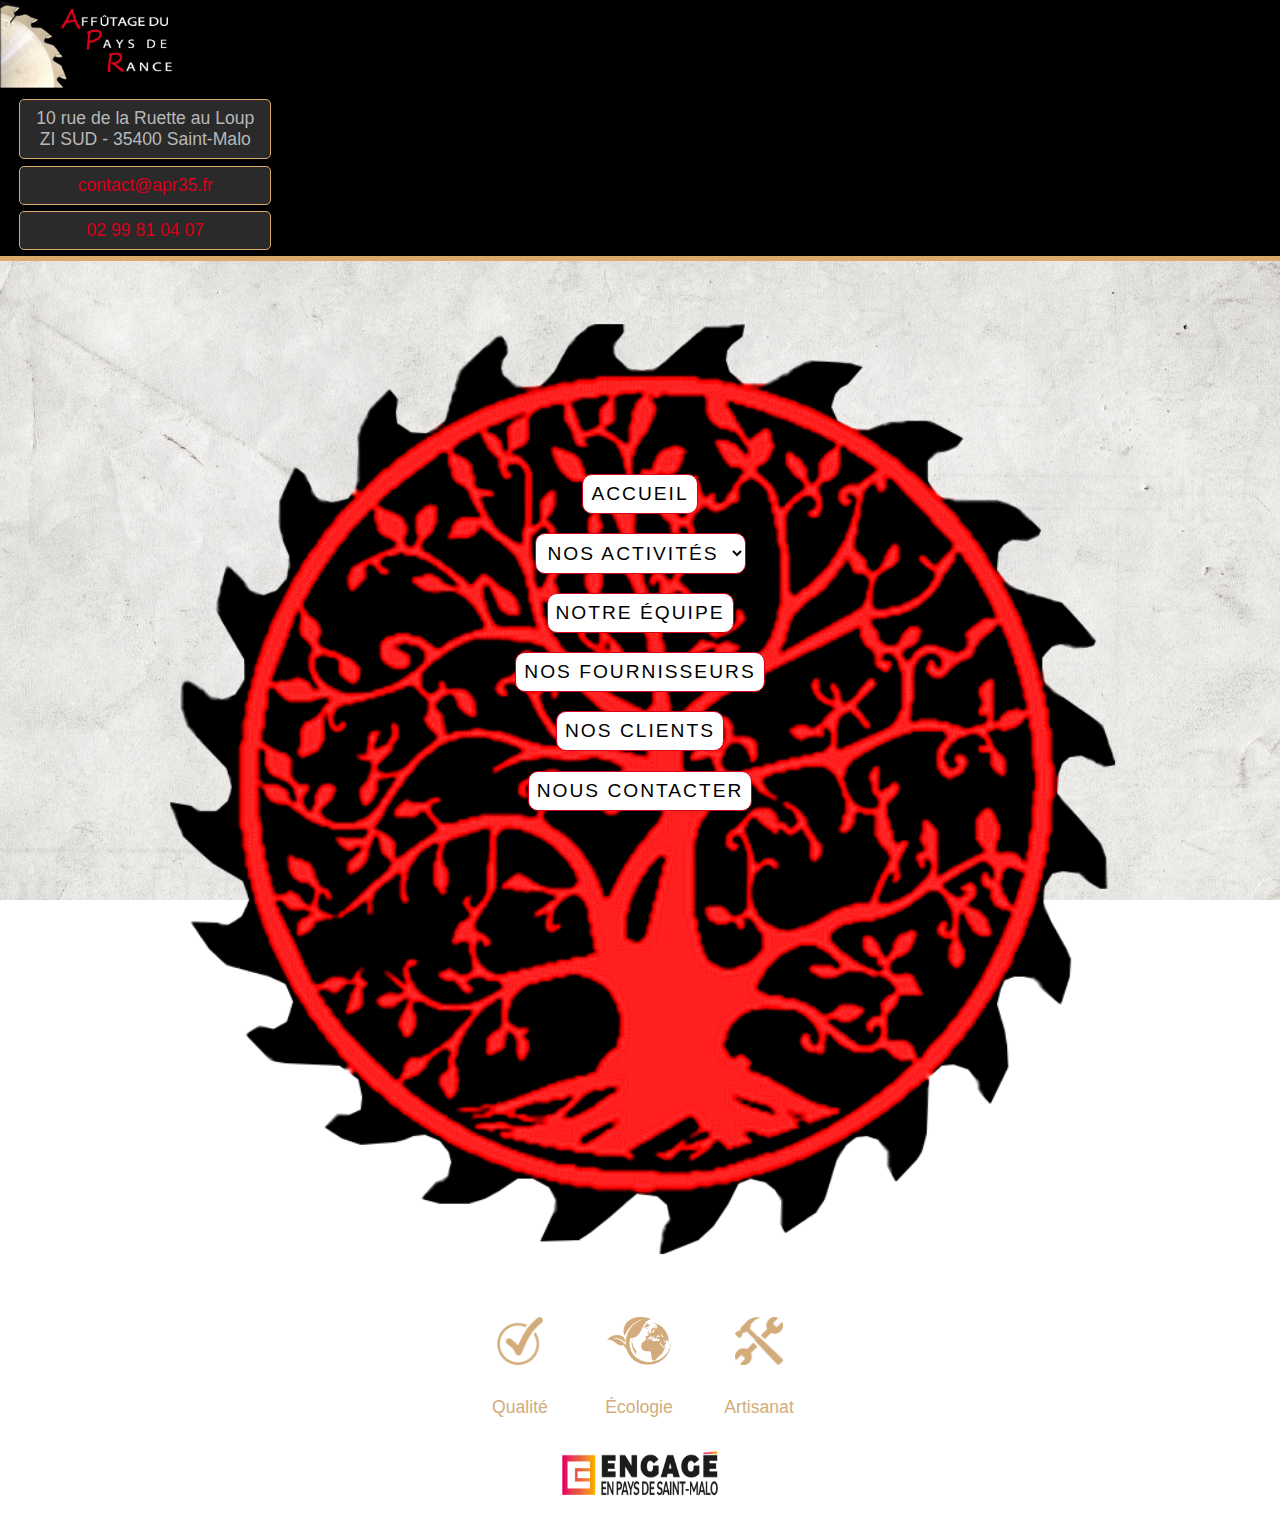
<file: index.html>
<!DOCTYPE html>
<html lang="fr">
  <head>
    <meta charset="UTF-8" />
    <link rel="canonical" href="https://bubamara0.github.io/apr-35/page1.html" />
    <meta http-equiv="X-UA-Compatible" content="IE=edge" />
    <meta name="viewport" content="width=device-width, initial-scale=1.0" />
    <link rel="stylesheet" href="css/style.css" />
    <title>Page d'atterrissage</title>
  </head>

  <body>
    
    <!-- ****************** HEADER LOGO ET CONTACT ****************** -->
    <header>
      <div id="logo">
        <img
          src="img/atterrissage/logo.png"
          alt="Logo Affûtage du Pays de Rance"
        />
      </div>
      <ul id="contenu_header">
        <li id="bloc_contact">
          <ul id="liste_imbriquee">
            <li id="adresse">
              10 rue de la Ruette au Loup<br />ZI SUD - 35400 Saint-Malo
            </li>
            <li id="mail">
              <a href="mailto:contact@apr35.fr">contact@apr35.fr</a>
            </li>
            <li id="telephone"><a href="tel:0299810407">02 99 81 04 07</a></li>
          </ul>
        </li>
      </ul>
      <div id="div_slogan">
        <p id="slogan">Le partenaire qualité de vos outils</p>
      </div>
    </header>

    

    <main>

      <!-- ****************** SECTION MENU ARBRE ****************** -->
      <section id="menu_arbre">
        <div id="arbre">
          <img src="img/atterrissage/arbre.png" alt="Illustration arbre" />
        </div>
        <div id="liensNav">
          <div id="liensNav1">
            <a href="accueil.html">Accueil</a>
          </div>
          <div id="liensNav2">
            <form name="formListe">
              <select name="liste" id="deroulant" onchange="change()" size="1">
                <option class="valeurs" value="aucun">NOS ACTIVITÉS</option>
                <option class="valeurs" value="affutage.html">AFFÛTAGE</option>
                <option class="valeurs" value="tournees.html">TOURNÉES</option>
                <option class="valeurs" value="vente.html">VENTE</option>
              </select>
            </form>
            <a href="equipe.html">Notre équipe</a>
          </div>
          <div id="liensNav3">
            <a href="fournisseurs.html">Nos fournisseurs</a>
            <a href="clients.html">Nos clients</a>
          </div>
          <div id="liensNav4">
            <a href="contact.html">Nous contacter</a>
          </div>
        </div>
      </section>

      <!-- ****************** SECTION LOGOS LABELS ****************** -->
      <section id="labels">
        <div id="logos">
          <div id="qualité">
            <img src="img/atterrissage/qualité.png" alt="Logo qualité" />
            <p>Qualité</p>
          </div>
          <div id="environnement">
            <img
              src="img/atterrissage/environnement.png"
              alt="Logo environnement"
            />
            <p>Écologie</p>
          </div>
          <div id="artisanat">
            <img src="img/atterrissage/artisanat.png" alt="Logo artisanat" />
            <p>Artisanat</p>
          </div>
        </div>
        <div id="engagement">
          <img
            id="engagement_img"
            src="img/atterrissage/engagé.png"
            alt="Logo engagement Pays de Saint-Malo"
          />
        </div>
      </section>
    </main>

    <!-- ****************** BANNIERE COOKIES **************** -->
    <!-- <div class="btncookie" id="boxcookie">
			<p class="p-cookie">
				Nous vous informons que notre site web utilise des cookies nécessaires à
				son bon fonctionnement.
			</p>
			<button id="okcookie" type="button" class="#">ok</button>
		</div> -->
    
    <!-- ****************** SCRIPTS ****************** -->
    <script
      src="https://code.jquery.com/jquery-3.5.1.js"
      integrity="sha256-QWo7LDvxbWT2tbbQ97B53yJnYU3WhH/C8ycbRAkjPDc="
      crossorigin="anonymous"
    ></script>
    <script src="js/cookie.js"></script>
    <script src="js/script.js"></script>
    
  </body>
</html>
</file>
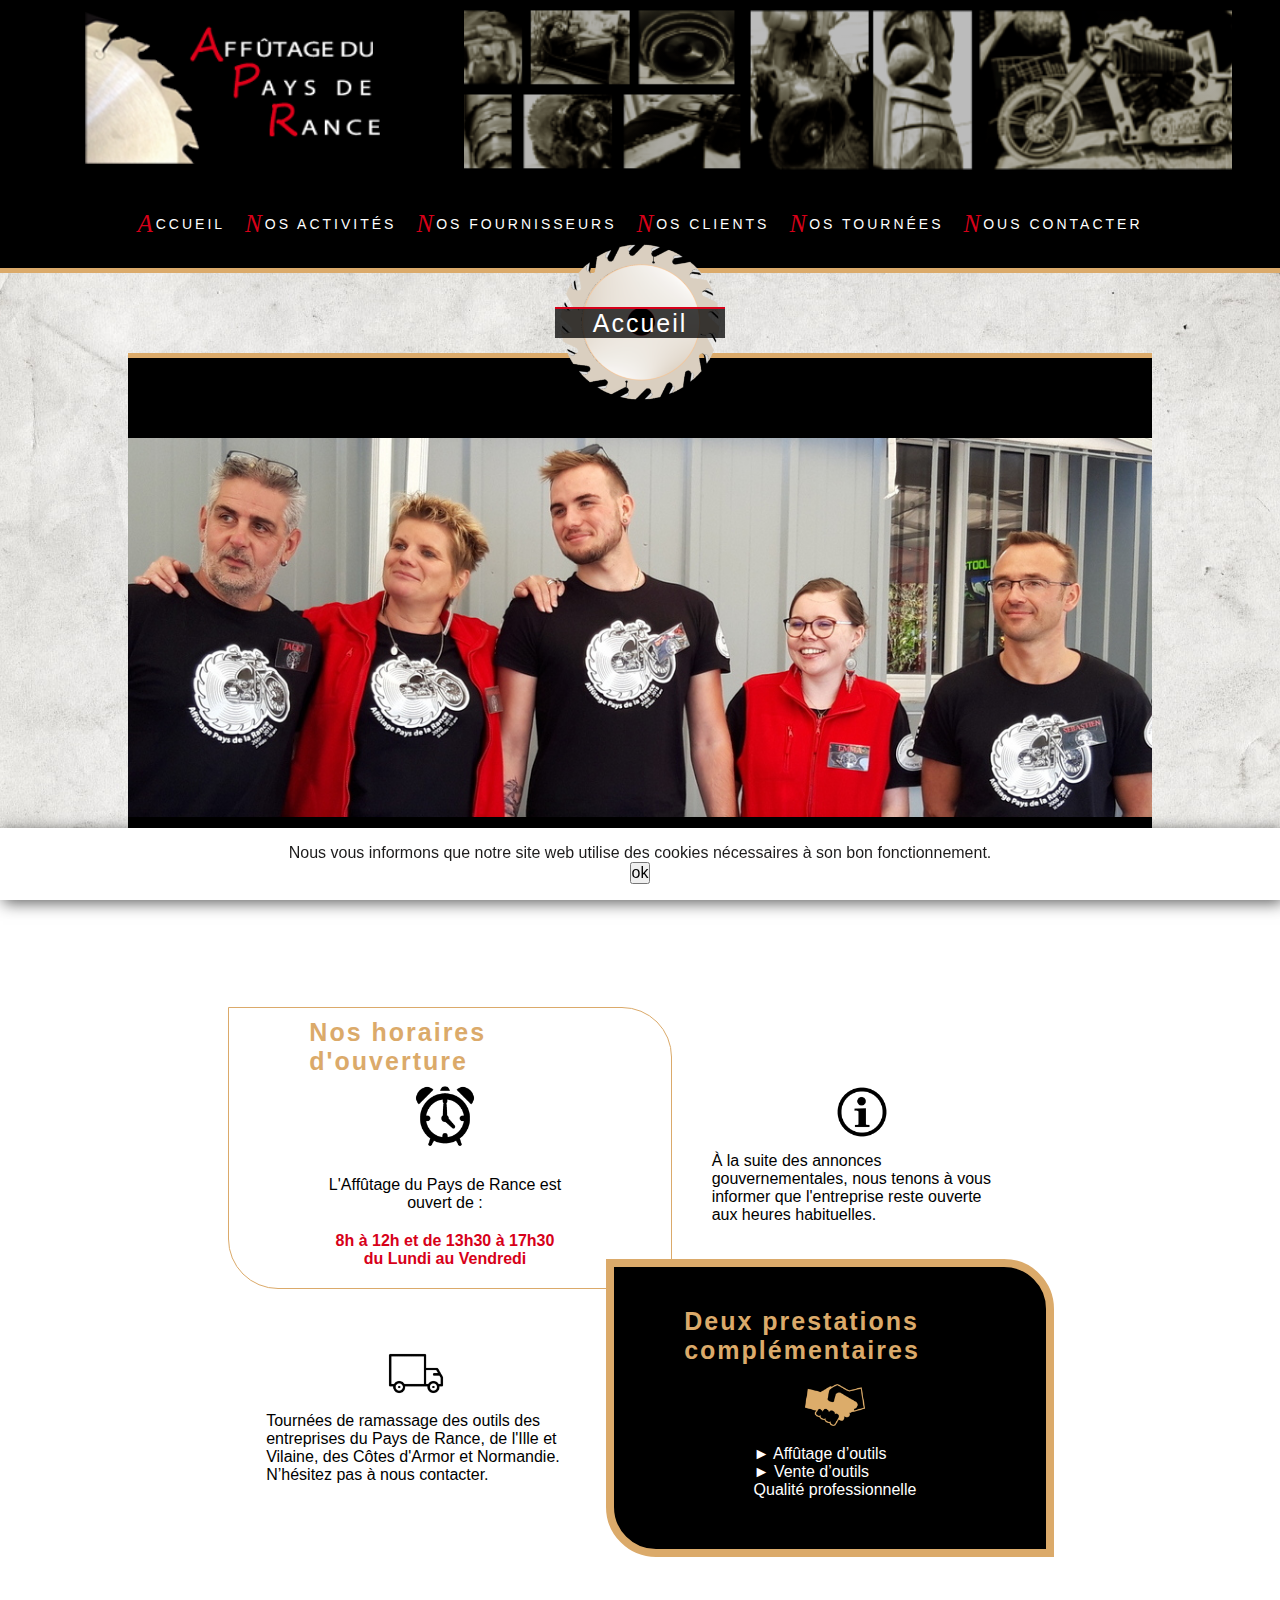
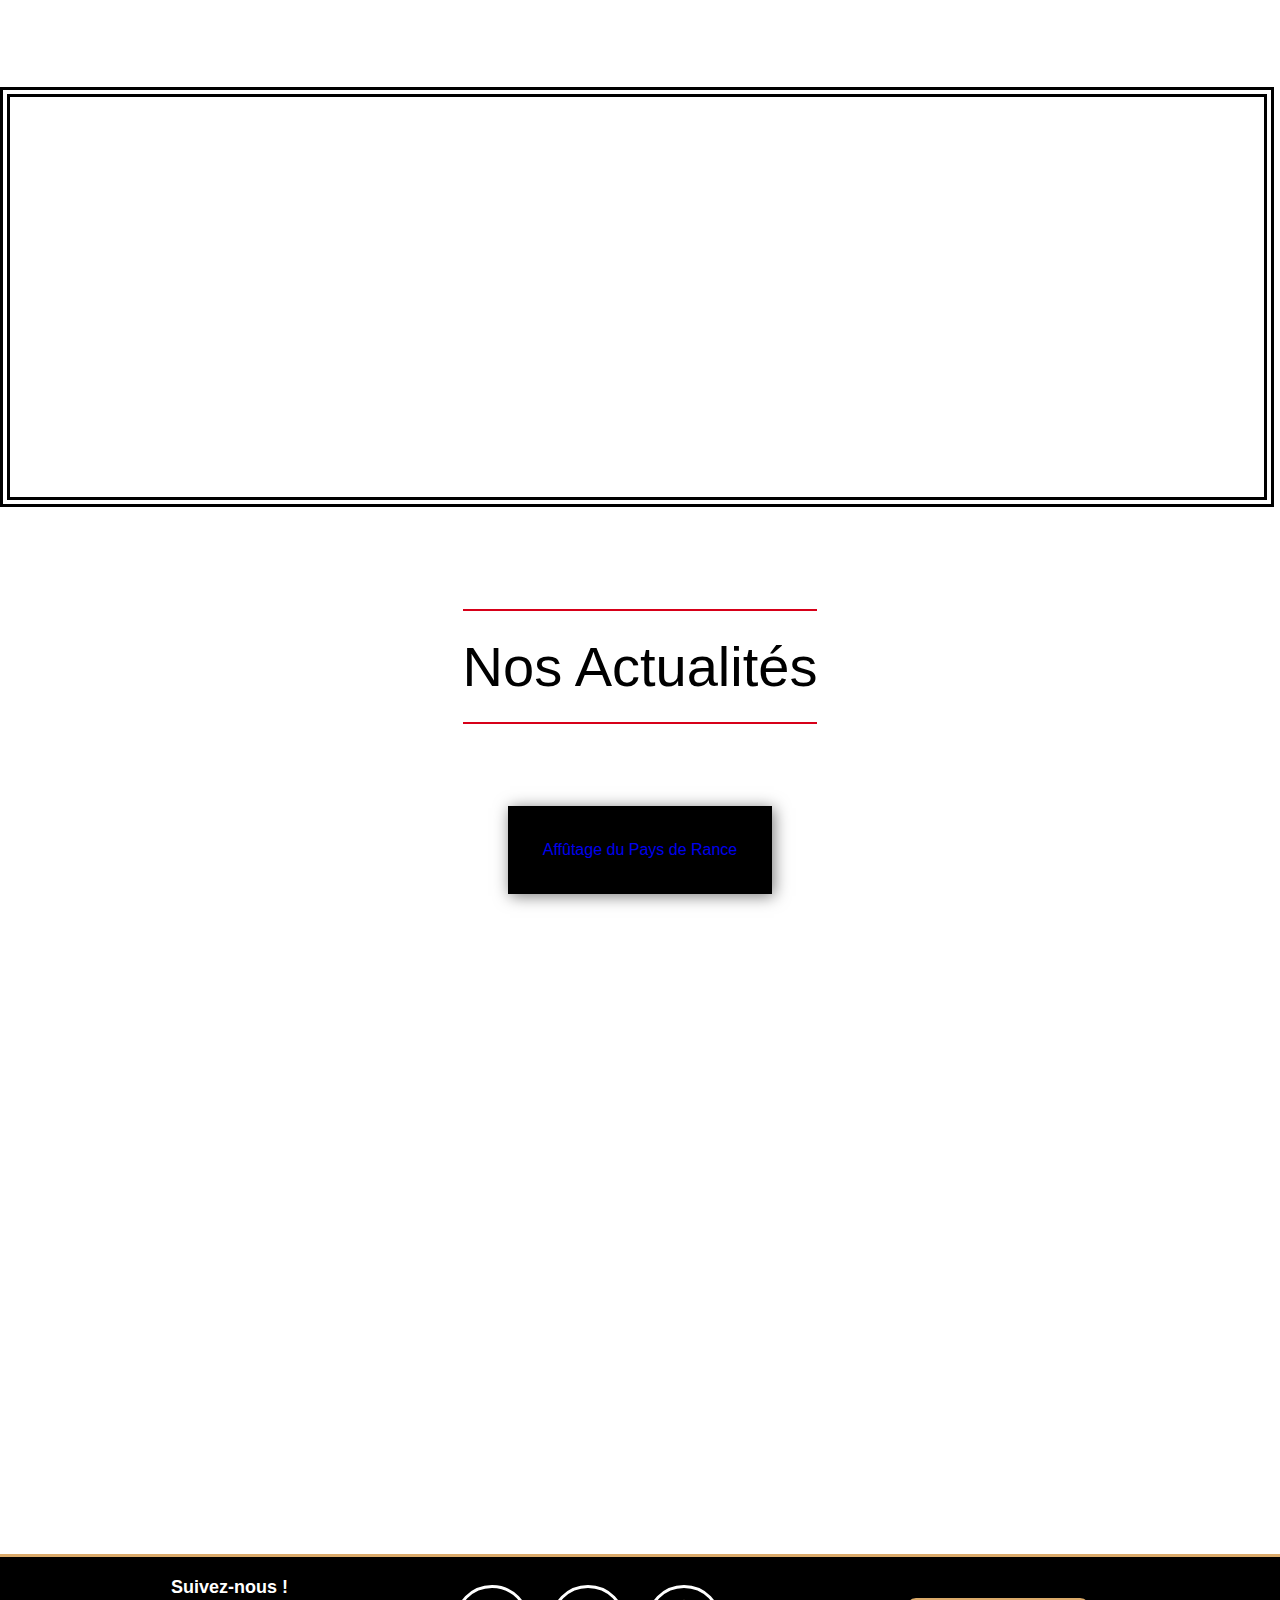
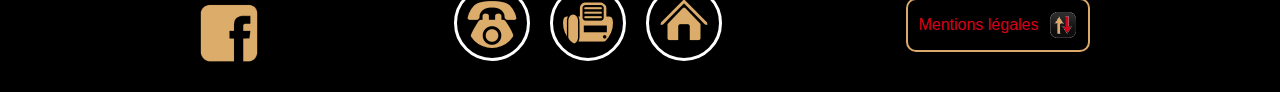
<file: accueil.html>
<!DOCTYPE html>
<html lang="fr">
  <head>
    <meta charset="UTF-8" />
    <meta property="og:title" content="APR35 affûte vos outils et se déplace pour vous, particuliers et professionnels !">
		<meta name="description" content="Affûtage pays de Rance est une entreprise d'affûtage qui propose également un espace Vente et des Tournées de Ramassage à Saint-malo et ses alentours, Granville, Rennes et Lamballe. Notre travail est fait-main et donc très précis. Nous travaillons autant avec les professionels que les particuliers. ">
  	<meta name="keywords" content="Affûtage, vente, ramassage, outils, affûteur, APR35, APR, lames">
  	<meta name="author" content="Billerait Cindy">
    <meta http-equiv="X-UA-Compatible" content="IE=edge" />
    <meta name="viewport" content="width=device-width, initial-scale=1.0" />
    <link rel="stylesheet" href="css/accueil.css" />
    <link rel="stylesheet" href="css/menu.css" />
    <link rel="stylesheet" href="css/footerCookies.css" />
    <title>Accueil</title>
  </head>
  <!--######################################################## PAGE ACCUEIL ##########################################################################-->
  <!--######################################################## PAGE ACCUEIL ##########################################################################-->

  <!--################################################### FACEBOOK PLUGGIN ######################################################################### -->
  <body>
    <div id="fb-root"></div>
    <script
      async
      defer
      crossorigin="anonymous"
      src="https://connect.facebook.net/fr_FR/sdk.js#xfbml=1&version=v10.0"
      nonce="6gwTLnTx"
    ></script>
    <!--################################################ FIN FACEBOOK PLUGGIN ######################################################################### -->
    <header>
      <div id="contenerHeader">
        <div class="divLogo">
          <a href="#logo"> <img id="logo" src="img/menu/header_logo.png" alt="Logo APR" /></a>
        </div>
        <div class="headerDroite"></div>
      </div>
      <!--########################################################### MENU PRINCIPAL ######################################################################### -->
      <!--########################################################### MENU PRINCIPAL ######################################################################### -->
      <div id="white">
        <div class="menu ul">
          <div
            id="containerDepliant"
            onmouseover="mouseOver()"
            onmouseout="mouseOut()"
          >
            <a class="liWhite" href="#logo"><span style="font-family: Comic Sans MS; font-size: 25px; color: #D70019;font-style: italic;">A</span>CCUEIL
            </a>
            <div id="divDepliant">
              <a class="aDepliant" href="#nosActualites">NOS ACTUALITÉS</a>
              <a class="aDepliant" href="equipe.html">L'ÉQUIPE</a>
              <a class="aDepliant" href="histoire.html">L'HISTOIRE D'APR</a>
            </div>
          </div>
          <div
            id="containerDepliant2"
            onmouseover="mouseOver2()"
            onmouseout="mouseOut2()"
          >
            <button class="liWhite" id="button2">
              <span
                style="
                  font-family: Comic Sans MS;
                  font-size: 25px;
                  color: #D70019;
                  font-style: italic;
                "
                >N</span
              >OS ACTIVITÉS
            </button>
            <div id="divDepliant2">
              <a class="aDepliant" href="affutage.html">AFFUTAGE</a>
              <a class="aDepliant" href="vente.html">VENTE</a>
            </div>
          </div>
          <div class="li">
            <a class="liWhite" href="fournisseurs.html"
              ><span
                style="
                  font-family: Comic Sans MS;
                  font-size: 25px;
                  color: #D70019;
                  font-style: italic;
                "
                >N</span
              >OS FOURNISSEURS</a
            >
          </div>
          <div class="li">
            <a class="liWhite" href="clients.html"
              ><span
                style="
                  font-family: Comic Sans MS;
                  font-size: 25px;
                  color: #D70019;
                  font-style: italic;
                "
                >N</span
              >OS CLIENTS</a
            >
          </div>
          <div class="li">
            <a class="liWhite" href="tournees.html"
              ><span
                style="
                  font-family: Comic Sans MS;
                  font-size: 25px;
                  color: #D70019;
                  font-style: italic;
                "
                >N</span
              >OS TOURNÉES</a
            >
          </div>
          <div class="li">
            <a class="liWhite" href="contact.html"
              ><span
                style="
                  font-family: Comic Sans MS;
                  font-size: 25px;
                  color: #D70019;
                  font-style: italic;
                "
                >N</span
              >OUS CONTACTER</a
            >
          </div>
        </div>
        <div class="divLame">
          <h1>Accueil</h1>
          <img id="lame" src="img/menu/lameF.png" alt="lame" />
        </div>
      </div>
      <!--########################################################### FIN MENU PRINCIPAL  ######################################################################### -->
      <!--########################################################### MENU SECONDAIRE ######################################################################### -->
      <div class="menuDeux">
        <div class="menu ul">
          <div
            id="containerDepliant3"
            onmouseover="mouseOver3()"
            onmouseout="mouseOut3()"
          >
            <a class="aAccueil" href="#logo"
              ><span
                style="
                  font-family: Comic Sans MS;
                  font-size: 25px;
                  color: #D70019;
                  font-style: italic;
                "
              >
                A</span
              >CCUEIL</a
            >
            <div id="divDepliant3">
              <a class="aDepliant" href="#nosActualites">NOS ACTUALITÉS</a>
              <a class="aDepliant" href="equipe.html">L'ÉQUIPE</a>
              <a class="aDepliant" href="histoire.html">L'HISTOIRE D'APR</a>
            </div>
          </div>
          <div
            id="containerDepliant4"
            onmouseover="mouseOver4()"
            onmouseout="mouseOut4()"
          >
            <button class="liWhite" id="button4">
              <span
                  style="
                    font-family: Comic Sans MS;
                    font-size: 25px;
                    color: #D70019;
                    font-style: italic;
                  "
                >
                  N</span
                >OS ACTIVITÉS
            </button>
            <div id="divDepliant4">
              <a class="aDepliant" href="affutage.html">AFFUTAGE</a>
              <a class="aDepliant" href="vente.html">VENTE</a>
            </div>
          </div>
          <div class="li">
            <a class="liWhite" href="fournisseurs.html"
              ><span
                style="
                  font-family: Comic Sans MS;
                  font-size: 25px;
                  color: #D70019;
                  font-style: italic;
                "
                >N</span
              >OS FOURNISSEURS</a
            >
          </div>
          <div class="li">
            <a class="liWhite" href="clients.html"
              ><span
                style="
                  font-family: Comic Sans MS;
                  font-size: 25px;
                  color: #D70019;
                  font-style: italic;
                "
                >N</span
              >OS CLIENTS</a
            >
          </div>
          <div class="li">
            <a class="liWhite" href="tournees.html"
              ><span
                style="
                  font-family: Comic Sans MS;
                  font-size: 25px;
                  color: #D70019;
                  font-style: italic;
                "
                >N</span
              >OS TOURNÉES</a
            >
          </div>
          <div class="li">
            <a class="liWhite" href="contact.html"
              ><span
                style="
                  font-family: Comic Sans MS;
                  font-size: 25px;
                  color: #D70019;
                  font-style: italic;
                "
                >N</span
              >OUS CONTACTER</a
            >
          </div>
        </div>
      </div>
      <!--########################################################### FIN MENU SECONDAIRE  ####################################################### -->
      <!-- ########################################################### MENU BURGER ################################################################-->
      <nav class="nav-wrapper">
        <div class="navigation">
          <ul class="nav-items">
            <li><a href="#logo">ACCUEIL</a></li>
            <li><a href="affutage.html">AFFUTAGE</a></li>
            <li><a href="vente.html">VENTE</a></li>
            <li><a href="tournees.html">TOURNÉES</a></li>
            <li><a href="#nosActualites">NOS ACTUALITÉS</a></li>
            <li><a href="equipe.html">L'ÉQUIPE</a></li>
            <li><a href="fournisseurs.html">NOS FOURNISSEURS</a></li>
            <li><a href="clients.html">NOS CLIENTS</a></li>
            <li><a href="histoire.html">L'HISTOIRE D'APR</a></li>
            <li><a href="contact.html">NOUS CONTACTER</a></li>
          </ul>
          <button class="nav-toogler">☰</button>
        </div>
      </nav>
    </header>
    <!--################################################################# FIN MENU BURGER ############################################################-->
    <!-- ##################################################################### SECTION SLIDE ###########################################################-->
    <main>
      <section class="sectionSlide">
        <div class="slideShow">
          <div id="slider">
            <figure>
              <img src="img/accueil/SLIDE1.jpg" alt="Equipe" />
              <img src="img/accueil/SLIDE2.jpg" alt="entreprise" />
              <img src="img/accueil/SLIDE3.jpg" alt="sculpture" />
              <img src="img/accueil/SLIDE4.jpg" alt="magasin" />
              <img src="img/accueil/SLIDE5.jpg" alt="magasin" />
            </figure>
          </div>
        </div>
      </section>
      <!-- ############################################### Section Description Activités ###############################################################-->
      <!-- ############################################### Section Description Activités ###############################################################-->
      <section class="activitesSection">
        <div class="horairesPLusIMage">
          <div class="ContenerHoraires">
            <p class="one"><strong>Nos horaires d'ouverture</strong></p>
            <img
              class="horloge-logo"
              src="img/accueil/horloge.png"
              alt="Logo-horloge"
            />
            <p class="horairesPtwo">
              L'Affûtage du Pays de Rance est ouvert de :
            </p>
            <p class="horairesPthree">8h à 12h et de 13h30 à 17h30</p>
            <p class="horairesPthree">du Lundi au Vendredi</p>
          </div>
          <div class="imageHorairesSection">
            <img
              class="information-logo"
              src="img/accueil/informations.png"
              alt="logo informations"
            />
            <p class="horairesPone">
              À la suite des annonces gouvernementales, nous tenons à vous
              informer que l'entreprise reste ouverte aux heures habituelles.
            </p>
          </div>
        </div>
        <div class="activitesPlusImage">
          <div class="imageActivitesSection">
            <img
              class="camion-logo"
              src="img/accueil/camion.png"
              alt="logo camion"
            />
            <p class="horairesPone">
              Tournées de ramassage des outils des entreprises du Pays de Rance,
              de l'Ille et Vilaine, des Côtes d'Armor et Normandie. N’hésitez
              pas à nous contacter.
            </p>
          </div>
          <div class="activitiesContener">
            <p class="one">Deux prestations complémentaires</p>
            <img
              class="mains-logo"
              src="img/accueil/mains.png"
              alt="Logo-poignée de main"
            />
            <ul>
              <li>► Affûtage d’outils</li>
              <li>
                ► Vente d’outils <br />
                Qualité professionnelle
              </li>
            </ul>
          </div>
        </div>
      </section>
      <!--#################################################### ARRIERE PLAN MOTO ######################################################################-->
      <!--#################################################### ARRIERE PLAN MOTO ######################################################################-->
      <section id="idmoto">
        <div class="moto"></div>
      </section>
      <!--################################################################# SECTION ACTUALITÉS & CONTACT #############################################-->
      <!--################################################################# SECTION ACTUALITÉS & CONTACT #############################################-->
      <section class="contener">
        <div class="div_titre">
          <h2 class="titre" id="nosActualites">Nos Actualités</h2>
        </div>
        <div class="container-fb">
          <div class="row">
            <div
              class="fb-page fb-full box"
              data-href="https://www.facebook.com/APR35/"
              data-tabs="timeline,events,messages"
              data-width="500"
              data-height="1000"
              data-small-header="false"
              data-adapt-container-width="false"
              data-hide-cover="false"
              data-show-facepile="true"
            >
              <blockquote
                cite="https://www.facebook.com/APR35/"
                class="fb-xfbml-parse-ignore"
              >
                <a href="https://www.facebook.com/APR35/"
                  >Affûtage du Pays de Rance</a
                >
              </blockquote>
            </div>

            
            <div
              class="fb-page fb-height container-fb-height"
              data-href="https://www.facebook.com/APR35/"
              data-tabs="timeline,events,messages"
              data-width="350"
              data-height="550"
              data-small-header="true"
              data-adapt-container-width="false"
              data-hide-cover="false"
              data-show-facepile="true"
            >
              <blockquote
                cite="https://www.facebook.com/APR35/"
                class="fb-xfbml-parse-ignore"
              >
                <a href="https://www.facebook.com/APR35/"
                  >Affûtage du Pays de Rance</a
                >
              </blockquote>
            </div>
          </div>
        </div>
      </section>
      <!--######################################################## SECTION CARTE GOOGLE #####################################################################-->
      <!--######################################################## SECTION CARTE GOOGLE #####################################################################-->
      <section id="carteGoogle">
        <iframe
          class="carteGoogle"
          src="https://www.google.com/maps/embed?pb=!1m18!1m12!1m3!1d2636.656902453668!2d-1.984580884921833!3d48.6355472243262!2m3!1f0!2f0!3f0!3m2!1i1024!2i768!4f13.1!3m3!1m2!1s0x480e83e58d12c47b%3A0x8ab13c12ce6520ee!2s10%20Rue%20de%20la%20Ruette%20au%20Loup%2C%2035400%20Saint-Malo!5e0!3m2!1sfr!2sfr!4v1616158188649!5m2!1sfr!2sfr"
          width="1000"
          height="450"
          style="border: 0"
          allowfullscreen=""
          loading="lazy"
        ></iframe>
      </section>
    </main>
    <!-- ################################################### Cookie --><!-- bannière cookie #################################################################-->
    <!-- ################################################### Cookie --><!-- bannière cookie #################################################################-->
    <div class="btncookie" id="boxcookie">
      <p class="p-cookie">
        Nous vous informons que notre site web utilise des cookies nécessaires à
        son bon fonctionnement.
      </p>
      <button id="okcookie" type="button" class="#">ok</button>
    </div>
    <!-- ################################################################ FOOTER #####################################################################... -->
    <!-- ################################################################ FOOTER #####################################################################... -->
    <footer>
      <div class="ligneFooter">
        <div class="divLogoFooter">
          <p>Suivez-nous !</p>
          <a target="_blank" href="https://www.facebook.com/APR35/ " rel="noreferrer"
            ><img src="img/footer/fb.png" alt="logo facebook"
          /></a>
        </div>
        <div class="contenerFooter">
          <a href="contact.html">
            <div class="divDesLogos">
              <img
                class="logosFooter"
                src="img/footer/telep.png"
                alt="logo téléphone"
              /><img
                class="logosFooter"
                src="img/footer/fax.png"
                alt="logo fax"
              /><img
                class="logosFooter"
                src="img/footer/home.png"
                alt="logo adresse"
              /></div
          ></a>
        </div>
        <div class="contenerMentionsLégales">
          <button class="pMentions">
            Mentions légales <img src="img/footer/fleches.png" alt="" />
          </button>
        </div>
      </div>
      <div class="mentionsLegalesContener">
        <h2 >Mentions légales</h2>
        <p class="copyright">&copy;Junin Timothée &copy;Billerait Cindy</p>
        <div class="containerUlFooter">
          <ul>
            <li>Édition/publication du site :</li>
            <li>Affûtage du Pays de Rance</li>
            <li>10, rue de la Ruette au Loup</li>
            <li>35400 SAINT MALO</li>
            <li>Tél. : 02 99 81 04 07</li>
            <li>Email : apr35@orange.fr</li>
          </ul>

          <p>
            Dénomination sociale : EURL AFFUTAGE DU PAYS DE RANCE <br />
            Capital social : 4000 € <br />
            N° Siret : 50391412900021 <br />
            Directeur de la publication : <br />
            Mme LEVEILLARD
          </p>

          <ul>
            <li>Conception site internet :</li>
            <li>Institut Solacroup, Junin Timothée et Billerait Cindy</li>
            <li>Avenue du château Hébert, 35800, Dinard</li>
            <li>Tél. : 02 99 46 66 03</li>
          </ul>
        </div>

        <h3>Respect de la vie privée et des données personnelles :</h3>
        <p>
          Les données sont collectées dans le but exclusif d'établir une
          relation commerciale et professionnelle avec les clients. Les données
          à caractère personnel sont conservées par Affûtage du Pays de Rance
          pendant une période raisonnable. Si la personne ne fournit pas toutes
          les informations obligatoires dans les formulaires du site (*Champs
          obligatoires), elle ne peut valider le formulaire. Le droit d'accès et
          de rectification prévu à l'article 34 et suivants de la loi précitée
          s'exerce par courrier à l'adresse : <br />
          Affûtage du Pays de Rance <br />
          10, rue de la Ruette au Loup <br />
          35400 SAINT MALO
        </p>

        <h3>Droits de reproduction :</h3>
        <p>
          L'ensemble de ce site relève de la législation française et
          internationale sur le droit d'auteur et la propriété intellectuelle.
          Tous les droits de reproduction sont réservés, y compris les
          représentations iconographiques et photographiques. La reproduction de
          tout ou partie de ce site sur un support quel qu'il soit est
          formellement interdite, sauf autorisation expresse du directeur de la
          publication.
        </p>

        <h3>Crédits photographiques :</h3>
        <p>
          Les photographies utilisées dans ce site font l'objet de droits
          réservés. Elles ne peuvent pas être utilisées ou dupliquées sans
          l'autorisation écrite de Affûtage du Pays de Rance.
        </p>

        <h3>Avis relatif à la sécurité :</h3>
        <p>
          Afin d'assurer sa sécurité et de garantir son accès à tous, ce site
          internet emploie des logiciels pour contrôler les flux sur le site,
          pour identifier les tentatives non autorisées de connexion ou de
          changement de l'information, ou toute autre initiative pouvant causer
          d'autres dommages. Les tentatives non autorisées de chargement
          d'information, d'altération des informations, visant à causer un
          dommage et d'une manière générale toute atteinte à la disponibilité et
          l'intégrité de ce site sont strictement interdites et seront
          sanctionnées par le code pénal. Ainsi l'article 323-1 du code pénal
          prévoit que le fait d'accéder ou de se maintenir frauduleusement, dans
          tout ou partie d'un système de traitement automatisé de données (c'est
          le cas d'un site internet) est puni de deux ans d'emprisonnement et de
          30 000 euros d'amende. L'article 323-3 du même code prévoit que le
          fait d'introduire frauduleusement des données dans un système de
          traitement automatisé ou de supprimer ou de modifier frauduleusement
          les données qu'il contient est puni de cinq ans d'emprisonnement et de
          75 000 euros d'amende.
        </p>
      </div>
    </footer>
    <!--############################################################### SCRIPT #####################################################################-->
    <!--############################################################### SCRIPT #####################################################################-->
    <script src="https://ajax.googleapis.com/ajax/libs/jquery/1.7.2/jquery.min.js"></script>
    <script src="js/menu.js"></script>
    <script src="js/burger.js"></script>
    <script src="js/menuSecondaire.js"></script>
    <script src="js/footer.js"></script>
    <script src="js/cookie.js"></script>
  </body>
</html>
</file>
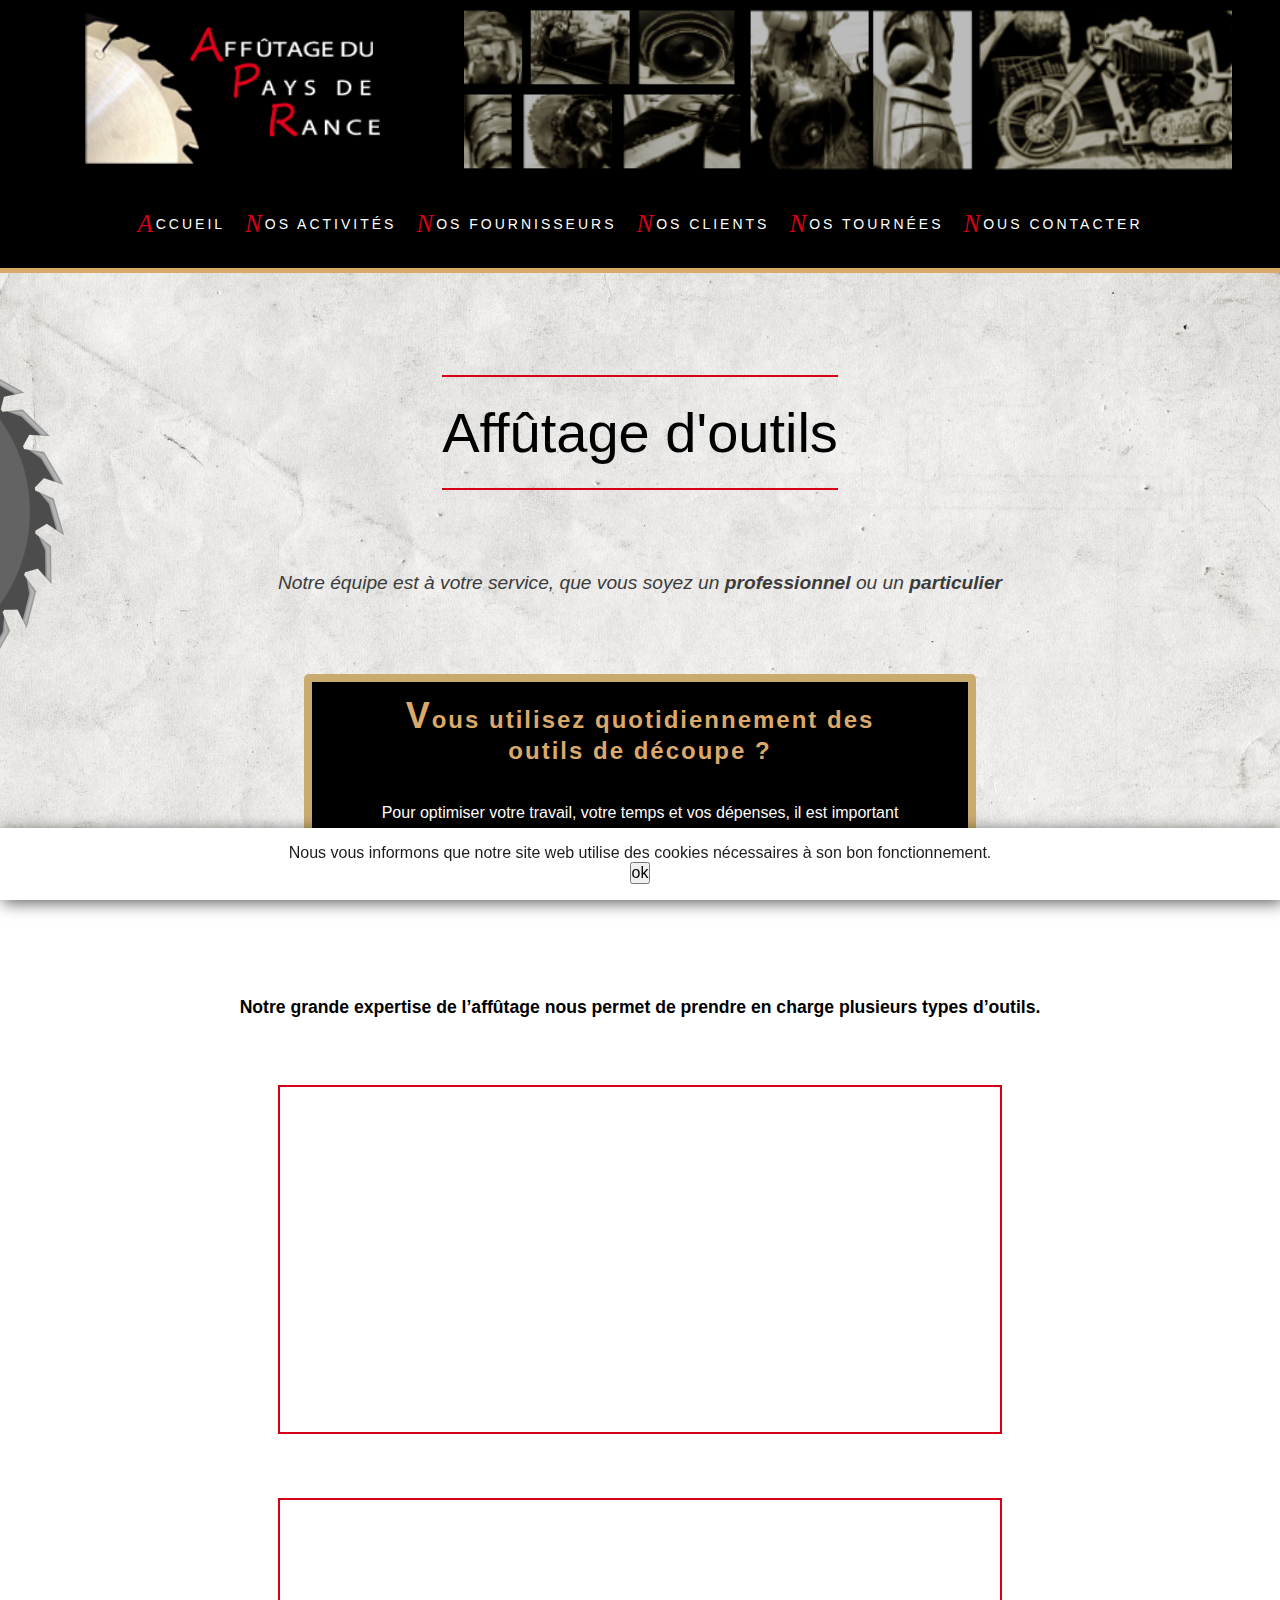
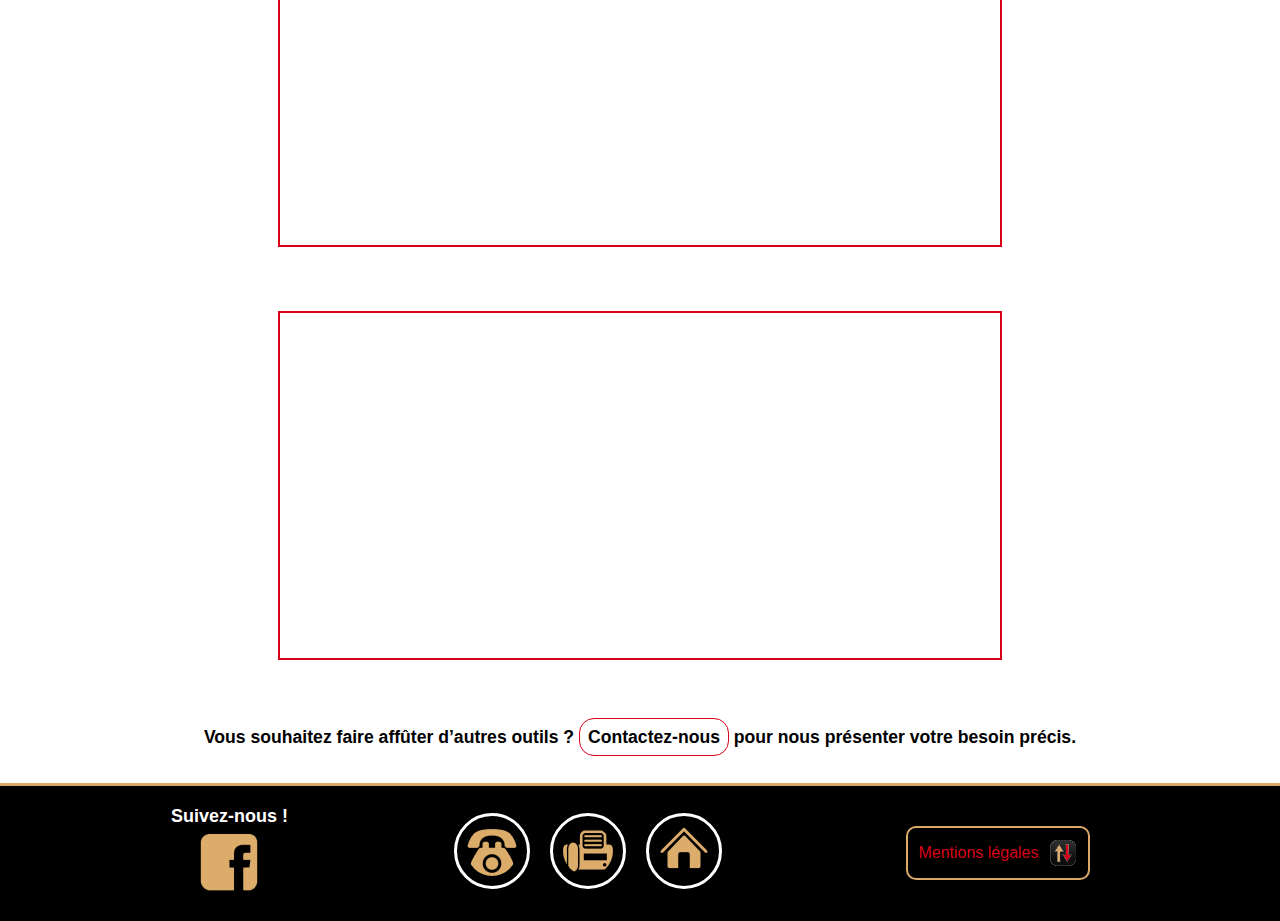
<file: affutage.html>
<!DOCTYPE html>
<html lang="fr">
  <head>
    <meta charset="UTF-8" />
    <meta http-equiv="X-UA-Compatible" content="IE=edge" />
    <meta name="viewport" content="width=device-width, initial-scale=1.0" />
    <link rel="stylesheet" href="css/affutage.css" />
    <link rel="stylesheet" href="css/footerCookies.css" />
    <link rel="stylesheet" href="css/menu.css" />
    <title>Affûtage</title>
  </head>

  <body>
    <header>
      <div id="contenerHeader">
        <div class="divLogo">
          <a href="accueil.html#logo">
            <img id="logo" src="img/menu/header_logo.png" alt="Logo APR"
          /></a>
        </div>
        <div class="headerDroite"></div>
      </div>
      <!--########################################################### MENU PRINCIPAL ######################################################################### -->
      <!--########################################################### MENU PRINCIPAL ######################################################################### -->
      <div id="white">
        <div class="menu ul">
          <div
            id="containerDepliant"
            onmouseover="mouseOver()"
            onmouseout="mouseOut()"
          >
            <a class="liWhite" href="accueil.html#logo"
              ><span
                style="
                  font-family: Comic Sans MS;
                  font-size: 25px;
                  color: #d70019;
                  font-style: italic;
                "
              >
                A</span
              >CCUEIL</a
            >
            <div id="divDepliant">
              <a class="aDepliant" href="accueil.html#nosActualites"
                >NOS ACTUALITÉS</a
              >
              <a class="aDepliant" href="equipe.html">L'ÉQUIPE</a>
              <a class="aDepliant" href="histoire.html">L'HISTOIRE D'APR</a>
            </div>
          </div>
          <div
            id="containerDepliant2"
            onmouseover="mouseOver2()"
            onmouseout="mouseOut2()"
          >
            <button class="liWhite" id="button2">
              <span
                style="
                  font-family: Comic Sans MS;
                  font-size: 25px;
                  color: #d70019;
                  font-style: italic;
                "
                >N</span
              >OS ACTIVITÉS
            </button>
            <div id="divDepliant2">
              <a class="aDepliant" href="affutage.html">AFFUTAGE</a>
              <a class="aDepliant" href="vente.html">VENTE</a>
            </div>
          </div>
          <div class="li">
            <a class="liWhite" href="fournisseurs.html"
              ><span
                style="
                  font-family: Comic Sans MS;
                  font-size: 25px;
                  color: #d70019;
                  font-style: italic;
                "
                >N</span
              >OS FOURNISSEURS</a
            >
          </div>
          <div class="li">
            <a class="liWhite" href="clients.html"
              ><span
                style="
                  font-family: Comic Sans MS;
                  font-size: 25px;
                  color: #d70019;
                  font-style: italic;
                "
                >N</span
              >OS CLIENTS</a
            >
          </div>
          <div class="li">
            <a class="liWhite" href="tournees.html"
              ><span
                style="
                  font-family: Comic Sans MS;
                  font-size: 25px;
                  color: #d70019;
                  font-style: italic;
                "
                >N</span
              >OS TOURNÉES</a
            >
          </div>
          <div class="li">
            <a class="liWhite" href="contact.html"
              ><span
                style="
                  font-family: Comic Sans MS;
                  font-size: 25px;
                  color: #d70019;
                  font-style: italic;
                "
                >N</span
              >OUS CONTACTER</a
            >
          </div>
        </div>
      </div>
      <!--########################################################### FIN MENU PRINCIPAL  ######################################################################### -->
      <!--########################################################### MENU SECONDAIRE ######################################################################### -->
      <div class="menuDeux">
        <div class="menu ul">
          <div
            id="containerDepliant3"
            onmouseover="mouseOver3()"
            onmouseout="mouseOut3()"
          >
            <a class="aAccueil" href="accueil.html#logo"
              ><span
                style="
                  font-family: Comic Sans MS;
                  font-size: 25px;
                  color: #d70019;
                  font-style: italic;
                "
              >
                A</span
              >CCUEIL</a
            >
            <div id="divDepliant3">
              <a class="aDepliant" href="accueil.html#nosActualites"
                >NOS ACTUALITÉS</a
              >
              <a class="aDepliant" href="equipe.html">L'ÉQUIPE</a>
              <a class="aDepliant" href="histoire.html">L'HISTOIRE D'APR</a>
            </div>
          </div>
          <div
            id="containerDepliant4"
            onmouseover="mouseOver4()"
            onmouseout="mouseOut4()"
          >
            <button class="liWhite" id="button4">
              <span
                style="
                  font-family: Comic Sans MS;
                  font-size: 25px;
                  color: #d70019;
                  font-style: italic;
                "
              >
                N</span
              >OS ACTIVITÉS
            </button>
            <div id="divDepliant4">
              <a class="aDepliant" href="affutage.html">AFFUTAGE</a>
              <a class="aDepliant" href="vente.html">VENTE</a>
            </div>
          </div>
          <div class="li">
            <a class="liWhite" href="fournisseurs.html"
              ><span
                style="
                  font-family: Comic Sans MS;
                  font-size: 25px;
                  color: #d70019;
                  font-style: italic;
                "
                >N</span
              >OS FOURNISSEURS</a
            >
          </div>
          <div class="li">
            <a class="liWhite" href="clients.html"
              ><span
                style="
                  font-family: Comic Sans MS;
                  font-size: 25px;
                  color: #d70019;
                  font-style: italic;
                "
                >N</span
              >OS CLIENTS</a
            >
          </div>
          <div class="li">
            <a class="liWhite" href="tournees.html"
              ><span
                style="
                  font-family: Comic Sans MS;
                  font-size: 25px;
                  color: #d70019;
                  font-style: italic;
                "
                >N</span
              >OS TOURNÉES</a
            >
          </div>
          <div class="li">
            <a class="liWhite" href="contact.html"
              ><span
                style="
                  font-family: Comic Sans MS;
                  font-size: 25px;
                  color: #d70019;
                  font-style: italic;
                "
                >N</span
              >OUS CONTACTER</a
            >
          </div>
        </div>
      </div>
      <!--########################################################### FIN MENU SECONDAIRE  ############################################################## -->
      <!-- ########################################################### MENU BURGER #######################################################################-->

      <nav class="nav-wrapper">
        <div class="navigation">
          <ul class="nav-items">
            <li><a href="accueil.html#logo">ACCUEIL</a></li>
            <li><a href="affutage.html">AFFUTAGE</a></li>
            <li><a href="vente.html">VENTE</a></li>
            <li><a href="tournees.html">TOURNÉES</a></li>
            <li><a href="accueil.html#nosActualites">NOS ACTUALITÉS</a></li>
            <li><a href="equipe.html">L'ÉQUIPE</a></li>
            <li><a href="fournisseurs.html">NOS FOURNISSEURS</a></li>
            <li><a href="clients.html">NOS CLIENTS</a></li>
            <li><a href="histoire.html">L'HISTOIRE D'APR</a></li>
            <li><a href="contact.html">NOUS CONTACTER</a></li>
          </ul>
          <button class="nav-toogler">☰</button>
        </div>
      </nav>
      <!--################################################################# FIN MENU BURGER ##################################################################-->
      <!--################################################################# FIN MENU BURGER ##################################################################-->
    </header>

    <main>
      <!-- ****************** ANIMATION LAME ****************** -->
      <div>
        <img
          id="lame_affutage"
          src="img/affutage/lameaffutage.png"
          alt="Décoration lame"
        />
      </div>

      <!-- ****************** TITRE ET SOUS-TITRE ****************** -->
      <div class="div_titre">
        <h1 class="titre">Affûtage d'outils</h1>
      </div>
      <p id="sous_titre">
        <em
          >Notre équipe est à votre service, que vous soyez un
          <strong>professionnel</strong> ou un <strong>particulier</strong>
        </em>
      </p>

      <!-- ****************** SECTION CADRE ****************** -->
      <section id="cadre_noir">
        <div id="texte_cadre">
          <h2 id="question">
            Vous utilisez quotidiennement des outils de découpe ?
          </h2>
          <p id="reponse">
            Pour optimiser votre travail, votre temps et vos dépenses, il est
            important de procéder à un <strong>affûtage de qualité.</strong>
          </p>
        </div>
      </section>

      <!-- ****************** SECTION OUTILS ****************** -->
      <section id="outils">
        <p class="caption">
          Notre grande expertise de l’affûtage nous permet de prendre en charge
          plusieurs types d’outils.
        </p>
        <div class="row">
          <div class="appear droite texte">
            <h3 class="type_outils">Outils acier</h3>
            <p class="liste_outils">
              Lames, scies cloches, forêts de charpente et béton, chaînes de
              mortaiseuses, chaînes de tronçonneuses, tailles haies, couteaux
              broyeurs, fers épais…
            </p>
          </div>
          <div class="appear droite photo">
            <img src="img/affutage/lames.jpg" alt="Outils acier" />
          </div>
        </div>
        <div class="row">
          <div class="appear gauche texte">
            <h3 class="type_outils">Outils carbure</h3>
            <p class="liste_outils">Lames, fraises, scies à ruban, fers…</p>
          </div>
          <div class="appear gauche photo">
            <img src="img/affutage/lames.jpg" alt="Outils carbure" />
          </div>
        </div>
        <div class="row">
          <div class="appear droite texte">
            <h3 class="type_outils">Outils diamant</h3>
            <p class="liste_outils">Lames, inciseurs, mèches, fraises….</p>
          </div>
          <div class="appear droite photo">
            <img src="img/affutage/lames.jpg" alt="Outils diamant" />
          </div>
        </div>

        <p class="caption">
          Vous souhaitez faire affûter d’autres outils ?
          <a href="contact.html">Contactez-nous</a> pour nous présenter votre
          besoin précis.
        </p>
      </section>
    </main>

    <!-- ****************** BANNIERE COOKIES ****************** -->
    <div class="btncookie" id="boxcookie">
      <p class="p-cookie">
        Nous vous informons que notre site web utilise des cookies nécessaires à
        son bon fonctionnement.
      </p>
      <button id="okcookie" type="button" class="#">ok</button>
    </div>

    <!-- ****************** FOOTER ET MENTIONS LÉGALES ****************** -->
    <footer>
      <div class="ligneFooter">
        <div class="divLogoFooter">
          <p>Suivez-nous !</p>
          <a target="_blank" href="https://www.facebook.com/APR35/"
            ><img src="img/footer/fb.png" alt="logo facebook"
          /></a>
        </div>
        <div class="contenerFooter">
          <a href="contact.html">
            <div class="divDesLogos">
              <img
                class="logosFooter"
                src="img/footer/telep.png"
                alt="logo téléphone"
              /><img
                class="logosFooter"
                src="img/footer/fax.png"
                alt="logo fax"
              /><img
                class="logosFooter"
                src="img/footer/home.png"
                alt="logo adresse"
              /></div
          ></a>
        </div>
        <div class="contenerMentionsLégales">
          <button class="pMentions">
            Mentions légales <img src="img/footer/fleches.png" alt="" />
          </button>
        </div>
      </div>
      <div class="mentionsLegalesContener">
        <h2>Mentions légales</h2>
        <p class="copyright">&copy;Junin Timothée &copy;Billerait Cindy</p>
        <div class="containerUlFooter">
          <ul>
            <li>Édition/publication du site :</li>
            <li>Affûtage du Pays de Rance</li>
            <li>10, rue de la Ruette au Loup</li>
            <li>35400 SAINT MALO</li>
            <li>Tél. : 02 99 81 04 07</li>
            <li>Email : apr35@orange.fr</li>
          </ul>

          <p>
            Dénomination sociale : EURL AFFUTAGE DU PAYS DE RANCE <br />
            Capital social : 4000 € <br />
            N° Siret : 50391412900021 <br />
            Directeur de la publication : <br />
            Mme LEVEILLARD
          </p>

          <ul>
            <li>Conception site internet :</li>
            <li>Institut Solacroup, Junin Timothée et Billerait Cindy</li>
            <li>Avenue du château Hébert, 35800, Dinard</li>
            <li>Tél. : 02 99 46 66 03</li>
          </ul>
        </div>

        <h3>Respect de la vie privée et des données personnelles :</h3>
        <p>
          Les données sont collectées dans le but exclusif d'établir une
          relation commerciale et professionnelle avec les clients. Les données
          à caractère personnel sont conservées par Affûtage du Pays de Rance
          pendant une période raisonnable. Si la personne ne fournit pas toutes
          les informations obligatoires dans les formulaires du site (*Champs
          obligatoires), elle ne peut valider le formulaire. Le droit d'accès et
          de rectification prévu à l'article 34 et suivants de la loi précitée
          s'exerce par courrier à l'adresse : <br />
          Affûtage du Pays de Rance <br />
          10, rue de la Ruette au Loup <br />
          35400 SAINT MALO
        </p>

        <h3>Droits de reproduction :</h3>
        <p>
          L'ensemble de ce site relève de la législation française et
          internationale sur le droit d'auteur et la propriété intellectuelle.
          Tous les droits de reproduction sont réservés, y compris les
          représentations iconographiques et photographiques. La reproduction de
          tout ou partie de ce site sur un support quel qu'il soit est
          formellement interdite, sauf autorisation expresse du directeur de la
          publication.
        </p>

        <h3>Crédits photographiques :</h3>
        <p>
          Les photographies utilisées dans ce site font l'objet de droits
          réservés. Elles ne peuvent pas être utilisées ou dupliquées sans
          l'autorisation écrite de Affûtage du Pays de Rance.
        </p>

        <h3>Avis relatif à la sécurité :</h3>
        <p>
          Afin d'assurer sa sécurité et de garantir son accès à tous, ce site
          internet emploie des logiciels pour contrôler les flux sur le site,
          pour identifier les tentatives non autorisées de connexion ou de
          changement de l'information, ou toute autre initiative pouvant causer
          d'autres dommages. Les tentatives non autorisées de chargement
          d'information, d'altération des informations, visant à causer un
          dommage et d'une manière générale toute atteinte à la disponibilité et
          l'intégrité de ce site sont strictement interdites et seront
          sanctionnées par le code pénal. Ainsi l'article 323-1 du code pénal
          prévoit que le fait d'accéder ou de se maintenir frauduleusement, dans
          tout ou partie d'un système de traitement automatisé de données (c'est
          le cas d'un site internet) est puni de deux ans d'emprisonnement et de
          30 000 euros d'amende. L'article 323-3 du même code prévoit que le
          fait d'introduire frauduleusement des données dans un système de
          traitement automatisé ou de supprimer ou de modifier frauduleusement
          les données qu'il contient est puni de cinq ans d'emprisonnement et de
          75 000 euros d'amende.
        </p>
      </div>
    </footer>

    <!-- ****************** SCRIPTS ****************** -->
    <script src="https://ajax.googleapis.com/ajax/libs/jquery/1.7.2/jquery.min.js"></script>
    <script src="js/cookie.js"></script>
    <script src="js/affutage.js"></script>
    <script src="js/burger.js"></script>
    <script src="js/menuSecondaire.js"></script>
    <script src="js/menu.js"></script>
    <script src="js/footer.js"></script>
    
  </body>
</html>
</file>
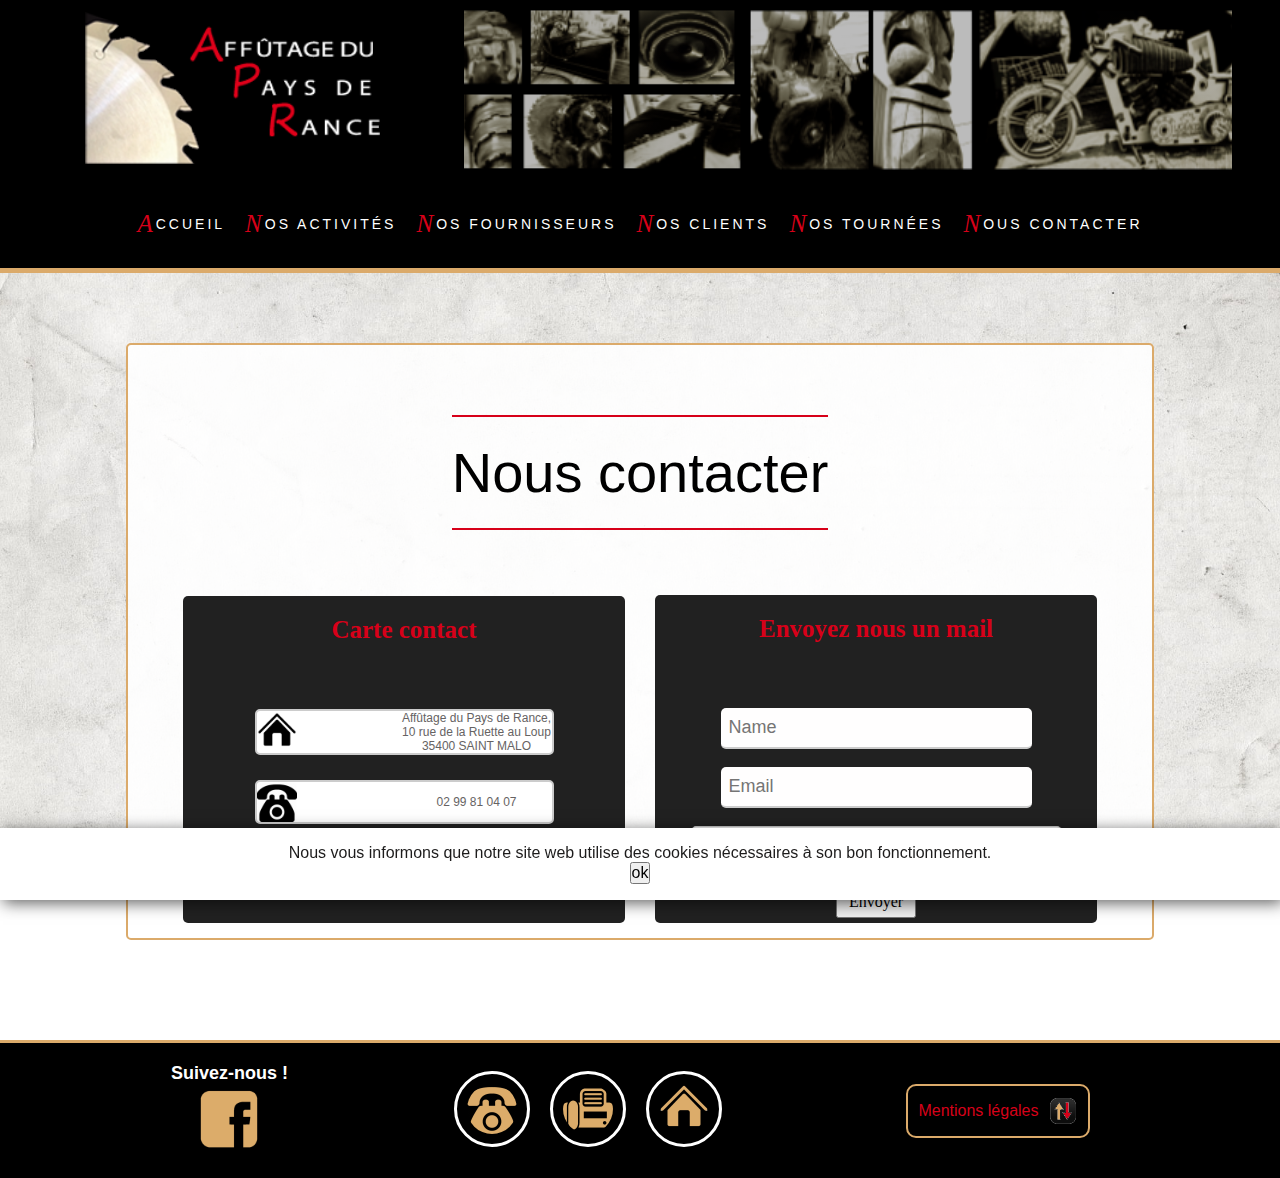
<file: contact.html>
<!DOCTYPE html>
<html lang="fr">
	<head>
		<meta charset="UTF-8" />
		<meta name="description" content="Affûtage pays de Rance est une entreprise d'affûtage qui propose également un espace Vente et des Tournées de Ramassage à Saint-malo et ses alentours, Granville, Rennes et Lamballe. Notre travail est fait-main et donc très précis. Nous travaillons autant avec les professionels que les particuliers. ">
		<meta name="keywords" content="Affûtage, vente, ramassage, outils, affûteur, APR35, APR">
  		<meta name="author" content="Billerait Cindy">
		<meta http-equiv="X-UA-Compatible" content="IE=edge" />
		<meta name="viewport" content="width=device-width, initial-scale=1.0" />
		<link rel="stylesheet" href="css/menu.css">
		<link rel="stylesheet" href="css/contact.css">
		<link rel="stylesheet" href="css/footerCookies.css">

		<title>Contact</title>
	</head>
<!--########################################################### PAGE CONTACT ######################################################################### -->
<!--########################################################### PAGE CONTACT ######################################################################### -->
	<body>
		<header>
			<div id="contenerHeader">
				<div class="divLogo">
					<a href="accueil.html#logo">
						<img id="logo" src="img/menu/header_logo.png" alt="Logo APR"
					/></a>
				</div>
				<div class="headerDroite"></div>
			</div>
<!--########################################################### MENU PRINCIPAL ######################################################################### -->
<!--########################################################### MENU PRINCIPAL ######################################################################### -->
            <div id="white">
                <div class="menu ul">
                    <div
                        id="containerDepliant"
                        onmouseover="mouseOver()"
                        onmouseout="mouseOut()"
                    >
                            <a class="liWhite" href="accueil.html#logo"
                                ><span
                                    style="
                                        font-family: Comic Sans MS;
                                        font-size: 25px;
                                        color: #D70019;
                                        font-style: italic;
                                    "
                                >
                                    A</span
                                >CCUEIL</a
                            >
                        <div id="divDepliant">
                            <a class="aDepliant" href="accueil.html#nosActualites"
                                >NOS ACTUALITÉS</a
                            >
                            <a class="aDepliant" href="equipe.html">L'ÉQUIPE</a>
                            <a class="aDepliant" href="histoire.html">L'HISTOIRE D'APR</a>
                        </div>
                    </div>
                    <div
                        id="containerDepliant2"
                        onmouseover="mouseOver2()"
                        onmouseout="mouseOut2()"
                    >
                        <button class="liWhite" id="button2">
                            <span
                                style="
                                    font-family: Comic Sans MS;
                                    font-size: 25px;
                                    color: #D70019;
                                    font-style: italic;
                                "
                                >N</span
                            >OS ACTIVITÉS
                        </button>
                        <div id="divDepliant2">
                            <a class="aDepliant" href="affutage.html">AFFUTAGE</a>
                            <a class="aDepliant" href="vente.html">VENTE</a>
                        </div>
                    </div>
                    <div class="li">
                        <a class="liWhite" href="fournisseurs.html"
                            ><span
                                style="
                                    font-family: Comic Sans MS;
                                    font-size: 25px;
                                    color: #D70019;
                                    font-style: italic;
                                "
                                >N</span
                            >OS FOURNISSEURS</a
                        >
                    </div>
                    <div class="li">
                        <a class="liWhite" href="clients.html"
                            ><span
                                style="
                                    font-family: Comic Sans MS;
                                    font-size: 25px;
                                    color: #D70019;
                                    font-style: italic;
                                "
                                >N</span
                            >OS CLIENTS</a
                        >
                    </div>
                    <div class="li">
                        <a class="liWhite" href="tournees.html"
                            ><span
                                style="
                                    font-family: Comic Sans MS;
                                    font-size: 25px;
                                    color: #D70019;
                                    font-style: italic;
                                "
                                >N</span
                            >OS TOURNÉES</a
                        >
                    </div>
                    <div class="li">
                        <a class="liWhite" href="contact.html"
                            ><span
                                style="
                                    font-family: Comic Sans MS;
                                    font-size: 25px;
                                    color: #D70019;
                                    font-style: italic;
                                "
                                >N</span
                            >OUS CONTACTER</a
                        >
                    </div>
                </div>
            </div>
<!--########################################################### FIN MENU PRINCIPAL  ######################################################################### -->

<!-- ########################################################### MENU BURGER ################################################################-->
			<nav class="nav-wrapper">
				<div class="navigation">
					<ul class="nav-items">
						<li><a href="accueil.html#logo">ACCUEIL</a></li>
						<li><a href="affutage.html">AFFUTAGE</a></li>
						<li><a href="vente.html">VENTE</a></li>
						<li><a href="tournees.html">TOURNÉES</a></li>
						<li><a href="accueil.html#nosActualites">NOS ACTUALITÉS</a></li>
						<li><a href="equipe.html">L'ÉQUIPE</a></li>
						<li><a href="fournisseurs.html">NOS FOURNISSEURS</a></li>
						<li><a href="clients.html">NOS CLIENTS</a></li>
						<li><a href="histoire.html">L'HISTOIRE D'APR</a></li>
						<li><a href="contact.html">NOUS CONTACTER</a></li>
					</ul>
					<button class="nav-toogler">☰</button>
				</div>
			</nav>
		</header>
<!--################################################################# FIN MENU BURGER ############################################################-->
<!--################################################################# FIN MENU BURGER ############################################################-->
			
<!--############################################################## CARTE DE CONTACT ###############################################################-->
<!--############################################################## CARTE DE CONTACT ###############################################################-->    
		<main>
			<section class="sectionContact">
			<div id="nousContacterContener">
				<div class="div_titre">
					<h1 class="titre" id="nousContacter">Nous contacter</h1>
				</div>
				<div class="contenerDesDeuxCartes">
				<div id="carteContact">
					<h2>Carte contact</h2>
					<div class="adresse">
						<img src="img/accueil/adresse.png" alt="maison" />
						<p>
							Affûtage du Pays de Rance, <br />
							10 rue de la Ruette au Loup <br />
							35400 SAINT MALO
						</p>
					</div>
					<div class="telephone">
						<img src="img/accueil/telep.png" alt="logo telephone" />
						<p><a href="tel:0299810407">02 99 81 04 07</a></p>
					</div>
					<div class="fax">
						<img src="img/accueil/fax.png" alt="logo fax" />
						<p>09 70 06 12 04</p>
					</div>
				</div>
<!--########################################################################## FORMULAIRE ###########################################################-->
<!--########################################################################## FORMULAIRE ###########################################################-->
				<div class="contact-formContener">
					<h2>Envoyez nous un mail</h2>
					<form class="contact-form">
						<input id="name" type="text" placeholder="Name" /><br />
						<input id="mail" type="email" placeholder="Email" /><br />
						<textarea id="message" placeholder="Message" rows="1" cols="45">
						</textarea
						><br/>
						<input type="submit" id="btn" value="Envoyer">
					</form>
				</div>
			</div>
		</div>
		</section>
		</main>
<!--######################################################## Cookie --><!-- bannière cookie #######################################################-->
<!--######################################################## Cookie --><!-- bannière cookie #######################################################-->
		<div class="btncookie" id="boxcookie">
			<p class="p-cookie">
				Nous vous informons que notre site web utilise des cookies nécessaires à
				son bon fonctionnement.
			</p>
			<button id="okcookie" type="button" class="#">ok</button>
		</div>
<!-- ################################################################## FOOTER ##################################################################... -->
<!-- ################################################################## FOOTER ##################################################################... -->
		<footer>
			<div class="ligneFooter">
				<div class="divLogoFooter">
					<p>Suivez-nous !</p>
					<a target="_blank" href="https://www.facebook.com/APR35/"
						><img src="img/footer/fb.png" alt="logo facebook"
					/></a>
				</div>
				<div class="contenerFooter">
					<a href="contact.html">
						<div class="divDesLogos">
							<img
								class="logosFooter"
								src="img/footer/telep.png"
								alt="logo téléphone"
							/><img
								class="logosFooter"
								src="img/footer/fax.png"
								alt="logo fax"
							/><img
								class="logosFooter"
								src="img/footer/home.png"
								alt="logo adresse"
							/></div
					></a>
				</div>
				<div class="contenerMentionsLégales">
					<button class="pMentions">Mentions légales <img src="img/footer/fleches.png" alt=""></button>
				</div>
			</div>
			<div class="mentionsLegalesContener">
				<h2>Mentions légales</h2>
				<p class="copyright">&copy;Junin Timothée &copy;Billerait Cindy</p>
				<div class="containerUlFooter">
					<ul>
						<li>Édition/publication du site :</li>
						<li>Affûtage du Pays de Rance</li>
						<li>10, rue de la Ruette au Loup</li>
						<li>35400 SAINT MALO</li>
						<li>Tél. : 02 99 81 04 07</li>
						<li>Email : apr35@orange.fr</li>
					</ul>

					<p>
						Dénomination sociale : EURL AFFUTAGE DU PAYS DE RANCE <br />
						Capital social : 4000 € <br />
						N° Siret : 50391412900021 <br />
						Directeur de la publication : <br />
						Mme LEVEILLARD
					</p>

					<ul>
						<li>Conception site internet :</li>
						<li>Institut Solacroup, Junin Timothée et Billerait Cindy</li>
						<li>Avenue du château Hébert, 35800, Dinard</li>
						<li>Tél. : 02 99 46 66 03</li>
					</ul>
				</div>

				<h3>Respect de la vie privée et des données personnelles :</h3>
				<p>
					Les données sont collectées dans le but exclusif d'établir une
					relation commerciale et professionnelle avec les clients. Les données
					à caractère personnel sont conservées par Affûtage du Pays de Rance
					pendant une période raisonnable. Si la personne ne fournit pas toutes
					les informations obligatoires dans les formulaires du site (*Champs
					obligatoires), elle ne peut valider le formulaire. Le droit d'accès et
					de rectification prévu à l'article 34 et suivants de la loi précitée
					s'exerce par courrier à l'adresse : <br />
					Affûtage du Pays de Rance <br />
					10, rue de la Ruette au Loup <br />
					35400 SAINT MALO
				</p>

				<h3>Droits de reproduction :</h3>
				<p>
					L'ensemble de ce site relève de la législation française et
					internationale sur le droit d'auteur et la propriété intellectuelle.
					Tous les droits de reproduction sont réservés, y compris les
					représentations iconographiques et photographiques. La reproduction de
					tout ou partie de ce site sur un support quel qu'il soit est
					formellement interdite, sauf autorisation expresse du directeur de la
					publication.
				</p>

				<h3>Crédits photographiques :</h3>
				<p>
					Les photographies utilisées dans ce site font l'objet de droits
					réservés. Elles ne peuvent pas être utilisées ou dupliquées sans
					l'autorisation écrite de Affûtage du Pays de Rance.
				</p>

				<h3>Avis relatif à la sécurité :</h3>
				<p>
					Afin d'assurer sa sécurité et de garantir son accès à tous, ce site
					internet emploie des logiciels pour contrôler les flux sur le site,
					pour identifier les tentatives non autorisées de connexion ou de
					changement de l'information, ou toute autre initiative pouvant causer
					d'autres dommages. Les tentatives non autorisées de chargement
					d'information, d'altération des informations, visant à causer un
					dommage et d'une manière générale toute atteinte à la disponibilité et
					l'intégrité de ce site sont strictement interdites et seront
					sanctionnées par le code pénal. Ainsi l'article 323-1 du code pénal
					prévoit que le fait d'accéder ou de se maintenir frauduleusement, dans
					tout ou partie d'un système de traitement automatisé de données (c'est
					le cas d'un site internet) est puni de deux ans d'emprisonnement et de
					30 000 euros d'amende. L'article 323-3 du même code prévoit que le
					fait d'introduire frauduleusement des données dans un système de
					traitement automatisé ou de supprimer ou de modifier frauduleusement
					les données qu'il contient est puni de cinq ans d'emprisonnement et de
					75 000 euros d'amende.
				</p>
			</div>
		</footer>
		<script src="https://ajax.googleapis.com/ajax/libs/jquery/1.7.2/jquery.min.js"></script>
		<script src="js/formulaire.js"></script>
		<script src="js/footer.js"></script>
		<script src="js/menu.js"></script>
		<script src="js/burger.js"></script>
		<script src="js/cookie.js"></script>
	</body>
</html>
</file>
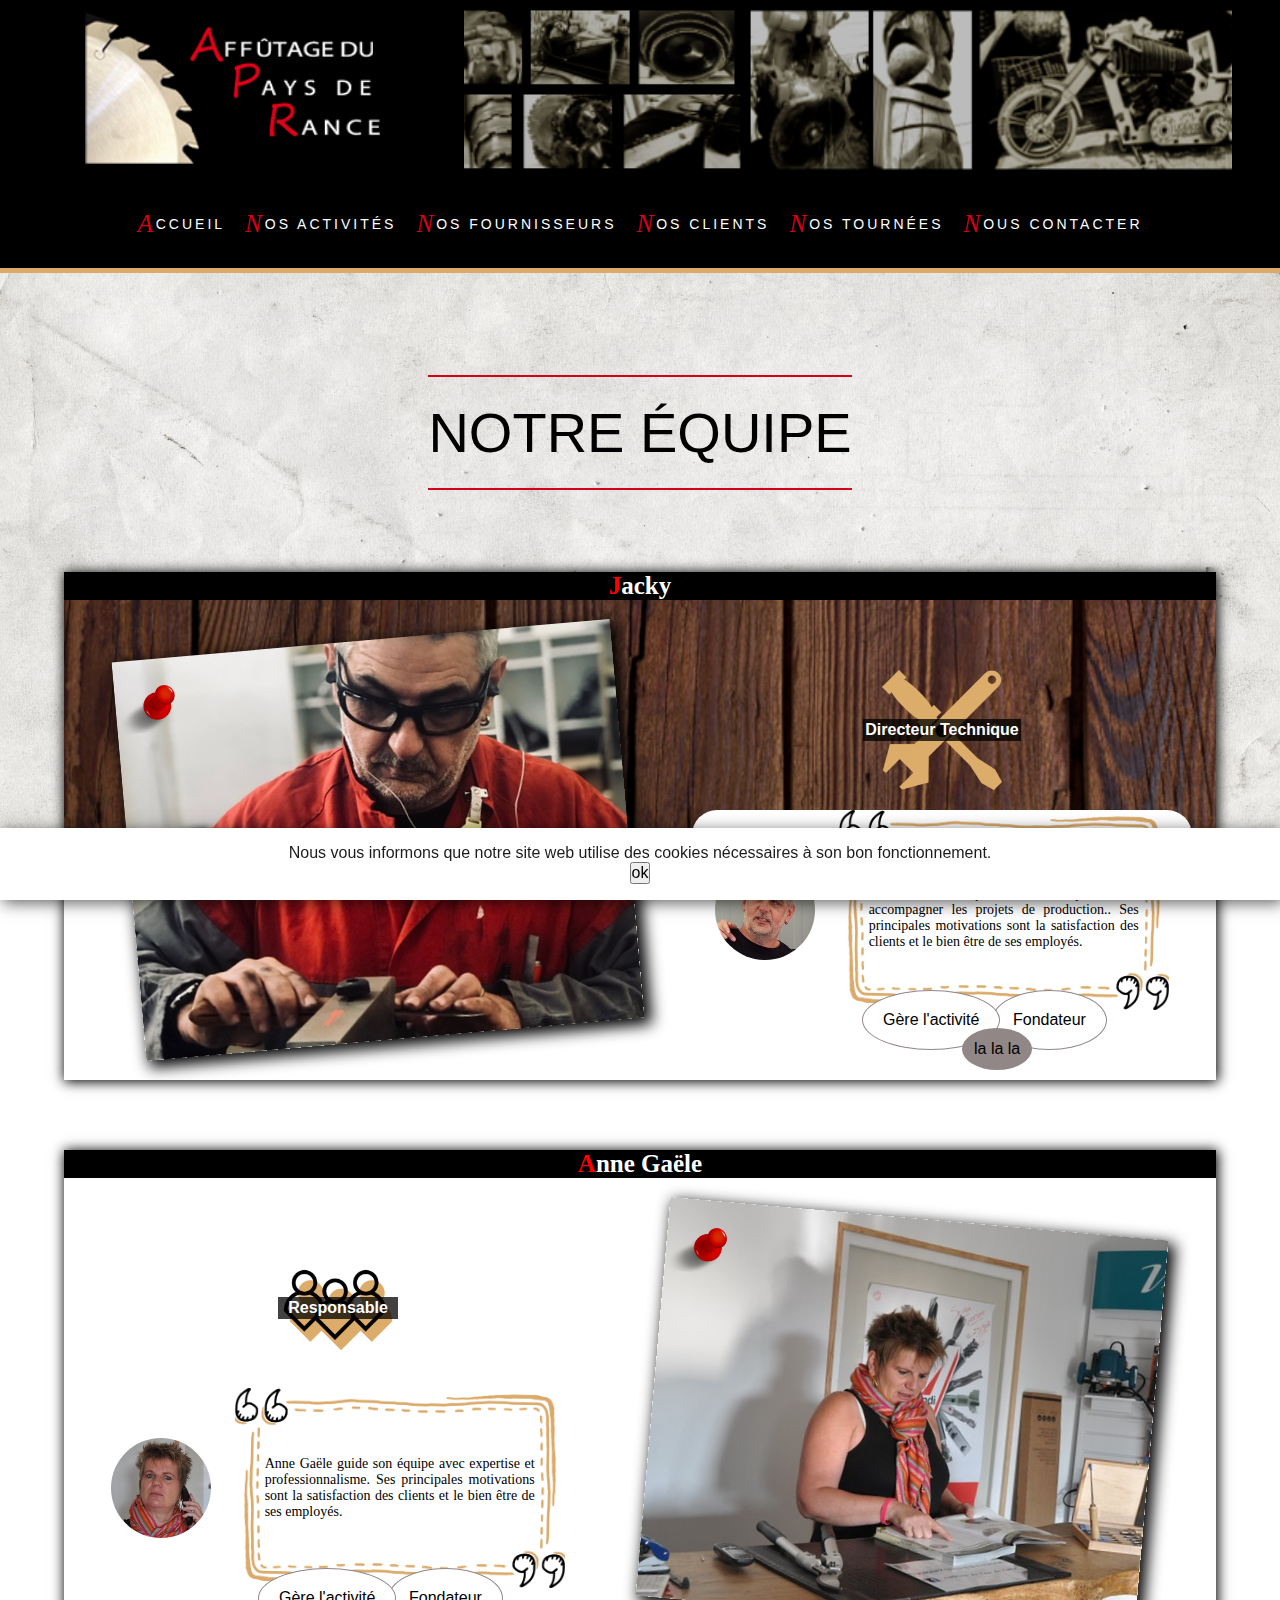
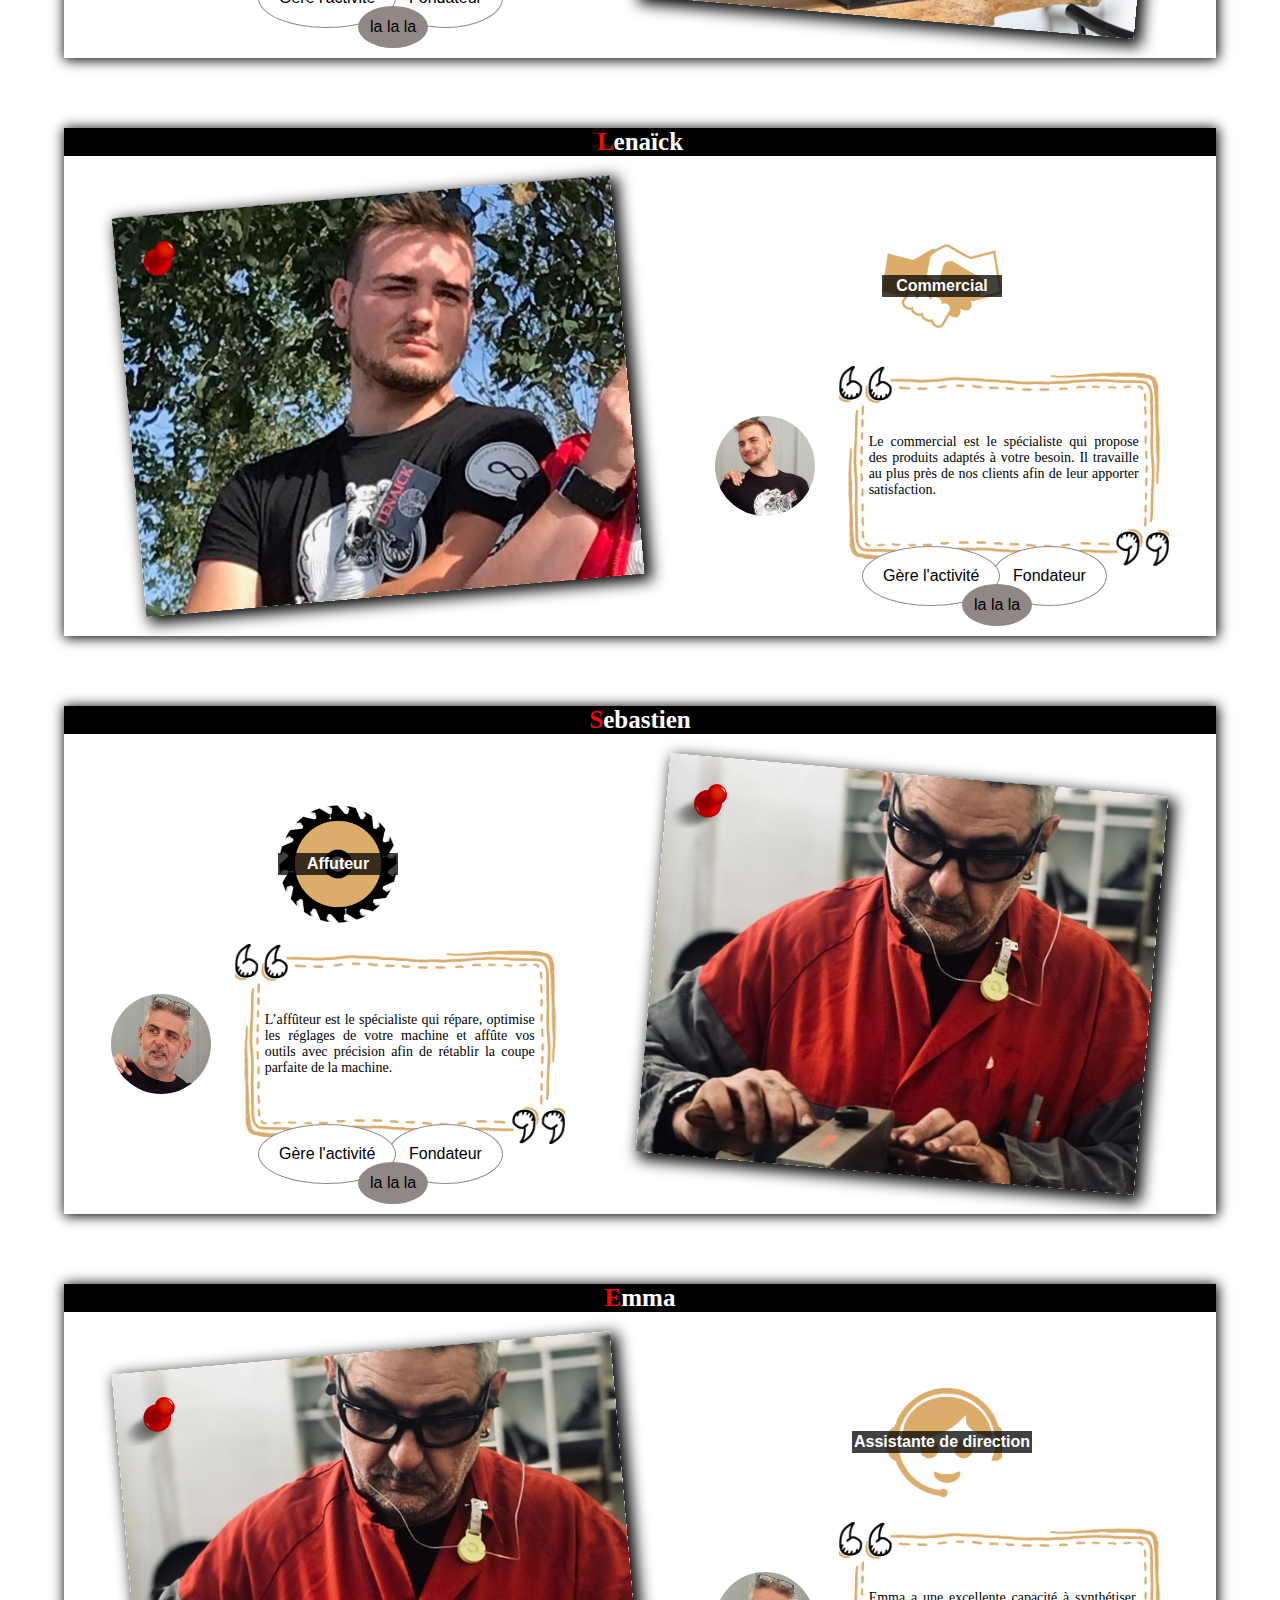
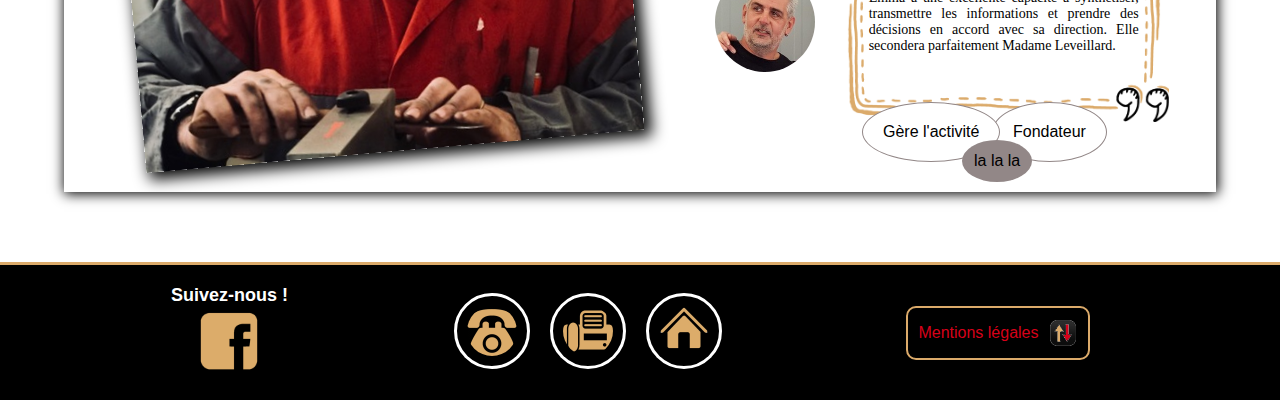
<file: equipe.html>
<!DOCTYPE html>
<html lang="fr">
	<head>
		<meta charset="UTF-8" />
		<meta name="description" content="Affûtage pays de Rance est une entreprise d'affûtage qui propose également un espace Vente et des Tournées de Ramassage à Saint-malo et ses alentours, Granville, Rennes et Lamballe. Notre travail est fait-main et donc très précis. Nous travaillons autant avec les professionels que les particuliers. ">
		<meta name="keywords" content="Affûtage, vente, ramassage, outils, affûteur, APR35, APR">
  		<meta name="author" content="Billerait Cindy">
		<meta http-equiv="X-UA-Compatible" content="IE=edge" />
		<meta name="viewport" content="width=device-width, initial-scale=1.0" />
		<link rel="stylesheet" href="css/equipe.css" />
		<link rel="stylesheet" href="css/menu.css" />
		<link rel="stylesheet" href="css/footerCookies.css">
		<title>Equipe</title>
	</head>
	<body>
<!--############################################################## page EQUIPE ###############################################################-->
<!--############################################################## page EQUIPE ###############################################################-->
		<header>
			<div id="contenerHeader">
				<div class="divLogo">
					<a href="accueil.html#logo">
						<img id="logo" src="img/menu/header_logo.png" alt="Logo APR"
					/></a>
				</div>
				<div class="headerDroite"></div>
			</div>
<!--########################################################### MENU PRINCIPAL ######################################################################### -->
<!--########################################################### MENU PRINCIPAL ######################################################################### -->
            <div id="white">
                <div class="menu ul">
                    <div
                        id="containerDepliant"
                        onmouseover="mouseOver()"
                        onmouseout="mouseOut()"
                    >
                            <a class="liWhite" href="accueil.html#logo"
                                ><span
                                    style="
                                        font-family: Comic Sans MS;
                                        font-size: 25px;
                                        color: #D70019;
                                        font-style: italic;
                                    "
                                >
                                    A</span
                                >CCUEIL</a
                            >
                        <div id="divDepliant">
                            <a class="aDepliant" href="accueil.html#nosActualites"
                                >NOS ACTUALITÉS</a
                            >
                            <a class="aDepliant" href="equipe.html">L'ÉQUIPE</a>
                            <a class="aDepliant" href="histoire.html">L'HISTOIRE D'APR</a>
                        </div>
                    </div>
                    <div
                        id="containerDepliant2"
                        onmouseover="mouseOver2()"
                        onmouseout="mouseOut2()"
                    >
                        <button class="liWhite" id="button2">
                            <span
                                style="
                                    font-family: Comic Sans MS;
                                    font-size: 25px;
                                    color: #D70019;
                                    font-style: italic;
                                "
                                >N</span
                            >OS ACTIVITÉS
                        </button>
                        <div id="divDepliant2">
                            <a class="aDepliant" href="affutage.html">AFFUTAGE</a>
                            <a class="aDepliant" href="vente.html">VENTE</a>
                        </div>
                    </div>
                    <div class="li">
                        <a class="liWhite" href="fournisseurs.html"
                            ><span
                                style="
                                    font-family: Comic Sans MS;
                                    font-size: 25px;
                                    color: #D70019;
                                    font-style: italic;
                                "
                                >N</span
                            >OS FOURNISSEURS</a
                        >
                    </div>
                    <div class="li">
                        <a class="liWhite" href="clients.html"
                            ><span
                                style="
                                    font-family: Comic Sans MS;
                                    font-size: 25px;
                                    color: #D70019;
                                    font-style: italic;
                                "
                                >N</span
                            >OS CLIENTS</a
                        >
                    </div>
                    <div class="li">
                        <a class="liWhite" href="tournees.html"
                            ><span
                                style="
                                    font-family: Comic Sans MS;
                                    font-size: 25px;
                                    color: #D70019;
                                    font-style: italic;
                                "
                                >N</span
                            >OS TOURNÉES</a
                        >
                    </div>
                    <div class="li">
                        <a class="liWhite" href="contact.html"
                            ><span
                                style="
                                    font-family: Comic Sans MS;
                                    font-size: 25px;
                                    color: #D70019;
                                    font-style: italic;
                                "
                                >N</span
                            >OUS CONTACTER</a
                        >
                    </div>
                </div>
            </div>
<!--########################################################### FIN MENU PRINCIPAL  ######################################################################### -->
<!--########################################################### MENU SECONDAIRE ######################################################################### -->
            <div class="menuDeux">
                <div class="menu ul">
                    <div
                        id="containerDepliant3"
                        onmouseover="mouseOver3()"
                        onmouseout="mouseOut3()"
                    >
                            <a class="aAccueil" href="accueil.html#logo"
                                ><span
                                    style="
                                        font-family: Comic Sans MS;
                                        font-size: 25px;
                                        color: #D70019;
                                        font-style: italic;
                                    "
                                >
                                    A</span
                                >CCUEIL</a
                            >
                        <div id="divDepliant3">
                            <a class="aDepliant" href="accueil.html#nosActualites"
                                >NOS ACTUALITÉS</a
                            >
                            <a class="aDepliant" href="equipe.html">L'ÉQUIPE</a>
                            <a class="aDepliant" href="histoire.html">L'HISTOIRE D'APR</a>
                        </div>
                    </div>
                    <div
                        id="containerDepliant4"
                        onmouseover="mouseOver4()"
                        onmouseout="mouseOut4()"
                    >
                        <button class="liWhite" id="button4">
                            <span
                                    style="
                                        font-family: Comic Sans MS;
                                        font-size: 25px;
                                        color: #D70019;
                                        font-style: italic;
                                    "
                                >
                                    N</span
                                >OS ACTIVITÉS
                        </button>
                        <div id="divDepliant4">
                            <a class="aDepliant" href="affutage.html">AFFUTAGE</a>
                            <a class="aDepliant" href="vente.html">VENTE</a>
                        </div>
                    </div>
                    <div class="li">
                        <a class="liWhite" href="fournisseurs.html"
                            ><span
                                style="
                                    font-family: Comic Sans MS;
                                    font-size: 25px;
                                    color: #D70019;
                                    font-style: italic;
                                "
                                >N</span
                            >OS FOURNISSEURS</a
                        >
                    </div>
                    <div class="li">
                        <a class="liWhite" href="clients.html"
                            ><span
                                style="
                                    font-family: Comic Sans MS;
                                    font-size: 25px;
                                    color: #D70019;
                                    font-style: italic;
                                "
                                >N</span
                            >OS CLIENTS</a
                        >
                    </div>
                    <div class="li">
                        <a class="liWhite" href="tournees.html"
                            ><span
                                style="
                                    font-family: Comic Sans MS;
                                    font-size: 25px;
                                    color: #D70019;
                                    font-style: italic;
                                "
                                >N</span
                            >OS TOURNÉES</a
                        >
                    </div>
                    <div class="li">
                        <a class="liWhite" href="contact.html"
                            ><span
                                style="
                                    font-family: Comic Sans MS;
                                    font-size: 25px;
                                    color: #D70019;
                                    font-style: italic;
                                "
                                >N</span
                            >OUS CONTACTER</a
                        >
                    </div>
                </div>
            </div>
<!--########################################################### FIN MENU SECONDAIRE  ############################################################## -->
<!-- ########################################################### MENU BURGER #######################################################################-->
			<nav class="nav-wrapper">
				<div class="navigation">
					<ul class="nav-items">
						<li><a href="accueil.html#logo">ACCUEIL</a></li>
						<li><a href="affutage.html">AFFUTAGE</a></li>
						<li><a href="vente.html">VENTE</a></li>
						<li><a href="tournees.html">TOURNÉES</a></li>
						<li><a href="accueil.html#nosActualites">NOS ACTUALITÉS</a></li>
						<li><a href="equipe.html">L'ÉQUIPE</a></li>
						<li><a href="fournisseurs.html">NOS FOURNISSEURS</a></li>
						<li><a href="clients.html">NOS CLIENTS</a></li>
						<li><a href="histoire.html">L'HISTOIRE D'APR</a></li>
						<li><a href="contact.html">NOUS CONTACTER</a></li>
					</ul>
					<button class="nav-toogler">☰</button>
				</div>
			</nav>
<!--################################################################# FIN MENU BURGER ##################################################################-->
<!--################################################################# FIN MENU BURGER ##################################################################-->
		</header>
		<main>
<!-- ########################################################### PREMIERE SECTION JACKY ###############################################################-->
<!-- ########################################################### PREMIERE SECTION JACKY ###############################################################-->
			<section class="sectionsEquipe">
				<div class="div_titre">
					<h1 class="titre">NOTRE ÉQUIPE</h1>
				</div>
				<div class="contenerDesDeuxDivs">
					<h2>Jacky</h2>
					<div class="divPhoto dos">
						<img class="punaise" src="img/equipe/punaise.png" alt="punaise" />
						<img
							class="photoEquipe"
							src="img/equipe/jackyImage.jpg"
							alt="Image de Jacky"
						/>
					</div>
					<div class="conteneurDivSlogan">
						<div class="conteneurLogoTechnique">
							<h3 class="pMetierEquipe">Directeur Technique</h3>
						</div>
						<div class="divImageSlogan">
							<img
								class="avatarEquipe"
								src="img/equipe/jackyAvatar.jpg"
								alt="Avatar de Jacky"
							/>
							<div class="divSlogan">
								<p class="slogan">
									Jacky gère l'ensemble des activités et des ressources
									techniques d'une entreprise et à accompagner les projets de
									production.. Ses principales motivations sont la satisfaction
									des clients et le bien être de ses employés.
								</p>
							</div>
						</div>
						<ul class="ulUnDeuxTrois">
							<li class="un">Fondateur</li>
							<li class="deux">Gère l'activité</li>
							<li class="trois">la la la</li>
						</ul>
					</div>
				</div>
			</section>
<!-- ########################################################### DEUXIEME SECTION Anne Gaële ###############################################################-->
<!-- ########################################################### DEUXIEME SECTION Anne Gaële ###############################################################-->
			<section class="sectionsEquipe">
				<div class="contenerDesDeuxDivs">
					<h2>Anne Gaële</h2>
					<div class="conteneurDivSlogan">
						<div class="conteneurLogoResponsable">
							<h3 class="pMetierEquipe">Responsable</h3>
						</div>
						<div class="divImageSlogan">
							<img
								class="avatarEquipe"
								src="img/equipe/anneGaeleAvatar.jpg"
								alt="Avatar de Anne Gaele"
							/>
							<div class="divSlogan">
								<p class="slogan">
									Anne Gaële guide son équipe avec expertise et
									professionnalisme. Ses principales motivations sont la
									satisfaction des clients et le bien être de ses employés.
								</p>
							</div>
						</div>
						<ul class="ulUnDeuxTrois">
							<li class="un">Fondateur</li>
							<li class="deux">Gère l'activité</li>
							<li class="trois">la la la</li>
						</ul>
					</div>
					<div class="divPhoto uno">
						<img class="punaise" src="img/equipe/punaise.png" alt="punaise" />
						<img
							class="photoEquipe"
							src="img/equipe/anneGaelephoto.jpg"
							alt="Image de Anne Gaele"
						/>
					</div>
				</div>
			</section>
<!-- ########################################################### TROISIEME SECTION Lennaïck ###############################################################-->
<!-- ########################################################### TROISIEME SECTION Lenaïck ###############################################################-->
			<section class="sectionsEquipe">
				<div class="contenerDesDeuxDivs">
					<h2>Lenaïck</h2>
					<div class="divPhoto dos">
						<img class="punaise" src="img/equipe/punaise.png" alt="punaise" />
						<img
							class="photoEquipe"
							src="img/equipe/PhotoLennaick.jpg"
							alt="Image de Lenaïck"
						/>
					</div>
					<div class="conteneurDivSlogan">
						<div class="conteneurLogoCommercial">
							<h3 class="pMetierEquipe">Commercial</h3>
						</div>
						<div class="divImageSlogan">
							<img
								class="avatarEquipe"
								src="img/equipe/AvatarLennaick.jpg"
								alt="Avatar de Lenaïck"
							/>
							<div class="divSlogan">
								<p class="slogan">
									Le commercial est le spécialiste qui propose des produits
									adaptés à votre besoin. Il travaille au plus près de nos
									clients afin de leur apporter satisfaction.
								</p>
							</div>
						</div>
						<ul class="ulUnDeuxTrois">
							<li class="un">Fondateur</li>
							<li class="deux">Gère l'activité</li>
							<li class="trois">la la la</li>
						</ul>
					</div>
				</div>
			</section>
<!-- ########################################################### QUATRIEME SECTION Sebastien ###############################################################-->
<!-- ########################################################### QUATRIEME SECTION Sebastien ###############################################################-->

			<section class="sectionsEquipe">
				<div class="contenerDesDeuxDivs">
					<h2>Sebastien</h2>
					<div class="conteneurDivSlogan">
						<div class="conteneurLogoAffuteur">
							<h3 class="pMetierEquipe">Affuteur</h3>
						</div>
						<div class="divImageSlogan">
							<img
								class="avatarEquipe"
								src="img/equipe/jackyAvatar.jpg"
								alt="Avatar de Sebastien"
							/>
							<div class="divSlogan">
								<p class="slogan">
									L’affûteur est le spécialiste qui répare, optimise les
									réglages de votre machine et affûte vos outils avec précision
									afin de rétablir la coupe parfaite de la machine.
								</p>
							</div>
						</div>
						<ul class="ulUnDeuxTrois">
							<li class="un">Fondateur</li>
							<li class="deux">Gère l'activité</li>
							<li class="trois">la la la</li>
						</ul>
					</div>
					<div class="divPhoto uno">
						<img class="punaise" src="img/equipe/punaise.png" alt="punaise" />
						<img
							class="photoEquipe"
							src="img/equipe/jackyImage.jpg"
							alt="Image de Sebastien"
						/>
					</div>
				</div>
			</section>
<!-- ########################################################### CINQUIEME SECTION Emma ###############################################################-->
<!-- ########################################################### CINQUIEME SECTION Emma ###############################################################-->
			<section class="sectionsEquipe">
				<div class="contenerDesDeuxDivs">
					<h2>Emma</h2>
					<div class="divPhoto dos">
						<img class="punaise" src="img/equipe/punaise.png" alt="punaise" />
						<img
							class="photoEquipe"
							src="img/equipe/jackyImage.jpg"
							alt="Image de Emma"
						/>
					</div>
					<div class="conteneurDivSlogan">
						<div class="conteneurLogoAssistante">
							<h3 class="pMetierEquipe">Assistante de direction</h3>
						</div>
						<div class="divImageSlogan">
							<img
								class="avatarEquipe"
								src="img/equipe/jackyAvatar.jpg"
								alt="Avatar de Emma"
							/>
							<div class="divSlogan">
								<p class="slogan">
									Emma a une excellente capacité à synthétiser, transmettre les
									informations et prendre des décisions en accord avec sa
									direction. Elle secondera parfaitement Madame Leveillard.
								</p>
							</div>
						</div>
						<ul class="ulUnDeuxTrois">
							<li class="un">Fondateur</li>
							<li class="deux">Gère l'activité</li>
							<li class="trois">la la la</li>
						</ul>
					</div>
				</div>
			</section>
		</main>
<!--############################################################# Cookie --><!-- bannière cookie #####################################################-->
<!--############################################################# Cookie --><!-- bannière cookie #####################################################-->
		<div class="btncookie" id="boxcookie">
			<p class="p-cookie">
				Nous vous informons que notre site web utilise des cookies nécessaires à
				son bon fonctionnement.
			</p>
			<button id="okcookie" type="button" class="#">ok</button>
		</div>
<!--################################################################## FOOTER ########################################################################-->
<!--################################################################## FOOTER ########################################################################-->
		<footer>
			<div class="ligneFooter">
				<div class="divLogoFooter">
					<p>Suivez-nous !</p>
					<a target="_blank" href="https://www.facebook.com/APR35/"
						><img src="img/footer/fb.png" alt="logo facebook"
					/></a>
				</div>
				<div class="contenerFooter">
					<a href="contact.html">
						<div class="divDesLogos">
							<img
								class="logosFooter"
								src="img/footer/telep.png"
								alt="logo téléphone"
							/><img
								class="logosFooter"
								src="img/footer/fax.png"
								alt="logo fax"
							/><img
								class="logosFooter"
								src="img/footer/home.png"
								alt="logo adresse"
							/></div
					></a>
				</div>
<!--########################################################### MENTIONS LEGALES #######################################################################-->
<!--########################################################### MENTIONS LEGALES #######################################################################-->
				<div class="contenerMentionsLégales">
					<button class="pMentions">Mentions légales <img src="img/footer/fleches.png" alt=""></button>
				</div>
			</div>
			<div class="mentionsLegalesContener">
				<h2>Mentions légales</h2>
				<p class="copyright">&copy;Junin Timothée &copy;Billerait Cindy</p>
				<div class="containerUlFooter">
					<ul>
						<li>Édition/publication du site :</li>
						<li>Affûtage du Pays de Rance</li>
						<li>10, rue de la Ruette au Loup</li>
						<li>35400 SAINT MALO</li>
						<li>Tél. : 02 99 81 04 07</li>
						<li>Email : apr35@orange.fr</li>
					</ul>

					<p>
						Dénomination sociale : EURL AFFUTAGE DU PAYS DE RANCE <br />
						Capital social : 4000 € <br />
						N° Siret : 50391412900021 <br />
						Directeur de la publication : <br />
						Mme LEVEILLARD
					</p>

					<ul>
						<li>Conception site internet :</li>
						<li>Institut Solacroup, Junin Timothée et Billerait Cindy</li>
						<li>Avenue du château Hébert, 35800, Dinard</li>
						<li>Tél. : 02 99 46 66 03</li>
					</ul>
				</div>

				<h3>Respect de la vie privée et des données personnelles :</h3>
				<p>
					Les données sont collectées dans le but exclusif d'établir une
					relation commerciale et professionnelle avec les clients. Les données
					à caractère personnel sont conservées par Affûtage du Pays de Rance
					pendant une période raisonnable. Si la personne ne fournit pas toutes
					les informations obligatoires dans les formulaires du site (*Champs
					obligatoires), elle ne peut valider le formulaire. Le droit d'accès et
					de rectification prévu à l'article 34 et suivants de la loi précitée
					s'exerce par courrier à l'adresse : <br />
					Affûtage du Pays de Rance <br />
					10, rue de la Ruette au Loup <br />
					35400 SAINT MALO
				</p>

				<h3>Droits de reproduction :</h3>
				<p>
					L'ensemble de ce site relève de la législation française et
					internationale sur le droit d'auteur et la propriété intellectuelle.
					Tous les droits de reproduction sont réservés, y compris les
					représentations iconographiques et photographiques. La reproduction de
					tout ou partie de ce site sur un support quel qu'il soit est
					formellement interdite, sauf autorisation expresse du directeur de la
					publication.
				</p>

				<h3>Crédits photographiques :</h3>
				<p>
					Les photographies utilisées dans ce site font l'objet de droits
					réservés. Elles ne peuvent pas être utilisées ou dupliquées sans
					l'autorisation écrite de Affûtage du Pays de Rance.
				</p>

				<h3>Avis relatif à la sécurité :</h3>
				<p>
					Afin d'assurer sa sécurité et de garantir son accès à tous, ce site
					internet emploie des logiciels pour contrôler les flux sur le site,
					pour identifier les tentatives non autorisées de connexion ou de
					changement de l'information, ou toute autre initiative pouvant causer
					d'autres dommages. Les tentatives non autorisées de chargement
					d'information, d'altération des informations, visant à causer un
					dommage et d'une manière générale toute atteinte à la disponibilité et
					l'intégrité de ce site sont strictement interdites et seront
					sanctionnées par le code pénal. Ainsi l'article 323-1 du code pénal
					prévoit que le fait d'accéder ou de se maintenir frauduleusement, dans
					tout ou partie d'un système de traitement automatisé de données (c'est
					le cas d'un site internet) est puni de deux ans d'emprisonnement et de
					30 000 euros d'amende. L'article 323-3 du même code prévoit que le
					fait d'introduire frauduleusement des données dans un système de
					traitement automatisé ou de supprimer ou de modifier frauduleusement
					les données qu'il contient est puni de cinq ans d'emprisonnement et de
					75 000 euros d'amende.
				</p>
			</div>
		</footer>
		<!-- ################################################################## SCRIPT ##################################################################... -->
		<!-- ################################################################## SCRIPT ##################################################################... -->
		<script src="https://ajax.googleapis.com/ajax/libs/jquery/1.7.2/jquery.min.js"></script>
		<script src="js/menu.js"></script>
		<script src="js/burger.js"></script>
		<script src="js/menuSecondaire.js"></script>
		<script src="js/footer.js"></script>
		<script src="js/cookie.js"></script>
	</body>
</html>
</file>
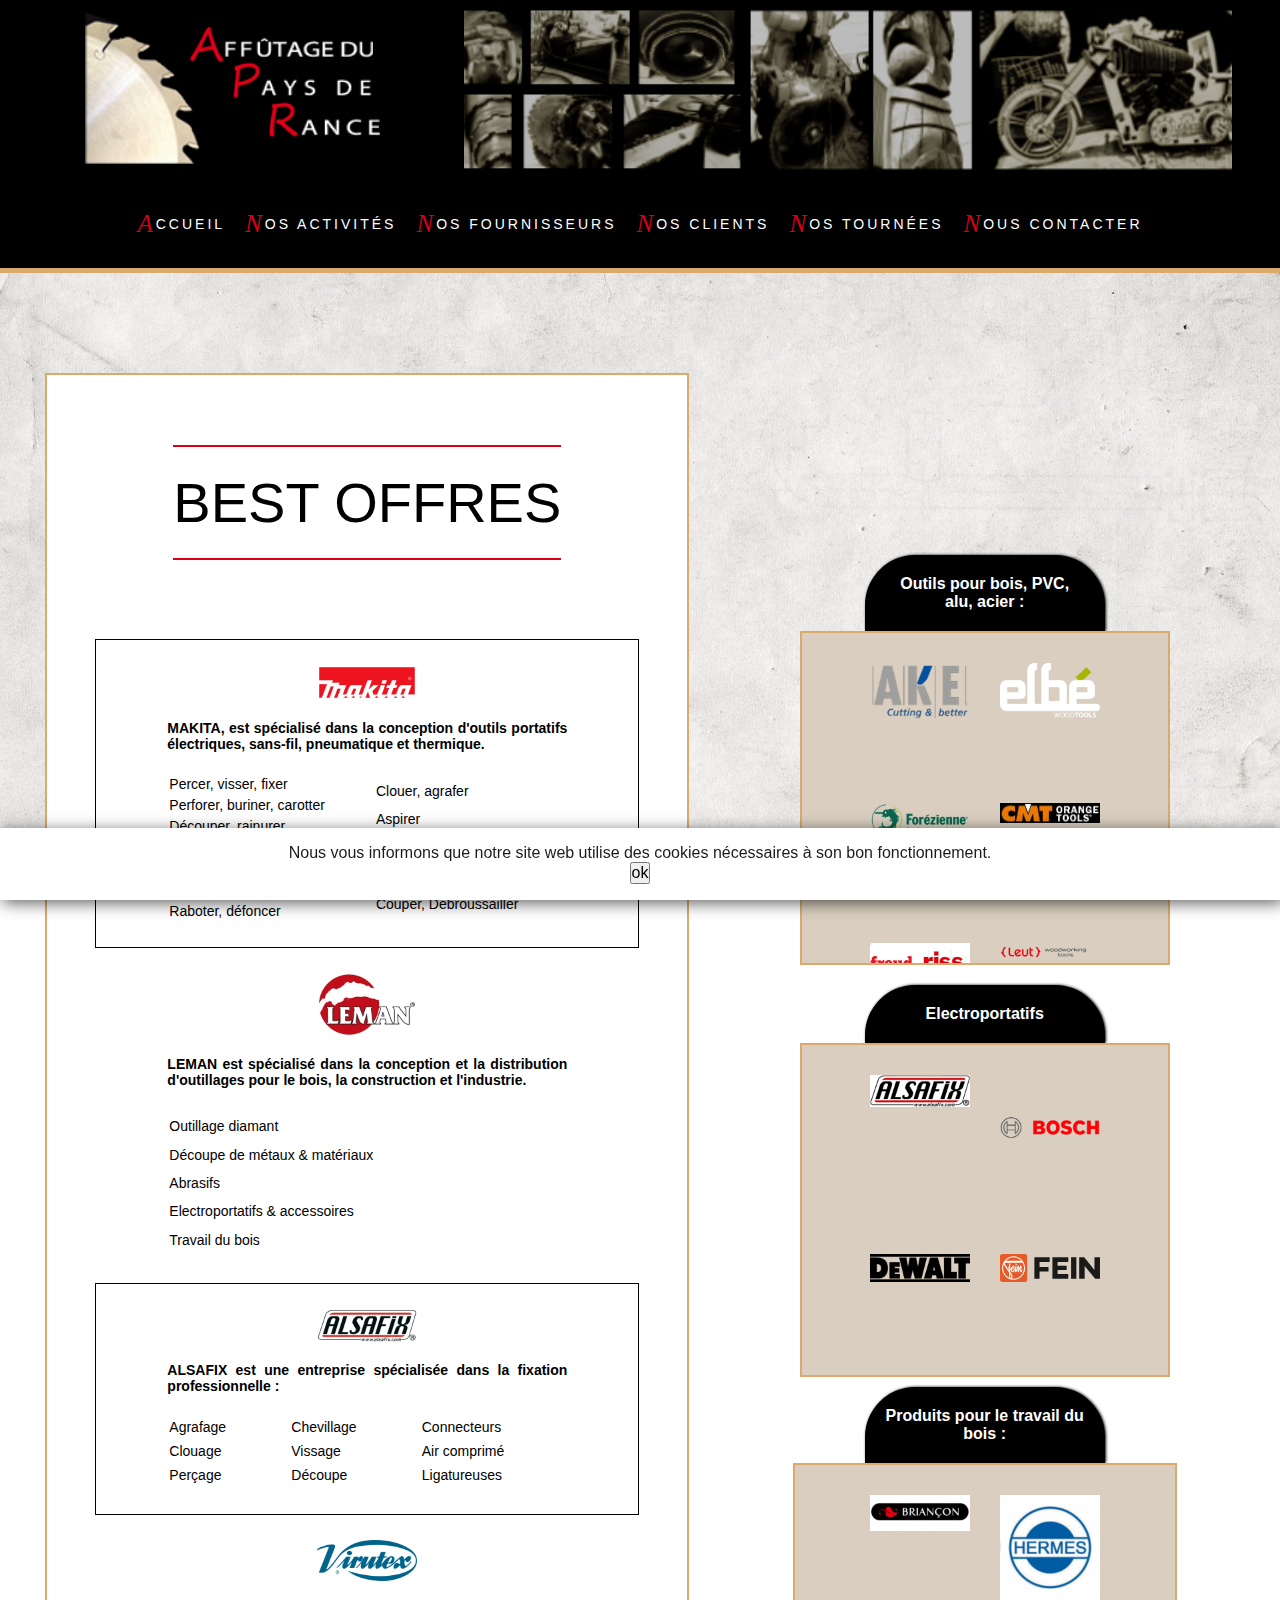
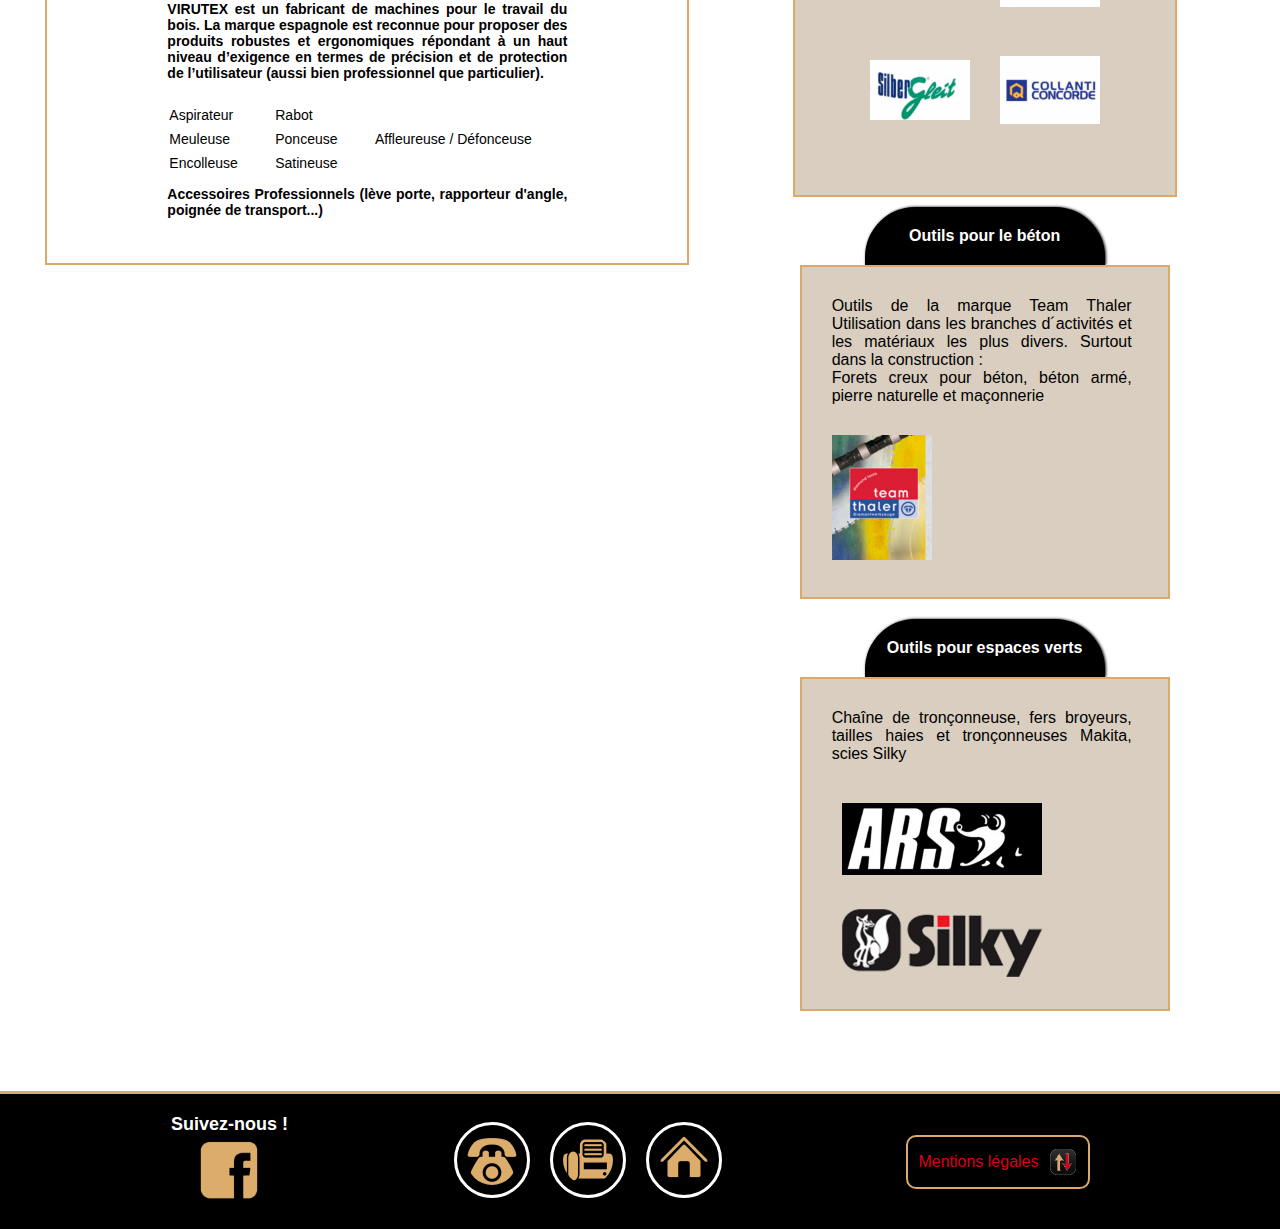
<file: fournisseurs.html>
<!DOCTYPE html>
<html lang="fr">
	<head>
		<meta charset="UTF-8" />
		<meta name="description" content="Affûtage pays de Rance est une entreprise d'affûtage qui propose également un espace Vente et des Tournées de Ramassage à Saint-malo et ses alentours, Granville, Rennes et Lamballe. Notre travail est fait-main et donc très précis. Nous travaillons autant avec les professionels que les particuliers. ">
		<meta name="keywords" content="Affûtage, vente, ramassage, outils, affûteur, APR35, APR">
		<meta http-equiv="X-UA-Compatible" content="IE=edge" />
		<meta name="viewport" content="width=device-width, initial-scale=1.0" />
		<link rel="stylesheet" href="css/fournisseurs.css" />
		<link rel="stylesheet" href="css/menu.css" />
		<link rel="stylesheet" href="css/footerCookies.css">
		<title>Fournisseurs</title>
	</head>
<!--############################################################## page fournisseurs ###############################################################-->
<!--############################################################## page fournisseurs ###############################################################-->
	<body>
		<header>
			<div id="contenerHeader">
				<div class="divLogo">
					<a href="accueil.html#logo">
						<img id="logo" src="img/menu/header_logo.png" alt="Logo APR"
					/></a>
				</div>
				<div class="headerDroite"></div>
			</div>
<!--########################################################### MENU PRINCIPAL ######################################################################### -->
<!--########################################################### MENU PRINCIPAL ######################################################################### -->
            <div id="white">
                <div class="menu ul">
                    <div
                        id="containerDepliant"
                        onmouseover="mouseOver()"
                        onmouseout="mouseOut()"
                    >
                            <a class="liWhite" href="accueil.html#logo"
                                ><span
                                    style="
                                        font-family: Comic Sans MS;
                                        font-size: 25px;
                                        color: #D70019;
                                        font-style: italic;
                                    "
                                >
                                    A</span
                                >CCUEIL</a
                            >
                        <div id="divDepliant">
                            <a class="aDepliant" href="accueil.html#nosActualites"
                                >NOS ACTUALITÉS</a
                            >
                            <a class="aDepliant" href="equipe.html">L'ÉQUIPE</a>
                            <a class="aDepliant" href="histoire.html">L'HISTOIRE D'APR</a>
                        </div>
                    </div>
                    <div
                        id="containerDepliant2"
                        onmouseover="mouseOver2()"
                        onmouseout="mouseOut2()"
                    >
                        <button class="liWhite" id="button2">
                            <span
                                style="
                                    font-family: Comic Sans MS;
                                    font-size: 25px;
                                    color: #D70019;
                                    font-style: italic;
                                "
                                >N</span
                            >OS ACTIVITÉS
                        </button>
                        <div id="divDepliant2">
                            <a class="aDepliant" href="affutage.html">AFFUTAGE</a>
                            <a class="aDepliant" href="vente.html">VENTE</a>
                        </div>
                    </div>
                    <div class="li">
                        <a class="liWhite" href="fournisseurs.html"
                            ><span
                                style="
                                    font-family: Comic Sans MS;
                                    font-size: 25px;
                                    color: #D70019;
                                    font-style: italic;
                                "
                                >N</span
                            >OS FOURNISSEURS</a
                        >
                    </div>
                    <div class="li">
                        <a class="liWhite" href="clients.html"
                            ><span
                                style="
                                    font-family: Comic Sans MS;
                                    font-size: 25px;
                                    color: #D70019;
                                    font-style: italic;
                                "
                                >N</span
                            >OS CLIENTS</a
                        >
                    </div>
                    <div class="li">
                        <a class="liWhite" href="tournees.html"
                            ><span
                                style="
                                    font-family: Comic Sans MS;
                                    font-size: 25px;
                                    color: #D70019;
                                    font-style: italic;
                                "
                                >N</span
                            >OS TOURNÉES</a
                        >
                    </div>
                    <div class="li">
                        <a class="liWhite" href="contact.html"
                            ><span
                                style="
                                    font-family: Comic Sans MS;
                                    font-size: 25px;
                                    color: #D70019;
                                    font-style: italic;
                                "
                                >N</span
                            >OUS CONTACTER</a
                        >
                    </div>
                </div>
            </div>
<!--########################################################### FIN MENU PRINCIPAL  ######################################################################### -->
<!--########################################################### MENU SECONDAIRE ######################################################################### -->
            <div class="menuDeux">
                <div class="menu ul">
                    <div
                        id="containerDepliant3"
                        onmouseover="mouseOver3()"
                        onmouseout="mouseOut3()"
                    >
                            <a class="aAccueil" href="accueil.html#logo"
                                ><span
                                    style="
                                        font-family: Comic Sans MS;
                                        font-size: 25px;
                                        color: #D70019;
                                        font-style: italic;
                                    "
                                >
                                    A</span
                                >CCUEIL</a
                            >
                        <div id="divDepliant3">
                            <a class="aDepliant" href="accueil.html#nosActualites"
                                >NOS ACTUALITÉS</a
                            >
                            <a class="aDepliant" href="equipe.html">L'ÉQUIPE</a>
                            <a class="aDepliant" href="histoire.html">L'HISTOIRE D'APR</a>
                        </div>
                    </div>
                    <div
                        id="containerDepliant4"
                        onmouseover="mouseOver4()"
                        onmouseout="mouseOut4()"
                    >
                        <button class="liWhite" id="button4">
                            <span
                                    style="
                                        font-family: Comic Sans MS;
                                        font-size: 25px;
                                        color: #D70019;
                                        font-style: italic;
                                    "
                                >
                                    N</span
                                >OS ACTIVITÉS
                        </button>
                        <div id="divDepliant4">
                            <a class="aDepliant" href="affutage.html">AFFUTAGE</a>
                            <a class="aDepliant" href="vente.html">VENTE</a>
                        </div>
                    </div>
                    <div class="li">
                        <a class="liWhite" href="fournisseurs.html"
                            ><span
                                style="
                                    font-family: Comic Sans MS;
                                    font-size: 25px;
                                    color: #D70019;
                                    font-style: italic;
                                "
                                >N</span
                            >OS FOURNISSEURS</a
                        >
                    </div>
                    <div class="li">
                        <a class="liWhite" href="clients.html"
                            ><span
                                style="
                                    font-family: Comic Sans MS;
                                    font-size: 25px;
                                    color: #D70019;
                                    font-style: italic;
                                "
                                >N</span
                            >OS CLIENTS</a
                        >
                    </div>
                    <div class="li">
                        <a class="liWhite" href="tournees.html"
                            ><span
                                style="
                                    font-family: Comic Sans MS;
                                    font-size: 25px;
                                    color: #D70019;
                                    font-style: italic;
                                "
                                >N</span
                            >OS TOURNÉES</a
                        >
                    </div>
                    <div class="li">
                        <a class="liWhite" href="contact.html"
                            ><span
                                style="
                                    font-family: Comic Sans MS;
                                    font-size: 25px;
                                    color: #D70019;
                                    font-style: italic;
                                "
                                >N</span
                            >OUS CONTACTER</a
                        >
                    </div>
                </div>
            </div>
<!--########################################################### FIN MENU SECONDAIRE  ############################################################## -->
<!-- ########################################################### MENU BURGER #######################################################################-->
			<nav class="nav-wrapper">
				<div class="navigation">
					<ul class="nav-items">
						<li><a href="accueil.html#logo">ACCUEIL</a></li>
						<li><a href="affutage.html">AFFUTAGE</a></li>
						<li><a href="vente.html">VENTE</a></li>
						<li><a href="tournees.html">TOURNÉES</a></li>
						<li><a href="accueil.html#nosActualites">NOS ACTUALITÉS</a></li>
						<li><a href="equipe.html">L'ÉQUIPE</a></li>
						<li><a href="fournisseurs.html">NOS FOURNISSEURS</a></li>
						<li><a href="clients.html">NOS CLIENTS</a></li>
						<li><a href="histoire.html">L'HISTOIRE D'APR</a></li>
						<li><a href="contact.html">NOUS CONTACTER</a></li>
					</ul>
					<button class="nav-toogler">☰</button>
				</div>
			</nav>
<!--################################################################# FIN MENU BURGER ##################################################################-->
<!--################################################################# FIN MENU BURGER ##################################################################-->
		</header>
<!--################################################################# FIN MENU BURGER ############################################################-->
<!--################################################################# FIN MENU BURGER ############################################################-->
	
		
		
<!-- ############################################################## SECTION BEST OFFRES ############################################################-->
<!-- ############################################################## SECTION BEST OFFRES ############################################################-->
		<main>
			<section class="sectionBestOffres">
				<div class="div_titre divScroll">
					<h1 class="titre" id="bestOffres">BEST OFFRES</h1>
				</div>
				<div class="offre border divScroll">
					<img
						class="imgPartenaires"
						src="img/partenaires/makita-1.png"
						alt="logo makita"
					/>
					<div class="offreContenu divScroll">
						<p class="plusMargin">
							MAKITA, est spécialisé dans la conception d'outils portatifs
							électriques, sans-fil, pneumatique et thermique.
						</p>
						<ul class="ul2">
							<li>Percer, visser, fixer</li>
							<li>Perforer, buriner, carotter</li>
							<li>Découper, rainurer</li>
							<li>Grignoter, cisailler</li>
							<li>Meuler, polir, surfacer</li>
							<li>Poncer</li>
							<li>Raboter, défoncer</li>
							<li>Clouer, agrafer</li>
							<li>Aspirer</li>
							<li>Mesurer</li>
							<li>Tronçonner, scier</li>
							<li>Couper, Débroussailler</li>
						</ul>
					</div>
				</div>
				<div class="offre divScroll">
					<img
						class="imgPartenaires"
						src="img/partenaires/leman.jpg"
						alt="logo leman"
					/>
					<div class="offreContenu divScroll">
						<p>
							LEMAN est spécialisé dans la conception et la distribution
							d'outillages pour le bois, la construction et l'industrie.
						</p>
						<ul class="ul2">
							<li>Outillage diamant</li>
							<li>Découpe de métaux & matériaux</li>
							<li>Abrasifs</li>
							<li>Electroportatifs & accessoires</li>
							<li>Travail du bois</li>
						</ul>
					</div>
				</div>
				<div class="offre border divScroll">
					<img
						class="imgPartenaires"
						src="img/partenaires/alsafix.png"
						alt="logo Alsafix"
					/>
					<div class="offreContenu divScroll">
						<p class="plusMargin">
							ALSAFIX est une entreprise spécialisée dans la fixation
							professionnelle :
						</p>
						<ul class="ul1">
							<li>Agrafage</li>
							<li>Clouage</li>
							<li>Perçage</li>
							<li>Chevillage</li>
							<li>Vissage</li>
							<li>Découpe</li>
							<li>Connecteurs</li>
							<li>Air comprimé</li>
							<li>Ligatureuses</li>
						</ul>
					</div>
				</div>
				<div class="offre divScroll">
					<img
						class="imgPartenaires"
						src="img/partenaires/virutex.png"
						alt="logo virutex"
					/>
					<div class="offreContenu divScroll">
						<p class="plusMargin">
							VIRUTEX est un fabricant de machines pour le travail du bois. La
							marque espagnole est reconnue pour proposer des produits robustes
							et ergonomiques répondant à un haut niveau d’exigence en termes de
							précision et de protection de l’utilisateur (aussi bien
							professionnel que particulier).
						</p>
						<ul class="ul1">
							<li>Aspirateur</li>
							<li>Meuleuse</li>
							<li>Encolleuse</li>
							<li>Rabot</li>
							<li>Ponceuse</li>
							<li>Satineuse</li>
							<li>Affleureuse / Défonceuse</li>
						</ul>
						<p class="dernierP">
							Accessoires Professionnels (lève porte, rapporteur d'angle,
							poignée de transport...)
						</p>
					</div>
				</div>
			</section>
<!--##################################################### SECTION FOURNISSEURS ############################################################-->
<!--##################################################### SECTION FOURNISSEURS ############################################################-->
<!--#####################################################    PREMIER SCROLL    ############################################################-->
			<section class="partenairesSections">
				<div class="scroll divScroll">
					<h2 class="h2Scroll">Outils pour bois, PVC, alu, acier :</h2>
					<div class="fournisseurs scroller divScroll">
						<div class="petitesDivs">
							<a href="https://www.ake.de/"
								><img
									class="logosPartenaires"
									src="img/partenaires/OUTILS/ake-logo.png"
									alt="logo AKE"
							/></a>
						</div>
						<div class="petitesDivs">
							<a href="https://elbe.fr/"
								><img
									class="logosPartenaires"
									src="img/partenaires/OUTILS/elbe-logo.png"
									alt="logo elbe"
							/></a>
						</div>
						<div class="petitesDivs">
							<a href="https://www.forezienne.com/fr/"
								><img
									class="logosPartenaires"
									src="img/partenaires/OUTILS/Forezienne-Horizontal-logo.png"
									alt="logo forezienne"
							/></a>
						</div>
						<div class="petitesDivs">
							<a href="https://www.cmtorangetools.com/na-en/"
								><img
									class="logosPartenaires"
									src="img/partenaires/OUTILS/CMT-logo.webp"
									alt="logo CMT"
							/></a>
						</div>
						<div class="petitesDivs">
							<img
								class="logosPartenaires"
								src="img/partenaires/OUTILS/freud-logo.png"
								alt="logo FreudRiss"
							/>
						</div>
						<div class="petitesDivs">
							<a href="https://www.leut.it/index_fr.html"
								><img
									class="logosPartenaires"
									src="img/partenaires/OUTILS/leut-logo.png"
									alt="logo leut"
							/></a>
						</div>
						<div class="petitesDivs">
							<a href="http://www.aliprandi.it/"
								><img
									class="logo-Aliprandi"
									src="img/partenaires/OUTILS/aliprandi-logo.jpg"
									alt="logo aliprandi"
							/></a>
						</div>
						<div class="petitesDivs">
							<a href="http://www.cidiesseutensili.it/"
								><img
									class="logosPartenaires"
									src="img/partenaires/OUTILS/CIDIESE.png"
									alt="logo cidiesseutensili"
							/></a>
						</div>
						<div class="petitesDivs">
							<a href="http://www.bluemaster.es/fr-FR"
								><img
									class="logosPartenaires"
									src="img/partenaires/OUTILS/BLUEMASTER.jpg"
									alt="logo Blue Master"
							/></a>
						</div>
					</div>
				</div>
<!--############################################################ Deuxième scroll ##################################################################-->
<!--############################################################ Deuxième scroll ##################################################################-->

				<div class="scroll divScroll">
					<h2 class="h2Scroll">Electroportatifs</h2>
					<div class="fournisseurs scroller divScroll">
						<div class="petitesDivs">
							<a href="https://www.alsafix.com/"
								><img
									class="logosPartenaires"
									src="img/partenaires/Electroportatifs/alsafix-logo.png"
									alt="logo Alsafix"
							/></a>
						</div>
						<div class="petitesDivs divScroll">
							<a href="https://www.bosch.fr/"
								><img
									class="logosPartenaires"
									src="img/partenaires/Electroportatifs/BOSCH.png"
									alt="logo BOSCH"
							/></a>
						</div>
						<div class="petitesDivs divScroll">
							<a href="https://www.dewalt.fr/"
								><img
									class="logosPartenaires"
									src="img/partenaires/Electroportatifs/dewalt-logo.png"
									alt="logo dewalt"
							/></a>
						</div>
						<div class="petitesDivs divScroll">
							<a href="https://fein.com/fr_fr/"
								><img
									class="logosPartenaires"
									src="img/partenaires/Electroportatifs/fein-logo.svg"
									alt="logo fein"
							/></a>
						</div>
						<div class="petitesDivs divScroll">
							<a href="https://www.festool.fr/">
								<img
									class="logosPartenaires"
									src="img/partenaires/Electroportatifs/festool-logo.svg"
									alt="logo festool"
								/>
							</a>
						</div>
						<div class="petitesDivs divScroll">
							<a href="https://www.hikoki-powertools.fr/"
								><img
									class="logosPartenaires"
									src="img/partenaires/Electroportatifs/hikoki-logo.png"
									alt="logo Hikoki"
							/></a>
						</div>
						<div class="petitesDivs divScroll">
							<a href="https://www.hitachi.eu/fr-fr"
								><img
									class="logo-Aliprandi"
									src="img/partenaires/Electroportatifs/hitachi-logo.gif"
									alt="logo Hitachi"
							/></a>
						</div>
						<div class="petitesDivs divScroll">
							<a href="https://www.lamello.fr/"
								><img
									class="logosPartenaires"
									src="img/partenaires/Electroportatifs/lamello-logo.svg"
									alt="logo lamello"
							/></a>
						</div>
						<div class="petitesDivs divScroll">
							<a href="http://www.leman-sa.fr/fr/"
								><img
									class="logosPartenaires"
									src="img/partenaires/Electroportatifs/Leman-logo.png"
									alt="logo Leman"
							/></a>
						</div>
						<div class="petitesDivs divScroll">
							<a href="https://www.mafell.de/fr/"
								><img
									class="logosPartenaires"
									src="img/partenaires/Electroportatifs/mafell-logo.png"
									alt="logo mafell"
							/></a>
						</div>
						<div class="petitesDivs divScroll">
							<a href="https://www.makita.fr/"
								><img
									class="logosPartenaires"
									src="img/partenaires/Electroportatifs/makita-logo.png"
									alt="logo makita"
							/></a>
						</div>
						<div class="petitesDivs divScroll">
							<a href="mirka.com"
								><img
									class="logosPartenaires"
									src="img/partenaires/Electroportatifs/mirka-logo.png"
									alt="logo mirka"
							/></a>
						</div>
						<div class="petitesDivs divScroll">
							<a href="https://www.panasonic.com/fr/"
								><img
									class="logosPartenaires"
									src="img/partenaires/Electroportatifs/pansonic-logo.png"
									alt="logo pansonic"
							/></a>
						</div>
						<div class="petitesDivs divScroll">
							<a href="https://www.sidamo.com/"
								><img
									class="logosPartenaires"
									src="img/partenaires/Electroportatifs/sidamo-logo.png"
									alt="logo sidamo"
							/></a>
						</div>
						<div class="petitesDivs divScroll">
							<a href="https://www.stanleyoutillage.fr/"
								><img
									class="logosPartenaires"
									src="img/partenaires/Electroportatifs/stanley-logo.jpg"
									alt="logo stanley"
							/></a>
						</div>
						<div class="petitesDivs divScroll">
							<a href="tormek.com/france/fr/"
								><img
									class="logosPartenaires"
									src="img/partenaires/Electroportatifs/tormek-logo.png"
									alt="logo tormek"
							/></a>
						</div>
						<div class="petitesDivs divScroll">
							<a href="https://www.virutex.es/fr/"
								><img
									class="logosPartenaires"
									src="img/partenaires/Electroportatifs/virutex-logo.svg"
									alt="logo virutex"
							/></a>
						</div>
					</div>
				</div>

<!-- ###################################################################TROISIEME SCROLL ########################################################-->
<!-- ###################################################################TROISIEME SCROLL ########################################################-->

				<div class="scroll">
					<h2 class="h2Scroll">Produits pour le travail du bois :</h2>
					<div class="fournisseurs scroller divScroll">
						<div class="petitesDivs">
							<img
								class="logosPartenaires"
								src="img/partenaires/TravailDuBois/Briançon-logo.png"
								alt="logo Briançon"
							/>
						</div>
						<div class="petitesDivs divScroll">
							<img
								class="logosPartenaires"
								src="img/partenaires/TravailDuBois/Hermes-logo.png"
								alt="logo hermes"
							/>
						</div>
						<div class="petitesDivs divScroll">
							<img
								class="logosPartenaires"
								src="img/partenaires/TravailDuBois/Silber-logo.png"
								alt="logo silber"
							/>
						</div>
						<div class="petitesDivs divScroll">
							<img
								class="logosPartenaires"
								src="img/partenaires/TravailDuBois/collanti-logo.png"
								alt="collanti"
							/>
						</div>
						<div class="petitesDivs divScroll">
							<a href="https://www.laguiole-david.com/fr/"></a
							><img
								class="logosPartenaires"
								src="img/partenaires/TravailDuBois/arbalete-logo.jpg"
								alt="logo arbalete"
							/>
						</div>
						<div class="petitesDivs divScroll">
							<img
								class="logosPartenaires"
								src="img/partenaires/TravailDuBois/DMT_logo.jpg"
								alt="logo dmt"
							/>
						</div>
						<div class="petitesDivs divScroll">
							<a href="https://bostitch.fr/"
								><img
									class="logosPartenaires"
									src="img/partenaires/TravailDuBois/bostitch-logo.jpeg"
									alt="logo bostitch"
							/></a>
						</div>
						<div class="petitesDivs divScroll">
							<a
								href="https://ugears-models.fr/?gclid=EAIaIQobChMIhLny2fTF7AIV2wCiAx1J3AzREAAYASAAEgL_ifD_BwE"
								><img
									class="logosPartenaires"
									src="img/partenaires/TravailDuBois/ugears-logo.png"
									alt="logo ugears"
							/></a>
						</div>
						<div class="petitesDivs divScroll">
							<a
								href="https://www.opinel.com/tradition?gclid=EAIaIQobChMI6_KX5fTF7AIV2uFRCh2mQw6rEAAYASAAEgLUcvD_BwE"
								><img
									class="logosPartenaires"
									src="img/partenaires/TravailDuBois/opinel-logo.png"
									alt="logo opinel"
							/></a>
						</div>
						<div class="petitesDivs divScroll">
							<a href="http://www.beligne.fr/"
								><img
									class="logosPartenaires"
									src="img/partenaires/TravailDuBois/HB-logo.gif"
									alt="logo hb"
							/></a>
						</div>
						<div class="petitesDivs divScroll">
							<a href="https://www.rubiomonocoat.fr/fr_fr"
								><img
									class="logosPartenaires"
									src="img/partenaires/TravailDuBois/rubio-monocoat-logo.png"
									alt="logo rubio"
							/></a>
						</div>
						<div class="petitesDivs divScroll">
							<a href="https://www.resoltech.com/fr/"
								><img
									class="logosPartenaires"
									src="img/partenaires/TravailDuBois/logo-resoltech.jpg"
									alt="logo resoltech"
							/></a>
						</div>
						<div class="petitesDivs divScroll">
							<a href="https://www1.bona.com/fr"
								><img
									class="logosPartenaires"
									src="img/partenaires/TravailDuBois/bona-logo.svg"
									alt="logo bona"
							/></a>
						</div>
						<div class="petitesDivs divScroll">
							<a href="https://www.blanchon.com/"
								><img
									class="logosPartenaires"
									src="img/partenaires/TravailDuBois/blanchon-logo-blanc.png"
									alt="logo blanchon"
							/></a>
						</div>
						<div class="petitesDivs divScroll">
							<a href="https://colles-abrasifs-bois.com/"
								><img
									class="logosPartenaires"
									src="img/partenaires/TravailDuBois/Logo_Finitech.png"
									alt="logo finitech"
							/></a>
						</div>
						<div class="petitesDivs divScroll">
							<a href="https://www.kleiberit.com/fr/page-dacceuil/"
								><img
									class="logosPartenaires"
									src="img/partenaires/TravailDuBois/kleiberit_logo.png"
									alt="logo kleiberit"
							/></a>
						</div>
						<div class="petitesDivs divScroll">
							<a href="https://www.urko.com/fr/"
								><img
									class="logosPartenaires"
									src="img/partenaires/TravailDuBois/urko-logo.png"
									alt="logo urko"
							/></a>
						</div>
						<div class="petitesDivs divScroll">
							<a href="https://www.estwing-france.com/"
								><img
									class="logosPartenaires"
									src="img/partenaires/TravailDuBois/estwing-logo.webp"
									alt="logo estwing"
							/></a>
						</div>
						<div class="petitesDivs divScroll">
							<img
								class="logosPartenaires"
								src="img/partenaires/TravailDuBois/zobo-logo.png"
								alt="logo zobo"
							/>
						</div>
						<div class="petitesDivs divScroll">
							<a
								href="https://rali.fr/?gclid=EAIaIQobChMIgMyExPXF7AIVyed3Ch00RwlXEAAYASAAEgL9U_D_BwE"
								><img
									class="logosPartenaires"
									src="img/partenaires/TravailDuBois/rali-logo.gif"
									alt="logo rali"
							/></a>
						</div>
						<div class="petitesDivs divScroll">
							<a
								href="https://www.arbortechtools.com/wp-content/uploads/2017/10/131017_WW_Catalogue_FRENCH_web.pdf"
								><img
									class="logosPartenaires"
									src="img/partenaires/TravailDuBois/arb-clev_eng.png"
									alt="logo arbotech"
							/></a>
						</div>
					</div>
				</div>
<!--################################################################## Quatrième "scroll" ##############################################################-->
<!--################################################################## Quatrième "scroll" ##############################################################-->

				<div class="scroll divScroll">
					<h2 class="h2Scroll">Outils pour le béton</h2>
					<div class="fournisseurs">
						<p>
							Outils de la marque Team Thaler Utilisation dans les branches
							d´activités et les matériaux les plus divers. Surtout dans la
							construction : <br />
							Forets creux pour béton, béton armé, pierre naturelle et
							maçonnerie
						</p>
						<div class="petitesDivs divScroll">
							<a href="https://www.team-thaler.com/french/produkte.php"
								><img
									class="logosPartenaires"
									src="img/partenaires/TravailDuBois/teamThaler-logo.jpg"
									alt="teamthaler"
							/></a>
						</div>
					</div>
				</div>
<!--##################################################################### Cinquième "srcoll" ##############################################################-->
<!--##################################################################### Cinquième "srcoll" ##############################################################-->
				<div class="scroll divScroll">
					<h2 class="h2Scroll">Outils pour espaces verts</h2>
					<div class="fournisseurs">
						<p>
							Chaîne de tronçonneuse, fers broyeurs, tailles haies et
							tronçonneuses Makita, scies Silky
						</p>
						<div class="columnEspacevert divScroll">
							<div class="espaceVertDiv divScroll">
								<a href="https://www.silky-europe.com/"
									><img
										class="logosEspacesVerts"
										src="img/partenaires/TravailDuBois/Ars-logo.jpg"
										alt="logo-Ars"
								/></a>
							</div>
							<div class="espaceVertDiv divScroll">
								<a href="https://www.ars-france.fr/"
									><img
										class="logosEspacesVerts"
										src="img/partenaires/TravailDuBois/Silky-logo.png"
										alt="logo-silky"
								/></a>
							</div>
						</div>
					</div>
				</div>
			</section>
		</main>
<!--################################################################### Cookie --><!-- bannière cookie ###################################################-->
<!--################################################################### Cookie --><!-- bannière cookie ###################################################-->
		<div class="btncookie" id="boxcookie">
			<p class="p-cookie">
				Nous vous informons que notre site web utilise des cookies nécessaires à
				son bon fonctionnement.
			</p>
			<button id="okcookie" type="button" class="#">ok</button>
		</div>
<!-- ################################################################## footer ###################################################################... -->
<!-- ################################################################## footer ###################################################################... -->
		<footer>
			<div class="ligneFooter">
				<div class="divLogoFooter">
					<p>Suivez-nous !</p>
					<a target="_blank" href="https://www.facebook.com/APR35/"
						><img src="img/footer/fb.png" alt="logo facebook"
					/></a>
				</div>
				<div class="contenerFooter">
					<a href="contact.html">
						<div class="divDesLogos">
							<img
								class="logosFooter"
								src="img/footer/telep.png"
								alt="logo téléphone"
							/><img
								class="logosFooter"
								src="img/footer/fax.png"
								alt="logo fax"
							/><img
								class="logosFooter"
								src="img/footer/home.png"
								alt="logo adresse"
							/></div
					></a>
				</div>
				<div class="contenerMentionsLégales">
					<button class="pMentions">Mentions légales <img src="img/footer/fleches.png" alt=""></button>
				</div>
			</div>
			<div class="mentionsLegalesContener">
				<h2>Mentions légales</h2>
				<p class="copyright">&copy;Junin Timothée &copy;Billerait Cindy</p>
				<div class="containerUlFooter">
					<ul>
						<li>Édition/publication du site :</li>
						<li>Affûtage du Pays de Rance</li>
						<li>10, rue de la Ruette au Loup</li>
						<li>35400 SAINT MALO</li>
						<li>Tél. : 02 99 81 04 07</li>
						<li>Email : apr35@orange.fr</li>
					</ul>

					<p>
						Dénomination sociale : EURL AFFUTAGE DU PAYS DE RANCE <br />
						Capital social : 4000 € <br />
						N° Siret : 50391412900021 <br />
						Directeur de la publication : <br />
						Mme LEVEILLARD
					</p>

					<ul>
						<li>Conception site internet :</li>
						<li>Institut Solacroup, Junin Timothée et Billerait Cindy</li>
						<li>Avenue du château Hébert, 35800, Dinard</li>
						<li>Tél. : 02 99 46 66 03</li>
					</ul>
				</div>

				<h3>Respect de la vie privée et des données personnelles :</h3>
				<p>
					Les données sont collectées dans le but exclusif d'établir une
					relation commerciale et professionnelle avec les clients. Les données
					à caractère personnel sont conservées par Affûtage du Pays de Rance
					pendant une période raisonnable. Si la personne ne fournit pas toutes
					les informations obligatoires dans les formulaires du site (*Champs
					obligatoires), elle ne peut valider le formulaire. Le droit d'accès et
					de rectification prévu à l'article 34 et suivants de la loi précitée
					s'exerce par courrier à l'adresse : <br />
					Affûtage du Pays de Rance <br />
					10, rue de la Ruette au Loup <br />
					35400 SAINT MALO
				</p>

				<h3>Droits de reproduction :</h3>
				<p>
					L'ensemble de ce site relève de la législation française et
					internationale sur le droit d'auteur et la propriété intellectuelle.
					Tous les droits de reproduction sont réservés, y compris les
					représentations iconographiques et photographiques. La reproduction de
					tout ou partie de ce site sur un support quel qu'il soit est
					formellement interdite, sauf autorisation expresse du directeur de la
					publication.
				</p>

				<h3>Crédits photographiques :</h3>
				<p>
					Les photographies utilisées dans ce site font l'objet de droits
					réservés. Elles ne peuvent pas être utilisées ou dupliquées sans
					l'autorisation écrite de Affûtage du Pays de Rance.
				</p>

				<h3>Avis relatif à la sécurité :</h3>
				<p>
					Afin d'assurer sa sécurité et de garantir son accès à tous, ce site
					internet emploie des logiciels pour contrôler les flux sur le site,
					pour identifier les tentatives non autorisées de connexion ou de
					changement de l'information, ou toute autre initiative pouvant causer
					d'autres dommages. Les tentatives non autorisées de chargement
					d'information, d'altération des informations, visant à causer un
					dommage et d'une manière générale toute atteinte à la disponibilité et
					l'intégrité de ce site sont strictement interdites et seront
					sanctionnées par le code pénal. Ainsi l'article 323-1 du code pénal
					prévoit que le fait d'accéder ou de se maintenir frauduleusement, dans
					tout ou partie d'un système de traitement automatisé de données (c'est
					le cas d'un site internet) est puni de deux ans d'emprisonnement et de
					30 000 euros d'amende. L'article 323-3 du même code prévoit que le
					fait d'introduire frauduleusement des données dans un système de
					traitement automatisé ou de supprimer ou de modifier frauduleusement
					les données qu'il contient est puni de cinq ans d'emprisonnement et de
					75 000 euros d'amende.
				</p>
			</div>
		</footer>
<!-- ################################################################## SCRIPT ##################################################################... -->
<!-- ################################################################## SCRIPT ##################################################################... -->
		<script src="https://ajax.googleapis.com/ajax/libs/jquery/1.7.2/jquery.min.js"></script>
		<script src="js/menu.js"></script>
		<script src="js/burger.js"></script>
		<script src="js/menuSecondaire.js"></script>
		<script src="js/footer.js"></script>
		<script src="js/cookie.js"></script>
	</body>
</html>
</file>
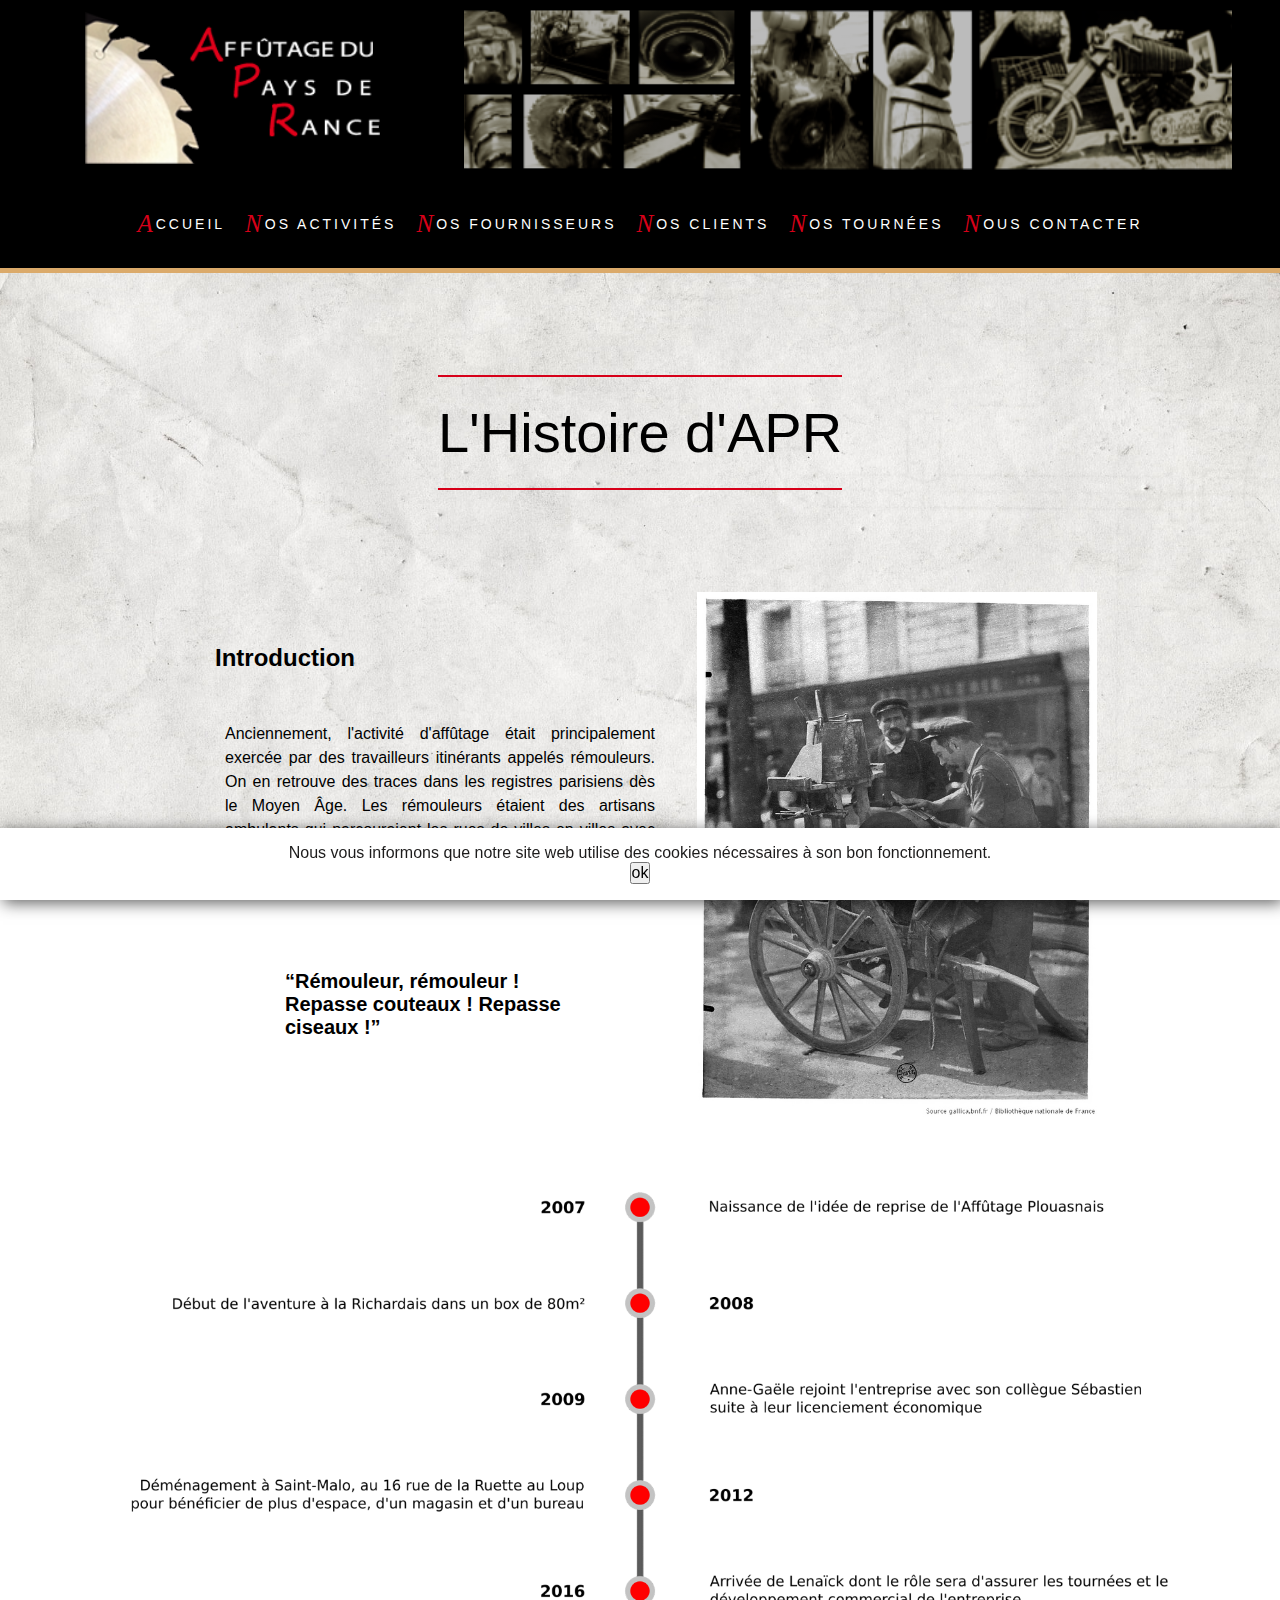
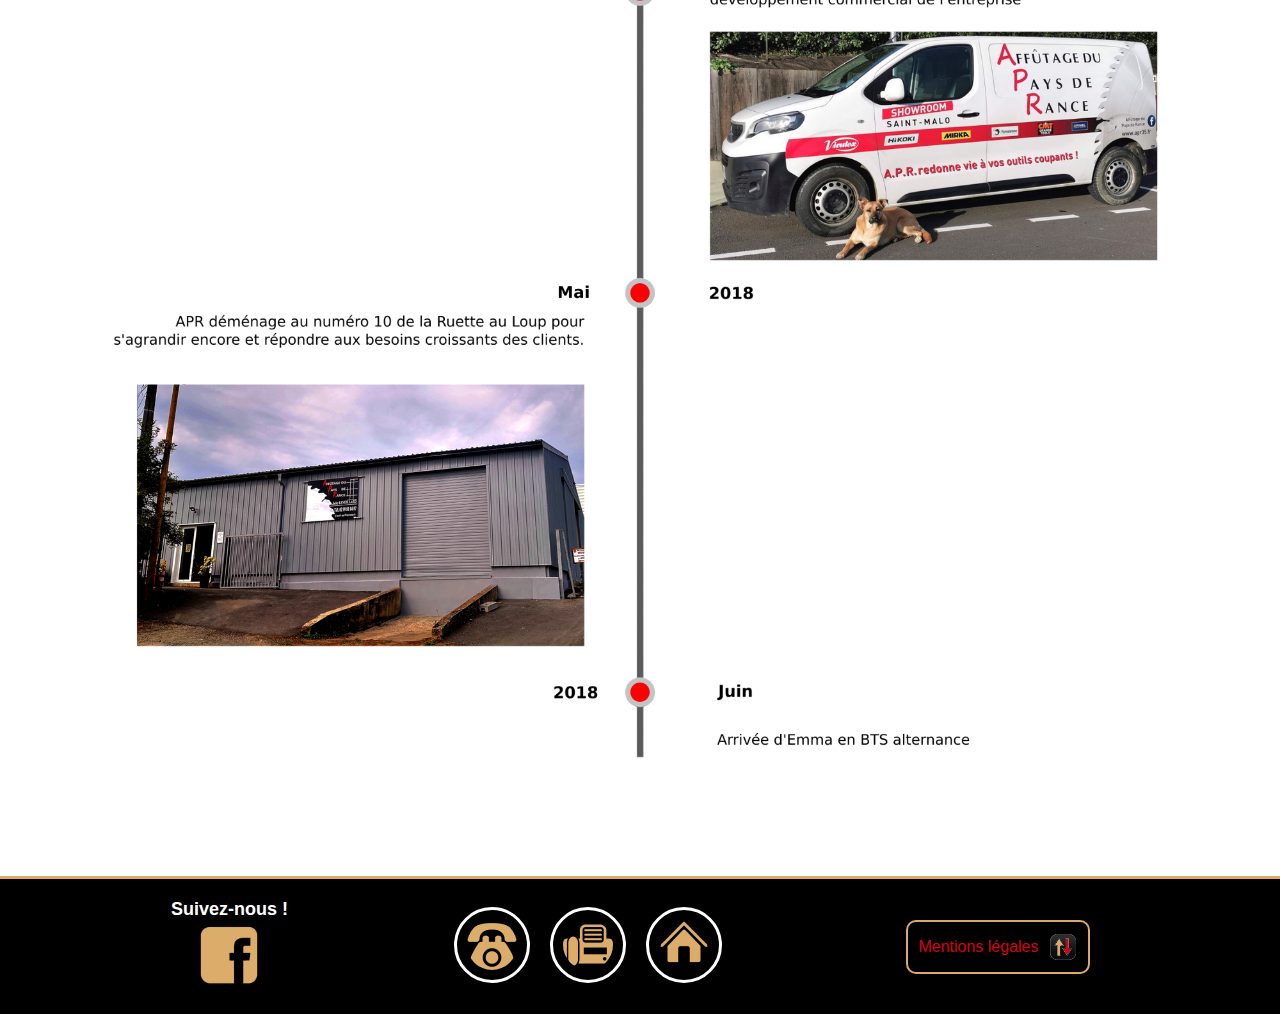
<file: histoire.html>
<!DOCTYPE html>
<html lang="fr">
  <head>
    <meta charset="UTF-8" />
    <meta http-equiv="X-UA-Compatible" content="IE=edge" />
    <meta name="viewport" content="width=device-width, initial-scale=1.0" />
    <link rel="stylesheet" href="css/histoire.css" />
    <link rel="stylesheet" href="css/footerCookies.css" />
    <link rel="stylesheet" href="css/menu.css" />
    <title>Histoire d'APR</title>
  </head>

  <body>
    <header>
      <div id="contenerHeader">
        <div class="divLogo">
          <a href="accueil.html#logo">
            <img id="logo" src="img/menu/header_logo.png" alt="Logo APR"
          /></a>
        </div>
        <div class="headerDroite"></div>
      </div>
      <!--########################################################### MENU PRINCIPAL ######################################################################### -->
      <!--########################################################### MENU PRINCIPAL ######################################################################### -->
      <div id="white">
        <div class="menu ul">
          <div
            id="containerDepliant"
            onmouseover="mouseOver()"
            onmouseout="mouseOut()"
          >
            <a class="liWhite" href="accueil.html#logo"
              ><span
                style="
                  font-family: Comic Sans MS;
                  font-size: 25px;
                  color: #d70019;
                  font-style: italic;
                "
              >
                A</span
              >CCUEIL</a
            >
            <div id="divDepliant">
              <a class="aDepliant" href="accueil.html#nosActualites"
                >NOS ACTUALITÉS</a
              >
              <a class="aDepliant" href="equipe.html">L'ÉQUIPE</a>
              <a class="aDepliant" href="histoire.html">L'HISTOIRE D'APR</a>
            </div>
          </div>
          <div
            id="containerDepliant2"
            onmouseover="mouseOver2()"
            onmouseout="mouseOut2()"
          >
            <button class="liWhite" id="button2">
              <span
                style="
                  font-family: Comic Sans MS;
                  font-size: 25px;
                  color: #d70019;
                  font-style: italic;
                "
                >N</span
              >OS ACTIVITÉS
            </button>
            <div id="divDepliant2">
              <a class="aDepliant" href="affutage.html">AFFUTAGE</a>
              <a class="aDepliant" href="vente.html">VENTE</a>
            </div>
          </div>
          <div class="li">
            <a class="liWhite" href="fournisseurs.html"
              ><span
                style="
                  font-family: Comic Sans MS;
                  font-size: 25px;
                  color: #d70019;
                  font-style: italic;
                "
                >N</span
              >OS FOURNISSEURS</a
            >
          </div>
          <div class="li">
            <a class="liWhite" href="clients.html"
              ><span
                style="
                  font-family: Comic Sans MS;
                  font-size: 25px;
                  color: #d70019;
                  font-style: italic;
                "
                >N</span
              >OS CLIENTS</a
            >
          </div>
          <div class="li">
            <a class="liWhite" href="tournees.html"
              ><span
                style="
                  font-family: Comic Sans MS;
                  font-size: 25px;
                  color: #d70019;
                  font-style: italic;
                "
                >N</span
              >OS TOURNÉES</a
            >
          </div>
          <div class="li">
            <a class="liWhite" href="contact.html"
              ><span
                style="
                  font-family: Comic Sans MS;
                  font-size: 25px;
                  color: #d70019;
                  font-style: italic;
                "
                >N</span
              >OUS CONTACTER</a
            >
          </div>
        </div>
      </div>
      <!--########################################################### FIN MENU PRINCIPAL  ######################################################################### -->
      <!--########################################################### MENU SECONDAIRE ######################################################################### -->
      <div class="menuDeux">
        <div class="menu ul">
          <div
            id="containerDepliant3"
            onmouseover="mouseOver3()"
            onmouseout="mouseOut3()"
          >
            <a class="aAccueil" href="accueil.html#logo"
              ><span
                style="
                  font-family: Comic Sans MS;
                  font-size: 25px;
                  color: #d70019;
                  font-style: italic;
                "
              >
                A</span
              >CCUEIL</a
            >
            <div id="divDepliant3">
              <a class="aDepliant" href="accueil.html#nosActualites"
                >NOS ACTUALITÉS</a
              >
              <a class="aDepliant" href="equipe.html">L'ÉQUIPE</a>
              <a class="aDepliant" href="histoire.html">L'HISTOIRE D'APR</a>
            </div>
          </div>
          <div
            id="containerDepliant4"
            onmouseover="mouseOver4()"
            onmouseout="mouseOut4()"
          >
            <button class="liWhite" id="button4">
              <span
                style="
                  font-family: Comic Sans MS;
                  font-size: 25px;
                  color: #d70019;
                  font-style: italic;
                "
              >
                N</span
              >OS ACTIVITÉS
            </button>
            <div id="divDepliant4">
              <a class="aDepliant" href="affutage.html">AFFUTAGE</a>
              <a class="aDepliant" href="vente.html">VENTE</a>
            </div>
          </div>
          <div class="li">
            <a class="liWhite" href="fournisseurs.html"
              ><span
                style="
                  font-family: Comic Sans MS;
                  font-size: 25px;
                  color: #d70019;
                  font-style: italic;
                "
                >N</span
              >OS FOURNISSEURS</a
            >
          </div>
          <div class="li">
            <a class="liWhite" href="clients.html"
              ><span
                style="
                  font-family: Comic Sans MS;
                  font-size: 25px;
                  color: #d70019;
                  font-style: italic;
                "
                >N</span
              >OS CLIENTS</a
            >
          </div>
          <div class="li">
            <a class="liWhite" href="tournees.html"
              ><span
                style="
                  font-family: Comic Sans MS;
                  font-size: 25px;
                  color: #d70019;
                  font-style: italic;
                "
                >N</span
              >OS TOURNÉES</a
            >
          </div>
          <div class="li">
            <a class="liWhite" href="contact.html"
              ><span
                style="
                  font-family: Comic Sans MS;
                  font-size: 25px;
                  color: #d70019;
                  font-style: italic;
                "
                >N</span
              >OUS CONTACTER</a
            >
          </div>
        </div>
      </div>
      <!--########################################################### FIN MENU SECONDAIRE  ############################################################## -->
      <!-- ########################################################### MENU BURGER #######################################################################-->

      <nav class="nav-wrapper">
        <div class="navigation">
          <ul class="nav-items">
            <li><a href="accueil.html#logo">ACCUEIL</a></li>
            <li><a href="affutage.html">AFFUTAGE</a></li>
            <li><a href="vente.html">VENTE</a></li>
            <li><a href="tournees.html">TOURNÉES</a></li>
            <li><a href="accueil.html#nosActualites">NOS ACTUALITÉS</a></li>
            <li><a href="equipe.html">L'ÉQUIPE</a></li>
            <li><a href="fournisseurs.html">NOS FOURNISSEURS</a></li>
            <li><a href="clients.html">NOS CLIENTS</a></li>
            <li><a href="histoire.html">L'HISTOIRE D'APR</a></li>
            <li><a href="contact.html">NOUS CONTACTER</a></li>
          </ul>
          <button class="nav-toogler">☰</button>
        </div>
      </nav>
      <!--################################################################# FIN MENU BURGER ##################################################################-->
      <!--################################################################# FIN MENU BURGER ##################################################################-->
    </header>

    <main>
      <!-- ****************** TITRE ****************** -->
      <div class="div_titre">
        <h1 class="titre">L'Histoire d'APR</h1>
      </div>

      <!-- ****************** SECTION INTRODUCTION ****************** -->
      <section id="historique">
        <div class="row">
          <div class="column">
            <h2>Introduction</h2>
            <p id="texte_historique">
              Anciennement, l'activité d'affûtage était principalement exercée
              par des travailleurs itinérants appelés rémouleurs. On en retrouve
              des traces dans les registres parisiens dès le Moyen Âge. Les
              rémouleurs étaient des artisans ambulants qui parcouraient les
              rues de villes en villes avec leur petite charrette ou ramoulette
              et agitaient leur clochette en criant :
            </p>
            <p id="citation">
              “Rémouleur, rémouleur ! Repasse couteaux ! Repasse ciseaux !”
            </p>
          </div>

          <div id="photo_remouleur">
            <img src="img/histoire/remouleur.jpeg" alt="Photo rémouleur" />
          </div>
        </div>
      </section>

      <!-- ****************** SECTION TIMELINE ****************** -->
      <section id="timeline">
        <img
          id="img_timeline"
          src="img/histoire/image.png"
          alt="Image timeline"
        />
        <img
          id="timeline_mobile"
          src="img/histoire/imagemobile.png"
          alt="Image timeline version mobile"
        />
      </section>
    </main>

    <!-- ****************** BANNIERE COOKIES ****************** -->
    <div class="btncookie" id="boxcookie">
      <p class="p-cookie">
        Nous vous informons que notre site web utilise des cookies nécessaires à
        son bon fonctionnement.
      </p>
      <button id="okcookie" type="button" class="#">ok</button>
    </div>

    <!-- ****************** FOOTER ET MENTIONS LÉGALES ****************** -->
    <footer>
      <div class="ligneFooter">
        <div class="divLogoFooter">
          <p>Suivez-nous !</p>
          <a target="_blank" href="https://www.facebook.com/APR35/"
            ><img src="img/footer/fb.png" alt="logo facebook"
          /></a>
        </div>
        <div class="contenerFooter">
          <a href="contact.html">
            <div class="divDesLogos">
              <img
                class="logosFooter"
                src="img/footer/telep.png"
                alt="logo téléphone"
              /><img
                class="logosFooter"
                src="img/footer/fax.png"
                alt="logo fax"
              /><img
                class="logosFooter"
                src="img/footer/home.png"
                alt="logo adresse"
              /></div
          ></a>
        </div>
        <div class="contenerMentionsLégales">
          <button class="pMentions">
            Mentions légales <img src="img/footer/fleches.png" alt="" />
          </button>
        </div>
      </div>
      <div class="mentionsLegalesContener">
        <h2>Mentions légales</h2>
        <p class="copyright">&copy;Junin Timothée &copy;Billerait Cindy</p>
        <div class="containerUlFooter">
          <ul>
            <li>Édition/publication du site :</li>
            <li>Affûtage du Pays de Rance</li>
            <li>10, rue de la Ruette au Loup</li>
            <li>35400 SAINT MALO</li>
            <li>Tél. : 02 99 81 04 07</li>
            <li>Email : apr35@orange.fr</li>
          </ul>

          <p>
            Dénomination sociale : EURL AFFUTAGE DU PAYS DE RANCE <br />
            Capital social : 4000 € <br />
            N° Siret : 50391412900021 <br />
            Directeur de la publication : <br />
            Mme LEVEILLARD
          </p>

          <ul>
            <li>Conception site internet :</li>
            <li>Institut Solacroup, Junin Timothée et Billerait Cindy</li>
            <li>Avenue du château Hébert, 35800, Dinard</li>
            <li>Tél. : 02 99 46 66 03</li>
          </ul>
        </div>

        <h3>Respect de la vie privée et des données personnelles :</h3>
        <p>
          Les données sont collectées dans le but exclusif d'établir une
          relation commerciale et professionnelle avec les clients. Les données
          à caractère personnel sont conservées par Affûtage du Pays de Rance
          pendant une période raisonnable. Si la personne ne fournit pas toutes
          les informations obligatoires dans les formulaires du site (*Champs
          obligatoires), elle ne peut valider le formulaire. Le droit d'accès et
          de rectification prévu à l'article 34 et suivants de la loi précitée
          s'exerce par courrier à l'adresse : <br />
          Affûtage du Pays de Rance <br />
          10, rue de la Ruette au Loup <br />
          35400 SAINT MALO
        </p>

        <h3>Droits de reproduction :</h3>
        <p>
          L'ensemble de ce site relève de la législation française et
          internationale sur le droit d'auteur et la propriété intellectuelle.
          Tous les droits de reproduction sont réservés, y compris les
          représentations iconographiques et photographiques. La reproduction de
          tout ou partie de ce site sur un support quel qu'il soit est
          formellement interdite, sauf autorisation expresse du directeur de la
          publication.
        </p>

        <h3>Crédits photographiques :</h3>
        <p>
          Les photographies utilisées dans ce site font l'objet de droits
          réservés. Elles ne peuvent pas être utilisées ou dupliquées sans
          l'autorisation écrite de Affûtage du Pays de Rance.
        </p>

        <h3>Avis relatif à la sécurité :</h3>
        <p>
          Afin d'assurer sa sécurité et de garantir son accès à tous, ce site
          internet emploie des logiciels pour contrôler les flux sur le site,
          pour identifier les tentatives non autorisées de connexion ou de
          changement de l'information, ou toute autre initiative pouvant causer
          d'autres dommages. Les tentatives non autorisées de chargement
          d'information, d'altération des informations, visant à causer un
          dommage et d'une manière générale toute atteinte à la disponibilité et
          l'intégrité de ce site sont strictement interdites et seront
          sanctionnées par le code pénal. Ainsi l'article 323-1 du code pénal
          prévoit que le fait d'accéder ou de se maintenir frauduleusement, dans
          tout ou partie d'un système de traitement automatisé de données (c'est
          le cas d'un site internet) est puni de deux ans d'emprisonnement et de
          30 000 euros d'amende. L'article 323-3 du même code prévoit que le
          fait d'introduire frauduleusement des données dans un système de
          traitement automatisé ou de supprimer ou de modifier frauduleusement
          les données qu'il contient est puni de cinq ans d'emprisonnement et de
          75 000 euros d'amende.
        </p>
      </div>
    </footer>

    <!-- ****************** SCRIPTS ****************** -->
    <script src="https://ajax.googleapis.com/ajax/libs/jquery/1.7.2/jquery.min.js"></script>
    <script src="js/cookie.js"></script>
    <script src="js/menu.js"></script>
    <script src="js/burger.js"></script>
    <script src="js/menuSecondaire.js"></script>
    <script src="js/footer.js"></script>
    
  </body>
</html>
</file>
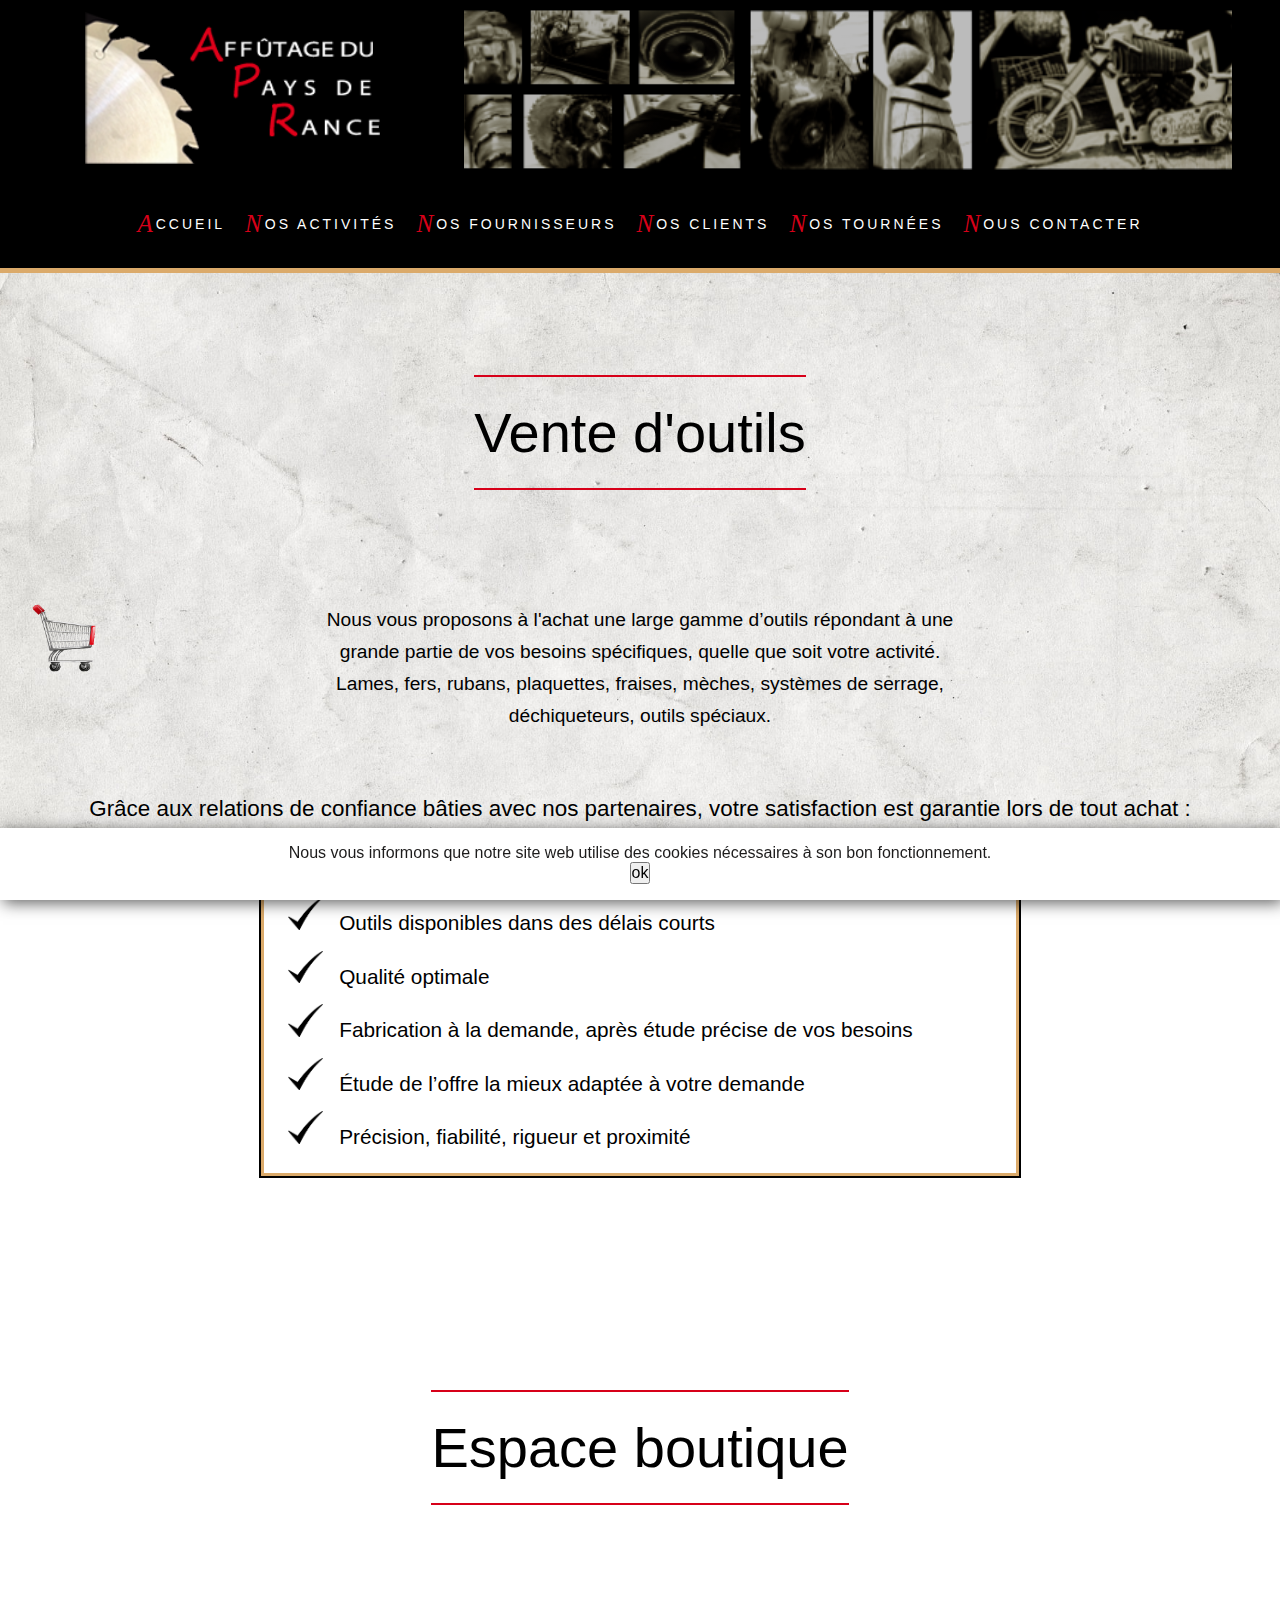
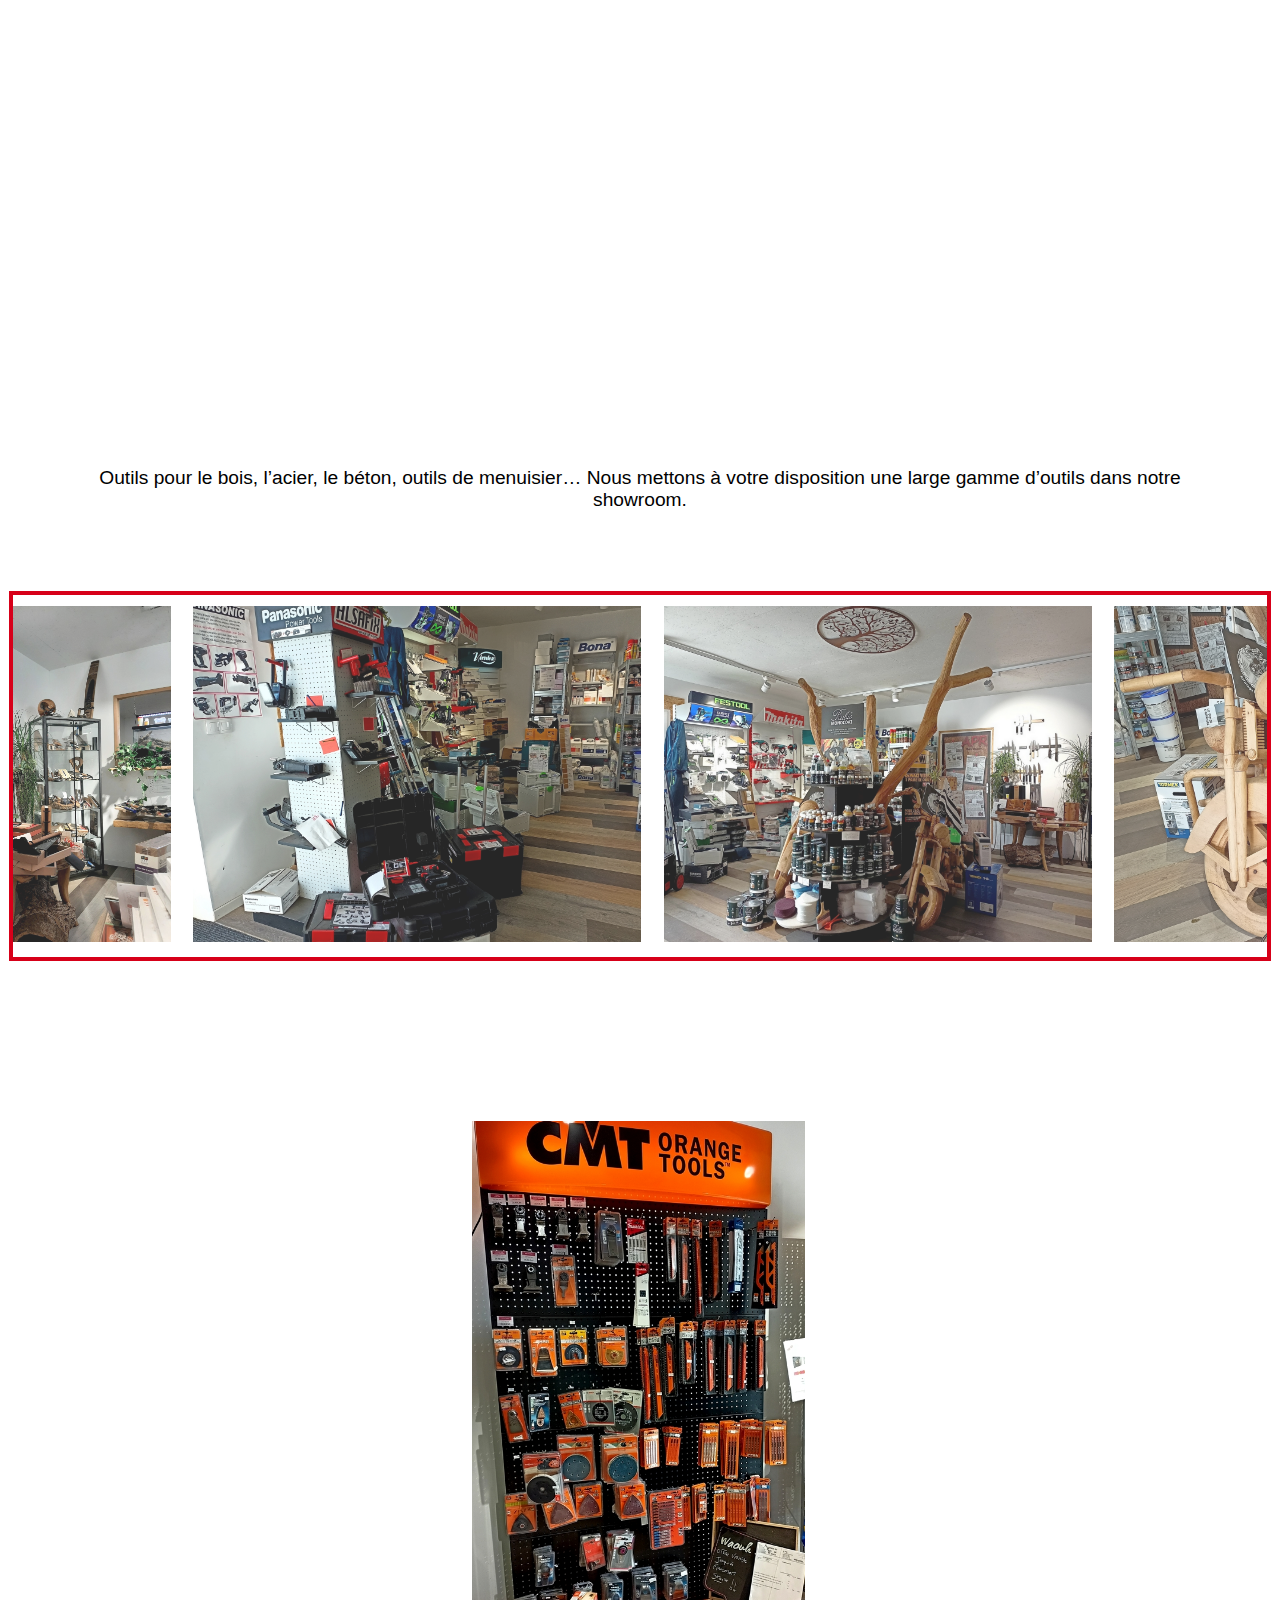
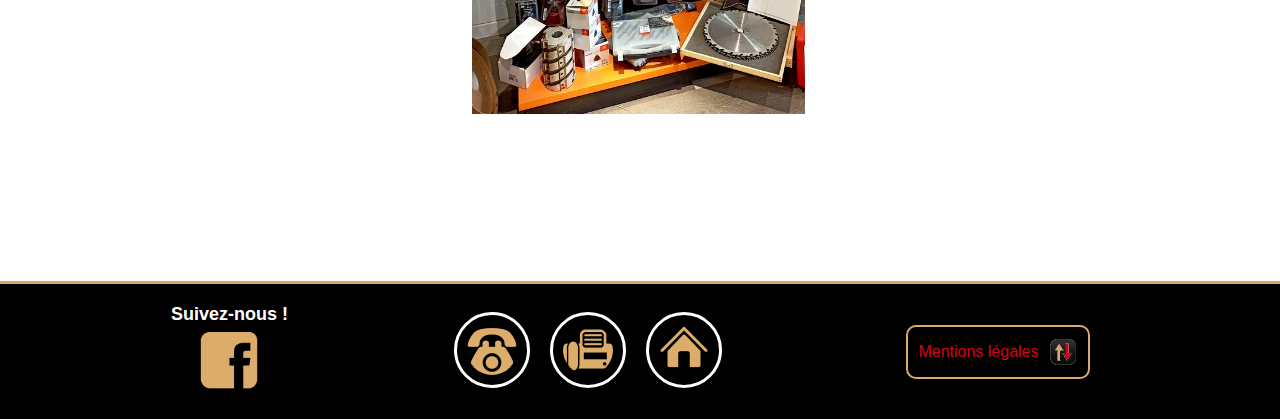
<file: vente.html>
<!DOCTYPE html>
<html lang="fr">
  <head>
    <meta charset="UTF-8" />
    <meta http-equiv="X-UA-Compatible" content="IE=edge" />
    <meta name="viewport" content="width=device-width, initial-scale=1.0" />
    <link rel="stylesheet" href="css/vente.css" />
    <link rel="stylesheet" href="css/lightbox.css" />
    <link rel="stylesheet" href="css/menu.css" />
    <link rel="stylesheet" href="css/footerCookies.css" />
    <title>Vente</title>
  </head>

  <body>
    <header>
      <div id="contenerHeader">
        <div class="divLogo">
          <a href="accueil.html#logo">
            <img id="logo" src="img/menu/header_logo.png" alt="Logo APR"
          /></a>
        </div>
        <div class="headerDroite"></div>
      </div>
      <!--########################################################### MENU PRINCIPAL ######################################################################### -->
      <!--########################################################### MENU PRINCIPAL ######################################################################### -->
      <div id="white">
        <div class="menu ul">
          <div
            id="containerDepliant"
            onmouseover="mouseOver()"
            onmouseout="mouseOut()"
          >
            <a class="liWhite" href="accueil.html#logo"
              ><span
                style="
                  font-family: Comic Sans MS;
                  font-size: 25px;
                  color: #d70019;
                  font-style: italic;
                "
              >
                A</span
              >CCUEIL</a
            >
            <div id="divDepliant">
              <a class="aDepliant" href="accueil.html#nosActualites"
                >NOS ACTUALITÉS</a
              >
              <a class="aDepliant" href="equipe.html">L'ÉQUIPE</a>
              <a class="aDepliant" href="histoire.html">L'HISTOIRE D'APR</a>
            </div>
          </div>
          <div
            id="containerDepliant2"
            onmouseover="mouseOver2()"
            onmouseout="mouseOut2()"
          >
            <button class="liWhite" id="button2">
              <span
                style="
                  font-family: Comic Sans MS;
                  font-size: 25px;
                  color: #d70019;
                  font-style: italic;
                "
                >N</span
              >OS ACTIVITÉS
            </button>
            <div id="divDepliant2">
              <a class="aDepliant" href="affutage.html">AFFUTAGE</a>
              <a class="aDepliant" href="vente.html">VENTE</a>
            </div>
          </div>
          <div class="li">
            <a class="liWhite" href="fournisseurs.html"
              ><span
                style="
                  font-family: Comic Sans MS;
                  font-size: 25px;
                  color: #d70019;
                  font-style: italic;
                "
                >N</span
              >OS FOURNISSEURS</a
            >
          </div>
          <div class="li">
            <a class="liWhite" href="clients.html"
              ><span
                style="
                  font-family: Comic Sans MS;
                  font-size: 25px;
                  color: #d70019;
                  font-style: italic;
                "
                >N</span
              >OS CLIENTS</a
            >
          </div>
          <div class="li">
            <a class="liWhite" href="tournees.html"
              ><span
                style="
                  font-family: Comic Sans MS;
                  font-size: 25px;
                  color: #d70019;
                  font-style: italic;
                "
                >N</span
              >OS TOURNÉES</a
            >
          </div>
          <div class="li">
            <a class="liWhite" href="contact.html"
              ><span
                style="
                  font-family: Comic Sans MS;
                  font-size: 25px;
                  color: #d70019;
                  font-style: italic;
                "
                >N</span
              >OUS CONTACTER</a
            >
          </div>
        </div>
      </div>
      <!--########################################################### FIN MENU PRINCIPAL  ######################################################################### -->
      <!--########################################################### MENU SECONDAIRE ######################################################################### -->
      <div class="menuDeux">
        <div class="menu ul">
          <div
            id="containerDepliant3"
            onmouseover="mouseOver3()"
            onmouseout="mouseOut3()"
          >
            <a class="aAccueil" href="accueil.html#logo"
              ><span
                style="
                  font-family: Comic Sans MS;
                  font-size: 25px;
                  color: #d70019;
                  font-style: italic;
                "
              >
                A</span
              >CCUEIL</a
            >
            <div id="divDepliant3">
              <a class="aDepliant" href="accueil.html#nosActualites"
                >NOS ACTUALITÉS</a
              >
              <a class="aDepliant" href="equipe.html">L'ÉQUIPE</a>
              <a class="aDepliant" href="histoire.html">L'HISTOIRE D'APR</a>
            </div>
          </div>
          <div
            id="containerDepliant4"
            onmouseover="mouseOver4()"
            onmouseout="mouseOut4()"
          >
            <button class="liWhite" id="button4">
              <span
                style="
                  font-family: Comic Sans MS;
                  font-size: 25px;
                  color: #d70019;
                  font-style: italic;
                "
              >
                N</span
              >OS ACTIVITÉS
            </button>
            <div id="divDepliant4">
              <a class="aDepliant" href="affutage.html">AFFUTAGE</a>
              <a class="aDepliant" href="vente.html">VENTE</a>
            </div>
          </div>
          <div class="li">
            <a class="liWhite" href="fournisseurs.html"
              ><span
                style="
                  font-family: Comic Sans MS;
                  font-size: 25px;
                  color: #d70019;
                  font-style: italic;
                "
                >N</span
              >OS FOURNISSEURS</a
            >
          </div>
          <div class="li">
            <a class="liWhite" href="clients.html"
              ><span
                style="
                  font-family: Comic Sans MS;
                  font-size: 25px;
                  color: #d70019;
                  font-style: italic;
                "
                >N</span
              >OS CLIENTS</a
            >
          </div>
          <div class="li">
            <a class="liWhite" href="tournees.html"
              ><span
                style="
                  font-family: Comic Sans MS;
                  font-size: 25px;
                  color: #d70019;
                  font-style: italic;
                "
                >N</span
              >OS TOURNÉES</a
            >
          </div>
          <div class="li">
            <a class="liWhite" href="contact.html"
              ><span
                style="
                  font-family: Comic Sans MS;
                  font-size: 25px;
                  color: #d70019;
                  font-style: italic;
                "
                >N</span
              >OUS CONTACTER</a
            >
          </div>
        </div>
      </div>
      <!--########################################################### FIN MENU SECONDAIRE  ############################################################## -->
      <!-- ########################################################### MENU BURGER #######################################################################-->
      <nav class="nav-wrapper">
        <div class="navigation">
          <ul class="nav-items">
            <li><a href="accueil.html#logo">ACCUEIL</a></li>
            <li><a href="affutage.html">AFFUTAGE</a></li>
            <li><a href="vente.html">VENTE</a></li>
            <li><a href="tournees.html">TOURNÉES</a></li>
            <li><a href="accueil.html#nosActualites">NOS ACTUALITÉS</a></li>
            <li><a href="equipe.html">L'ÉQUIPE</a></li>
            <li><a href="fournisseurs.html">NOS FOURNISSEURS</a></li>
            <li><a href="clients.html">NOS CLIENTS</a></li>
            <li><a href="histoire.html">L'HISTOIRE D'APR</a></li>
            <li><a href="contact.html">NOUS CONTACTER</a></li>
          </ul>
          <button class="nav-toogler">☰</button>
        </div>
      </nav>
      <!--################################################################# FIN MENU BURGER ##################################################################-->
      <!--################################################################# FIN MENU BURGER ##################################################################-->
    </header>

    <main>
      <!-- ****************** TITRE ****************** -->
      <div class="div_titre">
        <h1 class="titre">Vente d'outils</h1>
      </div>

      <!-- ****************** SECTION VENTE OUTILS ****************** -->
      <section id="vente_outils">
        <img id="caddie" src="img/vente/caddie.png" alt="Animation caddie" />
        <div id="texte_vente">
          <p id="paragraphe_vente">
            Nous vous proposons à l'achat une large gamme d’outils répondant à
            une grande partie de vos besoins spécifiques, quelle que soit votre
            activité. Lames, fers, rubans, plaquettes, fraises, mèches, systèmes
            de serrage, déchiqueteurs, outils spéciaux.
          </p>

          <p id="texte_qualites">
            Grâce aux relations de confiance bâties avec nos partenaires, votre
            satisfaction est garantie lors de tout achat :
          </p>
          <ul>
            <li>
              <img
                class="check"
                src="img/vente/check.png"
                alt="Icone coche"
              />Outils disponibles dans des délais courts
            </li>
            <li>
              <img
                class="check"
                src="img/vente/check.png"
                alt="Icone coche"
              />Qualité optimale
            </li>
            <li>
              <img
                class="check"
                src="img/vente/check.png"
                alt="Icone coche"
              />Fabrication à la demande, après étude précise de vos besoins
            </li>
            <li>
              <img
                class="check"
                src="img/vente/check.png"
                alt="Icone coche"
              />Étude de l’offre la mieux adaptée à votre demande
            </li>
            <li>
              <img
                class="check"
                src="img/vente/check.png"
                alt="Icone coche"
              />Précision, fiabilité, rigueur et proximité
            </li>
          </ul>
        </div>
      </section>

      <!-- ****************** SECTION BOUTIQUE ****************** -->
      <section id="boutique">
        <div class="div_titre">
          <h2 class="titre">Espace boutique</h2>
          <div id="header_boutique"></div>
        </div>
        <p id="texte_boutique">
          Outils pour le bois, l’acier, le béton, outils de menuisier… Nous
          mettons à votre disposition une large gamme d’outils dans notre
          showroom.
        </p>
        <div id="cadre_photos">
          <a href="img/vente/un.jpg" data-lightbox="image-1"
            ><img src="img/vente/un.jpg" alt="Photo boutique"
          /></a>
          <a href="img/vente/deux.jpg" data-lightbox="image-1"
            ><img src="img/vente/deux.jpg" alt="Photo boutique"
          /></a>
          <a href="img/vente/trois.jpg" data-lightbox="image-1"
            ><img src="img/vente/trois.jpg" alt="Photo boutique"
          /></a>
          <a href="img/vente/quatre.jpg" data-lightbox="image-1"
            ><img src="img/vente/quatre.jpg" alt="Photo boutique"
          /></a>
        </div>

        <div id="slideshow">
          <ul id="sContent">
            <li><img src="img/vente/slide1.jpg" alt="Photo stand CMT" /></li>
            <li>
              <img src="img/vente/slide2.jpg" alt="Photo stand Forézienne" />
            </li>
            <li><img src="img/vente/slide3.jpg" alt="Photo de couteaux" /></li>
            <li>
              <img src="img/vente/slide4.jpg" alt="Photo stand Festool" />
            </li>
            <li><img src="img/vente/slide5.jpg" alt="Photo Makita" /></li>
            <li><img src="img/vente/slide6.jpg" alt="Photo Silky" /></li>
          </ul>
        </div>
      </section>
    </main>

    <!-- ****************** BANNIERE COOKIES ****************** -->
    <div class="btncookie" id="boxcookie">
      <p class="p-cookie">
        Nous vous informons que notre site web utilise des cookies nécessaires à
        son bon fonctionnement.
      </p>
      <button id="okcookie" type="button" class="#">ok</button>
    </div>

    <!-- ****************** FOOTER ET MENTIONS LÉGALES ****************** -->
    <footer>
      <div class="ligneFooter">
        <div class="divLogoFooter">
          <p>Suivez-nous !</p>
          <a target="_blank" href="https://www.facebook.com/APR35/"
            ><img src="img/footer/fb.png" alt="logo facebook"
          /></a>
        </div>
        <div class="contenerFooter">
          <a href="contact.html">
            <div class="divDesLogos">
              <img
                class="logosFooter"
                src="img/footer/telep.png"
                alt="logo téléphone"
              /><img
                class="logosFooter"
                src="img/footer/fax.png"
                alt="logo fax"
              /><img
                class="logosFooter"
                src="img/footer/home.png"
                alt="logo adresse"
              /></div
          ></a>
        </div>
        <div class="contenerMentionsLégales">
          <button class="pMentions">
            Mentions légales <img src="img/footer/fleches.png" alt="" />
          </button>
        </div>
      </div>
      <div class="mentionsLegalesContener">
        <h2>Mentions légales</h2>
        <p class="copyright">&copy;Junin Timothée &copy;Billerait Cindy</p>
        <div class="containerUlFooter">
          <ul>
            <li>Édition/publication du site :</li>
            <li>Affûtage du Pays de Rance</li>
            <li>10, rue de la Ruette au Loup</li>
            <li>35400 SAINT MALO</li>
            <li>Tél. : 02 99 81 04 07</li>
            <li>Email : apr35@orange.fr</li>
          </ul>

          <p>
            Dénomination sociale : EURL AFFUTAGE DU PAYS DE RANCE <br />
            Capital social : 4000 € <br />
            N° Siret : 50391412900021 <br />
            Directeur de la publication : <br />
            Mme LEVEILLARD
          </p>

          <ul>
            <li>Conception site internet :</li>
            <li>Institut Solacroup, Junin Timothée et Billerait Cindy</li>
            <li>Avenue du château Hébert, 35800, Dinard</li>
            <li>Tél. : 02 99 46 66 03</li>
          </ul>
        </div>

        <h3>Respect de la vie privée et des données personnelles :</h3>
        <p>
          Les données sont collectées dans le but exclusif d'établir une
          relation commerciale et professionnelle avec les clients. Les données
          à caractère personnel sont conservées par Affûtage du Pays de Rance
          pendant une période raisonnable. Si la personne ne fournit pas toutes
          les informations obligatoires dans les formulaires du site (*Champs
          obligatoires), elle ne peut valider le formulaire. Le droit d'accès et
          de rectification prévu à l'article 34 et suivants de la loi précitée
          s'exerce par courrier à l'adresse : <br />
          Affûtage du Pays de Rance <br />
          10, rue de la Ruette au Loup <br />
          35400 SAINT MALO
        </p>

        <h3>Droits de reproduction :</h3>
        <p>
          L'ensemble de ce site relève de la législation française et
          internationale sur le droit d'auteur et la propriété intellectuelle.
          Tous les droits de reproduction sont réservés, y compris les
          représentations iconographiques et photographiques. La reproduction de
          tout ou partie de ce site sur un support quel qu'il soit est
          formellement interdite, sauf autorisation expresse du directeur de la
          publication.
        </p>

        <h3>Crédits photographiques :</h3>
        <p>
          Les photographies utilisées dans ce site font l'objet de droits
          réservés. Elles ne peuvent pas être utilisées ou dupliquées sans
          l'autorisation écrite de Affûtage du Pays de Rance.
        </p>

        <h3>Avis relatif à la sécurité :</h3>
        <p>
          Afin d'assurer sa sécurité et de garantir son accès à tous, ce site
          internet emploie des logiciels pour contrôler les flux sur le site,
          pour identifier les tentatives non autorisées de connexion ou de
          changement de l'information, ou toute autre initiative pouvant causer
          d'autres dommages. Les tentatives non autorisées de chargement
          d'information, d'altération des informations, visant à causer un
          dommage et d'une manière générale toute atteinte à la disponibilité et
          l'intégrité de ce site sont strictement interdites et seront
          sanctionnées par le code pénal. Ainsi l'article 323-1 du code pénal
          prévoit que le fait d'accéder ou de se maintenir frauduleusement, dans
          tout ou partie d'un système de traitement automatisé de données (c'est
          le cas d'un site internet) est puni de deux ans d'emprisonnement et de
          30 000 euros d'amende. L'article 323-3 du même code prévoit que le
          fait d'introduire frauduleusement des données dans un système de
          traitement automatisé ou de supprimer ou de modifier frauduleusement
          les données qu'il contient est puni de cinq ans d'emprisonnement et de
          75 000 euros d'amende.
        </p>
      </div>
    </footer>

    <!-- ****************** SCRIPTS ****************** -->
    <script src="https://ajax.googleapis.com/ajax/libs/jquery/1.7.2/jquery.min.js"></script>
    <script src="js/lightbox.js"></script>
    <script src="js/menu.js"></script>
    <script src="js/burger.js"></script>
    <script src="js/menuSecondaire.js"></script>
    <script src="js/footer.js"></script>
    <script src="js/cookie.js"></script>
	  
  </body>
</html>
</file>
<file: css/style.css>
/* --############################################################ INITIALISATION DE LA PAGE###########################################################-- */
/* --############################################################ INITIALISATION DE LA PAGE###########################################################-- */
* {
  margin: 0;
  padding: 0;
  font-size: 100%;
  font-family: sans-serif;
  scroll-behavior: smooth;
  list-style: none;
  text-decoration: none;
}
body {
  background: url(../img/atterrissage/fond1.jpg) center fixed;
  background-size: cover;
}
/* --################################################################# HEADER #######################################################################-- */
/* --################################################################# HEADER #######################################################################-- */
header {
  display: flex;
  height: 11rem;
  background-color: black;
  overflow: hidden;
  border-bottom: solid 5px #dbaa6a;
  color: white;
  max-width:100%;
}
#logo img {
    height: 11rem;
}
#contenu_header {
  display: flex;
  align-items: center;
}
/* CARTE CONTACT */
#liste_imbriquee {
  display: flex;
  flex-direction: column;
  color: rgb(184, 184, 184);
}
#bloc_contact {
  font-size: 110%;
  padding: 1rem 2rem;
  white-space: nowrap;
  border-left: #d70019 2px solid;
  border-right: #d70019 2px solid;
  margin: 2rem;
  height: 100%;
  display: flex;
  justify-content: center;
  align-items: center;
  text-align: center;
  z-index: 1000;
}
#mail,
#telephone,
#adresse {
  padding: 0.5rem 1rem;
  margin: 0.2rem;
  display: flex;
  justify-content: center;
  background-color: rgba(184, 184, 184, 0.226);
  border-radius: 5px;
  border: 1px #dbaa6a solid;
}
#bloc_contact a {
  color: #d70019;
}
#mail:hover,
#telephone:hover {
  background-color: rgba(184, 184, 184, 0.459);
  font-weight: 600;
}
/*#################################################################### SLOGAN ##########################################################################*/
/*#################################################################### SLOGAN ##########################################################################*/
#div_slogan{
  display: flex;
  align-items: center;
  justify-content: center;
  width:100%;
}
#slogan {
  font-size: 240%;
  color: #d70019;
  font-style: italic;
  letter-spacing: 0.2rem;
}
/* ---#####################################################################SECTION MENU ARBRE ######################################################-- */
/* ---#####################################################################SECTION MENU ARBRE ######################################################-- */
#arbre {
  display: flex;
  justify-content: center;
  align-items: center;
  padding: 8rem;
}
#arbre img {
  width: 44vw;
}
#liensNav {
  width: 100%;
  position: absolute;
  top: 0;
  flex-direction: column;
  display: flex;
}
#liensNav a,
select{
  margin: 6.5rem 9rem;
  font-size: 140%;
  color: black;
  letter-spacing: 2px;
  text-transform: uppercase;
  border: 1px #d70019 solid;
  padding: 0.5rem;
  border-radius: 10px;
  transition-duration: 0.5s;
  background-color: rgb(255, 255, 255);
  white-space: nowrap ;
}
.valeurs{
  background-color:rgba(214, 214, 214, 0.678);
}
#liensNav a:hover {
  color: #d70019;
  background-color: rgb(184, 184, 184);
}
#liensNav1 {
  display: flex;
  justify-content: center;
  padding-top: 7rem;
}
#liensNav2 {
  display: flex;
  justify-content: space-between;
}

#liensNav3 {
  display: flex;
  justify-content: space-between;
}
#liensNav4 {
  display: flex;
  justify-content: center;
}

/* --######################################################### SECTION LOGOS LABELS ##################################################################-- */
/* --######################################################### SECTION LOGOS LABELS ##################################################################-- */

#logos {
  display: flex;
  justify-content: center;
  align-items: center;
}
#qualité,
#environnement,
#artisanat {
  display: flex;
  flex-direction: column;
  align-items: center;
  text-align: center;
  font-size: 110%;
  opacity: 80%;
}
#qualité:hover,
#environnement:hover,
#artisanat:hover {
  opacity: 100%;
}
#logos img {
  height: 7rem;
  padding: 2rem;
}
#logos p {
  color: #ca985b;
  font-size: 150%;
}
#engagement {
  display: flex;
  justify-content: center;
}
#engagement_img {
  width: 15rem;
  padding: 2rem;
}
/* --#################################################################### BANNIERE COOKIES ##########################################################-- */
/* --#################################################################### BANNIERE COOKIES ##########################################################-- */
.btncookie{
  box-shadow: 3px 3px 15px rgba(0, 0, 0, 0.63);
  color: rgb(29, 28, 28);
  padding: 1em 0 1em;
  text-align: center;
  position: fixed;
  background-color: #ffffff;
  display: block;
  width: 100%;
  left: 0;
  bottom: 0;
  z-index: 99999;
  }
  .sm_footer{
  background-color:#15aac0;
  text-align: center;
  }
  .sm_hidden{
  visibility: hidden;
  }

/* --########################################################################## MEDIA QUERIES #######################################################-- */
/* --########################################################################## MEDIA QUERIES #######################################################-- */

@media (max-width: 549px) and (orientation: portrait) {

  /*HEADER*/
  header {
    flex-direction: column;
    height: 29rem;
  }
  #bloc_contact {
    margin: 0;
    border: none;
  }
  #contenu_header {
    flex-direction: column;
  }
  #slogan {
    font-size: 130%;
    white-space: normal;
    text-align: center;
  }

  /*SECTION MENU ARBRE*/
  #arbre img {
    width: 95vw;
  }
  #arbre {
    margin-top: -5rem;
    padding: 8rem 0 1rem 0;
  }
  #liensNav {
    flex-direction: column;
    top: 27rem;
  }
  #liensNav a,
  select{
    margin: 0.4rem;
    font-size: 75%;
  }
  #liensNav2,
  #liensNav3 {
    display: flex;
    flex-direction: column;
    justify-content: center;
    align-items: center;
  }

  /*SECTION LOGOS LABELS*/
  #labels img {
    height: 3rem;
  }
  #labels p {
    font-size: 100%;
  }
  #engagement_img {
    width: 10rem;
  }
}

@media (min-width:549px) and (max-width: 849px) and (orientation: portrait) {

  /*HEADER*/
  header {
    flex-direction: column;
    height: 29rem;
  }
  #bloc_contact {
    margin: 0;
    border: none;
  }
  #contenu_header {
    flex-direction: column;
  }
  #slogan {
    font-size: 130%;
    white-space: normal;
    text-align: center;
  }

  /*SECTION MENU ARBRE*/
  #arbre img {
    width: 95vw;
  }
  #arbre {
    margin-top: -5rem;
    padding: 8rem 0 1rem 0;
  }
  #liensNav {
    flex-direction: column;
    top: 32rem;
  }
  #liensNav a,
  select {
    margin: 0.4rem;
    font-size: 110%;
  }
  #liensNav2,
  #liensNav3 {
    display: flex;
    flex-direction: column;
    justify-content: center;
    align-items: center;
  }
  
  /*SECTION LOGOS LABELS*/
  #labels img {
    height: 3rem;
  }
  #labels p {
    font-size: 100%;
  }
  #engagement_img {
    width: 10rem;
  }
}

@media (min-width:549px) and (max-width: 849px) and (orientation: landscape){

  /*HEADER*/
  header {
    flex-direction: column;
    height: 29rem;
  }
  #bloc_contact {
    margin: 0;
    border: none;
  }
  #contenu_header {
    flex-direction: column;
  }
  #slogan {
    font-size: 130%;
    white-space: normal;
    text-align: center;
  }

  /*SECTION MENU ARBRE*/
  #arbre img {
    width: 80vw;
  }
  #arbre {
    margin-top: -5rem;
    padding: 8rem 0 1rem 0;
  }
  #liensNav {
    flex-direction: column;
    top: 28rem;
  }
  #liensNav a,
  select {
    margin: 0.4rem;
    font-size: 110%;
  }
  #liensNav2,
  #liensNav3 {
    display: flex;
    flex-direction: column;
    justify-content: center;
    align-items: center;
  }

  /*SECTION LOGOS LABELS*/
  #labels img {
    height: 3rem;
  }
  #labels p {
    font-size: 100%;
  }
  #engagement_img {
    width: 10rem;
  }
}

@media (min-width: 850px) and (max-width:1300px) and (orientation: landscape) {

  /*HEADER*/
  header {
    flex-direction: column;
    height: 16rem;
  }
  #bloc_contact {
    margin: 0;
    border: none;
    padding: 1rem;
  }
  #slogan {
    font-size: 130%;
    white-space: normal;
    text-align: center;
  }
  #logo img {
    height: 110%;
  }
  #logo {
    height: 5rem;
  }
  
  /*SECTION MENU ARBRE*/
  #arbre img {
    width: 75vw;
  }
  #arbre {
    margin-top: -5rem;
    padding: 8rem 0 1rem 0;
  }
  #liensNav {
    flex-direction: column;
    top: 22rem;
  }
  #liensNav a,
  select {
    margin: 0.6rem;
    font-size: 120%;
  }
  #liensNav2,
  #liensNav3 {
    display: flex;
    flex-direction: column;
    justify-content: center;
    align-items: center;
  }

  /*SECTION LOGOS LABELS*/
  #labels img {
    height: 3rem;
  }
  #labels p {
    font-size: 100%;
  }
  #engagement_img {
    width: 10rem;
  }
}

@media (min-width: 850px) and (max-width: 1025px) and (orientation: portrait) {

  /*HEADER*/
  header {
    height: 15rem;
  } 
  #bloc_contact {
    margin-top: 0;
    border: none;
  }
  #slogan {
    position: absolute;
    top: 11rem;
    left: 2rem;
  }

  /*SECTION MENU ARBRE*/
  #liensNav {
    margin: 0;
    flex-direction: column;
    top: 10rem;
  }
  #liensNav a,
  select {
    margin: 4rem;
    font-size: 110%;
  }
}

@media (min-width: 1600px) and (max-width:1800px)and (orientation: landscape){

  #liensNav4{
    margin-top:3rem;
  }
}

@media (min-width: 1801px) and (orientation: landscape){

  #liensNav a,
  select{
    margin:9rem;
    font-size:200%;
  }
  #liensNav4{
    margin-top:-10rem;
  }
}
</file>
<file: css/accueil.css>
/*################################################################### LAME QUI TOURNE ##################################################################*/
/*################################################################### LAME QUI TOURNE ##################################################################*/
.divLame {
  position: absolute;
  margin-top: 200px;
  
}
.divLame h1 {
  background-color: rgba(0, 0, 0, 0.747);
  font-weight: 300;
  z-index: 1;
  text-align: center;
  width: 100%;
  color: white;
  position: absolute;
  letter-spacing: 2px;
  border-top: #d70019 solid 2px;
  font-size: 25px;
  top: 40%;
}
#lame {
  width: 170px;
  animation: 8s linear 0s infinite normal backwards rotation;
  z-index: 0;
}
#lame:hover {
  cursor: pointer;
  z-index: 0;
  animation-duration: 2s;
}
@keyframes rotation {
  0% {
    transform: rotate(-360deg);
  }
}
/*########################################################## SECTION SLIDE #############################################################################*/
/*########################################################## SECTION SLIDE #############################################################################*/
.sectionSlide {
  display: flex;
  justify-content: center;
  align-items: center;
  flex-flow: row wrap;
  margin: -70px 0px 100px 0px;
  background-color: black;
  padding: 80px 0px 80px 0px;
  border-top: solid 5px #dbaa6a;
  width: 80%;
}
.slideShow {
  width: 100%;
  max-height: 400px;
  overflow: hidden;
}
#slider {
  overflow: hidden;
}
#slider figure img {
  width: 20%;
  float: left;
}
#slider figure {
  position: relative;
  width: 500%;
  margin: 0;
  left: 0;
  animation: 30s slidy infinite;
}
/*########################################################### ANIMATION DU SLIDE #######################################################################*/
/*########################################################### ANIMATION DU SLIDE #######################################################################*/
@keyframes slidy {
  0% {
    left: 0%;
  }
  10% {
    left: 0%;
  }
  20% {
    left: -100%;
  }
  30% {
    left: -100%;
  }
  40% {
    left: -200%;
  }
  50% {
    left: -200%;
  }
  60% {
    left: -300%;
  }
  70% {
    left: -300%;
  }
  80% {
    left: -400%;
  }
  90% {
    left: -400%;
  }
  100% {
    left: 0%;
  }
}
/*######################################################## SECTION HORAIRES & ACTIVITES ###############################################################*/
/*######################################################## SECTION HORAIRES & ACTIVITES ###############################################################*/
.imageActivitesSection,
.imageHorairesSection,
.activitesSection,
.activitiesContener,
.ContenerHoraires {
  display: flex;
  flex-flow: column;
  justify-content: center;
  align-items: center;
}

.imageActivitesSection,
.imageHorairesSection {
  width: 300px;
  height: auto;
  padding: 40px;
}
.activitesSection {
  width: 100%;
  margin-bottom: 50px;
}
.activitiesContener,
.ContenerHoraires {
  border-top-right-radius: 50px;
  border-bottom-left-radius: 50px;
  width: 30%;
  border: solid 1px #dbaa6a;
  padding: 25px;
  margin: 10px 0px 10px 0px;
  transition: all 0.5s;
}
.one .horairesPone {
  text-align: center;
  padding: 15px;
  width: 100%;
}
.one,
.activitesPlusImage,
.horairesPLusIMage {
  display: flex;
  flex-flow: row wrap;
  align-items: center;
  justify-content: center;
}
.one {
  color: #dbaa6a;
  font-size: 25px;
  letter-spacing: 2px;
  font-weight: 600;
}
.activitiesContener {
  background-color: black;
  color: white;
  z-index: 1;
  padding: 40px 60px 50px 70px;
  border: #dbaa6a solid 8px;
}
.activitesPlusImage {
  margin-top: -50px;
  z-index: 1;
  transition: all 0.5s;
}
.horairesPLusIMage {
  transition: all 0.5s;
}
.ContenerHoraires {
  background-color: white;
  padding: 10px 90px 20px 80px;
}
.horloge-logo,
.mains-logo,
.camion-logo,
.information-logo {
  width: 60px;
  padding: 10px;
}
.horairesPLusIMage:hover,
.activitesPlusImage:hover {
  transform: scale(1.1);
}
.horairesPLusIMage:hover {
  z-index: 2;
}
.horairesPtwo {
  text-align: center;
  padding: 20px;
  width: 95%;
}
.horairesPthree {
  text-align: center;
  font-weight: 600;
  color: #d70019;
}
/*################################################################## MOTO ##############################################################################*/
/*################################################################## MOTO ##############################################################################*/
#idmoto {
  width: 100%;
}
.moto {
  border: 10px double #000;
  width: 98%;
  min-height: 400px;
  background: url(../img/accueil/moto.jpg) top center fixed;
  background-size: 100%;
  margin: 70px 0px 0px 0px;
}
/*############################################################ FACEBOOK / ACTUALITES ###################################################################*/
/*############################################################ FACEBOOK / ACTUALITES ###################################################################*/

.contener {
  display: flex;
  justify-content: center;
  align-items: center;
  flex-flow: column;
  width: 100%;
}
.fb-page {
  box-shadow: 1px 2px 15px rgba(0, 0, 0, 0.46);
  /* padding: 0px 83px 0px 83px; */
  background-color: white;
  margin-bottom: 20px;
  /* margin-left: 23%; */
  box-sizing: border-box;
  background-color: black;
  margin-bottom: 70px;
}
.box {
  padding: 35px;
  box-shadow: 2px 2px 15px rgba(0, 0, 0, 0.527);
}
.row {
  margin-right: -15px;
  margin-left: -15px;
}
.fb-height {
  display: none !important;
}
.container-fb {
  display: flex !important;
  align-items: center !important;
  flex-direction: column !important;
}
.container-fb--height {
  display: none !important;
}
.box-height {
  display: none !important;
}

/* GOOGLE */
#carteGoogle {
  display: flex;
  width: 80%;
  overflow: hidden;
  justify-content: center;
  margin: 70px 0px 70px 0px;
}
/*#################################################################### MEDIA QUERIES ##################################################################*/
/*#################################################################### MEDIA QUERIES ##################################################################*/
@media screen and (max-width: 480px) {
  .horairesPLusIMage,
  .imageActivitesSection,
  .imageHorairesSection,
  .activitesPlusImage {
    width: 360px;
  }
  #nousContacterContener {
    width: 360px;
  }
  .activitesPlusImage {
    z-index: 0;
  }
  .horairesPLusIMage:hover,
  .activitesPlusImage:hover {
    transform: scale(1);
  }
  .horairesPLusIMage:hover {
    z-index: 0;
  }
  .horairesPthree, .horairesPtwo, .activitiesContener li{
    width: 230px;
  }
}
@media screen and (max-width: 992px) {
  .fb-height {
    display: inherit !important;
    width: 100% !important;
  }
  .fb-full {
    display: none !important;
  }
  .container-fb-height {
    padding: 3px;
  }
}
</file>
<file: css/menu.css>
/*################################################################ PARAMETRES GENERAUX ################################################################*/
/*################################################################ PARAMETRES GENERAUX ################################################################*/
* {
  margin: 0;
  padding: 0;
  font-size: 100%;
  font-family: sans-serif;
  scroll-behavior: smooth;
  list-style: none;
  text-decoration: none;
}
body {
  background: url(../img/menu/fond1.jpg) center fixed;
  background-size: cover;
}
header {
  margin-bottom: 150px;
}
main {
  display: flex;
  justify-content: center;
  flex-flow: column;
  align-items: center;
}

/* ################################################################## TITRES ################################################################ */
/* ################################################################## TITRES ################################################################ */
.titre {
  padding-top: 20px;
  font-weight: 400;
}
.div_titre {
  display: flex;
  justify-content: center;
  flex-direction: column;
  align-items: center;
  font-size: 50px;
  margin: 50px 0px 50px 0px;
  width: 360px;
  white-space: nowrap;
  padding: 2rem 0;
  font-size: 350%;
}
.titre:before,
.titre:after {
  display: block;
  content: "  ";
  height: 2px;
  background-color: #d70019;
}
.titre:before {
  margin-bottom: 23px;
}
.titre:after {
  margin-top: 23px;
}

/* ################################################################## BANDE HEADER ################################################################ */
/* ################################################################## BANDE HEADER ################################################################ */
/*####################################################################### LOGO ####################################################################*/
.divLogo {
  background-color: #000000;
  width: 300px;
  padding: 10px;
  display: flex;
  justify-content: center;
  align-items: center;
}
#logo {
  transition: all 0.2s;
  width: 120%;
}
#logo:hover {
  margin-left: 10%;
}
/*############################################################## RESTE DE LA BANDE #################################################################*/
/*############################################################## RESTE DE LA BANDE #################################################################*/
#contenerHeader {
  display: flex;
  min-height: 10vh;
  background-color: black;
  justify-content: space-around;
  flex-flow: row wrap;
  align-items: center;
}
.headerDroite {
  background: linear-gradient(rgba(0, 0, 0, 0.268), rgba(0, 0, 0, 0.268)),
    url("../img/menu/font_headercopy.png") no-repeat center;
  background-size: cover;
  height: 20vh;
  display: flex;
  width: 60%;
  justify-content: center;
  align-items: center;
  color: #d70019;
}
#contenerHeader p {
  color: #d70019;
  padding: 5px;
  border-radius: 10px;
  font-size: 30px;
  font-weight: normal;
  letter-spacing: 8px;
  margin-top: 10px;
  text-align: center;
}
/*################################################################## FIN BANDE HEADER ################################################################*/
/* ################################################################## MENU PRINCIPAL ################################################################ */
#white,
#white .liWhite,
#white .ul,
#white .li {
  display: flex;
  justify-content: center;
  align-items: center;
}
#white {
  background-color: black;
  padding: 30px;
  z-index: 1;
  border-bottom: solid 5px #dbaa6a;
}

#white .liWhite {
  font-size: 14px;
  text-align: center;
  padding: 0px 10px 0px 10px;
  color: white;
  z-index: 1;
  letter-spacing: 3px;
  transition: all 0.5s;
}

#white .liWhite:hover {
  text-decoration: underline 2px #dbaa6a;
  transform: scale(1.1);
}
#white .ul,
#white .li {
  text-align: center;
  flex-flow: row wrap;
  color: white;
}
#white button {
  display: flex;
  background-color: black;
  border: none;
  cursor: pointer;
  z-index: 0;
}
/*############################################################ LES LIENS DEROULANTS ####################################################################*/
/*############################################################ LES LIENS DEROULANTS ####################################################################*/
#divDepliant,
#divDepliant2 {
  background-color: black;
  padding: 5px;
  border-radius: 5px;
  top: 30px;
  width: 130px;
  position: absolute;
  font-size: 14px;
  flex-direction: column;
  display: none;
  align-items: center;
}

#containerDepliant,
#containerDepliant2 {
  display: flex;
  justify-content: center;
  position: relative;
  white-space: nowrap;
  z-index: 2;
}
.aDepliant {
  color: #d70019;
  transition: all 0.3s;
  padding: 5px;
}
.aDepliant:hover {
  text-decoration: underline #dbaa6a;
  transform: scale(1.05);
}
/*################################################################ FIN MENU PRINCIPAL #################################################################*/
/* ################################################################## MENU SECONDAIRE ################################################################ */
/* ################################################################## MENU SECONDAIRE ################################################################ */
.menuDeux,
.menuDeux .li,
.menuDeux .ul {
  display: flex;
  flex-flow: row wrap;
  align-items: center;
}
.menuDeux {
  background-color: white;
  color: rgb(158, 147, 147);
  visibility: hidden;
  justify-content: center;
  z-index: 10;
  position: fixed;
  top: 0;
  width: 100%;
  font-size: 12px;
  transition: all 0.5s ease-in-out;
  font-weight: 600;
}
.menuDeux button {
  background-color: white;
  text-align: center;
  margin-left: 10px;
  border: none;
  cursor: pointer;
  z-index: 0;
}
.menuDeux a,
.menuDeux button {
  text-align: center;
  color: rgb(158, 147, 147);
  letter-spacing: 2px;
  transition: all 0.5s;
  font-weight: 600;
}
.menuDeux a:hover {
  transform: scale(1.05);
  color: #d70019;
  z-index: 1;
}
.menuDeux .li {
  text-align: center;
  justify-content: space-evenly;
  padding: 15px;
}
.menuDeux .ul {
  justify-content: space-evenly;
  text-align: center;
}
/*################################################################## LES LIENS DEROULANTS############################################################# */
/*################################################################## LES LIENS DEROULANTS############################################################# */
#divDepliant3,
#divDepliant4 {
  background-color: rgb(255, 255, 255);
  border: solid black 1px;
  border-radius: 5px;
  z-index: 100;
  top: 30px;
  width: 165px;
  position: absolute;
  font-size: 14px;
  flex-direction: column;
  display: none;
  text-align: center;
  align-items: center;
}
#containerDepliant3,
#containerDepliant4 {
  display: flex;
  justify-content: center;
  position: relative;
  white-space: nowrap;
}
/*################################################################### FIN MENU SECONDAIRE ##############################################################*/
/*####################################################################### MENU BURGER ##################################################################*/
/*####################################################################### MENU BURGER ##################################################################*/
.navigation {
  display: flex;
  visibility: hidden;
  top: 0;
  margin-left: 20px;
  position: fixed;
  z-index: 2;
}
.nav-wrapper {
  position: absolute;
  z-index: 1;
  top: 0;
  position: fixed;
}
.nav-wrapper ul {
  display: flex;
  justify-content: space-between;
  list-style: none;
  width: 0;
  overflow: hidden;
}
.nav-wrapper ul li {
  margin: 10px;
  font-size: 12px;
}
.nav-wrapper.active ul {
  display: block;
  width: 150px;
  border-radius: 10px;
  position: absolute;
  top: 40px;
  background-color: #000000;
}
.nav-wrapper ul li a {
  color: rgb(255, 255, 255);
  text-decoration: none;
  transition: 0.3s;
}
.nav-wrapper ul li:hover {
  color: #d70019;
}
.nav-toogler {
  background-color: rgb(0, 0, 0);
  padding: 0px 10px 3px 10px;
  border-radius: 10px;
  color: #d70019;
  font-size: 30px;
  border: none;
}
/* ################################################################## MEDIA QUERIES MENU ################################################################ */
/* ################################################################## MEDIA QUERIES MENU ################################################################ */
@media screen and (max-width: 800px) {
  .menuDeux,
  #white,
  .miniMenu {
    display: none;
  }
  .div_titre {
    font-size: 30px;
  }
  .navigation {
    visibility: visible;
  }
  .headerDroite {
    display: none;
  }
}

@media screen and (max-width: 1150px) {
  #white .liWhite {
    background-color: black;
  }
}
@media (prefers-reduced-motion: reduce) {
	* {
		scroll-behavior: auto;
	}
}
</file>
<file: css/footerCookies.css>
/*####################################################################### cookies ##################################################################*/
/*####################################################################### cookies ##################################################################*/
.btncookie {
  box-shadow: 3px 3px 15px rgba(0, 0, 0, 0.63);
  color: rgb(29, 28, 28);
  padding: 1em 0 1em;
  text-align: center;
  position: fixed;
  background-color: #ffffff;
  display: block;
  width: 100%;
  left: 0;
  bottom: 0;
  z-index: 99999;
 
}

.sm_footer {
  text-align: center;
}
.sm_hidden {
  visibility: hidden;
}
/*####################################################################### FOOTER ###################################################################*/
/*####################################################################### FOOTER ###################################################################*/
footer,
.ligneFooter,
.divLogoFooter {
  display: flex;
  justify-content: space-evenly;
  align-items: center;
}
footer {
  background-color: black;
  padding: 15px;
  border-top: #dbaa6a 3px solid;
  flex-flow: row wrap;
}
.ligneFooter {
  width: 100%;
  flex-flow: row wrap;
}
.divLogoFooter {
  flex-direction: column;
  margin: 5px;
  width: 70px;
}
.divLogoFooter img {
  width: 100%;
}
.divLogoFooter p {
  color: white;
  font-weight: 600;
  white-space: nowrap;
  font-size: 18px;
}
.logosFooter {
  padding: 10px;
  width: 50px;
  margin: 10px;
  border: 3px white solid;
  border-radius: 100%;
}
/*######################################################## MENTIONS LEGALES #########################################################################*/
/*######################################################## MENTIONS LEGALES #########################################################################*/
.pMentions {
  display: flex;
  align-items: center;
  color: #d70019;
  text-align: center;
  background-color: black;
  border: double 2px #dbaa6a;
  border-radius: 10px;
  padding: 10px;
  cursor: pointer;
}
.pMentions img {
  width: 30px;
  padding-left: 10px;
}
.mentionsLegalesContener {
  display: flex;
  flex-direction: column;
  color: rgb(110, 105, 105);
  display: none;
  align-items: center;
}

.mentionsLegalesContener h3,
.mentionsLegalesContener h2 {
  font-family: "Comic Sans MS", "Comic Sans", cursive;
  font-size: 20px;
  color: #d70019;
  padding: 20px;
  border-top: 2px #dbaa6a solid;
}
.mentionsLegalesContener h2{
width: 200px;
border-radius: 50px 50px 0px 0px;
text-align: center;
background-color: black;
}
.mentionsLegalesContener {
  width: 90%;
}
.mentionsLegalesContener p {
  padding: 40px;
  text-align: justify;
}

.containerUlFooter {
  display: flex;
  justify-content: space-evenly;
  align-items: center;
  flex-flow: row wrap;
  width: 100%;
}
.copyright {
  color: rgb(110, 105, 105);
  font-size: 12px;
}
</file>
<file: css/affutage.css>
/* -----HEADER ET TITRE----- */

header {
  margin-bottom: 0px !important ;
}

#sous_titre {
  color: rgb(59, 59, 59);
  font-size: 120%;
}


/* -----SECTION CADRE----- */

#cadre_noir {
  display: flex;
  flex-direction: column;
  justify-content: center;
  align-items: center;
  margin: 5rem;
}

#texte_cadre {
  background-color: black;
  border: rgb(201, 172, 109) 8px solid;
  border-radius: 5px;
  height: 12rem;
  width: 35rem;
  display: flex;
  flex-direction: column;
  justify-content: center;
  padding: 0 3rem;
  text-align: center;
}

#question {
  color: #dbaa6a;
  font-size: 150%;
  font-weight: 600;
  letter-spacing: 2px;
  padding: 1rem;
}

#question::first-letter {
  font-size: 150%;
}

#reponse {
  color: white;
  line-height: 2rem;
  padding: 1rem;
}


/* -----SECTION OUTILS----- */

#outils {
  display: flex;
  flex-direction: column;
  justify-content: center;
  align-items: center;
  text-align: center;
}

.caption {
  font-size: 110%;
  font-weight: 600;
  margin: 2rem;
  max-width: 90vw;
  line-height: 1.7rem;
}

.caption a {
  text-decoration: none;
  color: black;
  border: 1px solid #d70019;
  padding: 0.5rem;
  border-radius: 15px;
}

.caption a:hover {
  color: #d70019;
}

.row {
  display: flex;
  justify-content: center;
  align-items: center;
  border: #d70019 2px solid;
  width: 45rem;
  text-align: center;
  margin: 2rem;
}

.row p {
  width: 18rem;
}

.texte {
  border: solid #838383 1px;
  border-radius: 2px;
  padding: 2rem;
  display: flex;
  justify-content: center;
  flex-direction: column;
  align-items: center;
  margin: 1rem 0 1rem 1rem;
  height: 15rem;
}

.photo {
  overflow: hidden;
  margin: 1rem 1rem 1rem 0.8rem;
}

.photo img {
  height: 19.3rem;
  border-radius: 2px;
}

.type_outils {
  font-size: 150%;
}

.liste_outils {
  padding: 1rem;
}


/* -----ANIMATIONS----- */

/* LAME */
#lame_affutage {
  width: 30%;
  position: absolute;
  top: 5rem;
  padding: 15rem;
  left: -35rem;
  animation-duration: 25s;
  animation-name: lame_affutage;
  animation-timing-function: ease;
  animation-iteration-count: infinite;
}

@keyframes lame_affutage {
  0% {
    transform: rotate(0);
  }
  100% {
    transform: rotate(360deg);
  }
}

/* APPARITION JAVASCRIPT */
.droite {
  opacity: 0;
  position: relative;
  left: 100px;
  transition-duration: 0.5s;
}

.gauche {
  opacity: 0;
  position: relative;
  right: 100px;
  transition-duration: 0.5s;
}

.fondu {
  opacity: 0;
  position: relative;
  transition-duration: 2s;
}


/* -----MEDIA QUERIES----- */

@media (max-width: 750px) {
  
/*TITRE ET SOUS-TITRE*/
  #sous_titre {
    width: 50%;
    font-size: 90%;
    text-align: center;
  }

/*SECTION CADRE*/
  #texte_cadre {
    align-self: center;
    width: 10rem;
    height: 20rem;
  }
  #cadre_noir {
    margin: 3rem 0 3rem 0;
  }
  #question {
    font-size: 110%;
    padding: 0 0 0.5rem 0;
  }
  #reponse {
    padding: 1rem 0 0 0;
    margin: 0;
    font-size: 80%;
    line-height: 20px;
  }

/*SECTION OUTILS*/
  #outils {
    width: 100vw;
  }
  .row {
    display: flex;
    flex-direction: column;
    justify-content: center;
    align-items: center;
    width: 95vw;
    margin: 0.5rem 0;
  }
  .texte {
    width: 70vw;
    margin: 1rem;
    height: 8rem;
  }
  .photo {
    max-width: 90vw;
  }
  .caption {
    font-size: 110%;
    width: 15rem;
    padding: 0;
    line-height: 1.6rem;
  }
  .caption a {
    white-space: nowrap;
    padding: 0.2rem;
  }
 
/*ANIMATIONS*/
  #lame_affutage {
    display: none;
  }
}

@media (min-width: 1500px) and (max-width: 1800px) and (orientation: landscape) {
  #lame_affutage {
    width: 32%;
    top: 10rem;
    margin-left: -2rem;
  }
}

@media (min-width: 1800px) and (max-width: 2100px) and (orientation: landscape) {
  #lame_affutage {
    width: 32%;
    top: 13rem;
    margin-left: -5rem;
  }
}

@media (min-width: 2100px) and (max-width: 2600px) and (orientation: landscape) {
  #lame_affutage {
    width: 32%;
    top: 18rem;
    margin-left: -8rem;
  }
}
@media (min-width: 2600px) and (orientation: landscape) {
  #lame_affutage {
    width: 32%;
    top: 27rem;
    margin-left: -17rem;
  }
}
</file>
<file: css/contact.css>
header {
  margin-bottom: 0px !important;
}
h2{
  font-family: "Comic Sans MS";
  margin-bottom: 50px;
}
.div_titre{
  padding: 0;
}
/*###################################################### FORMULAIRE NOUS CONTACTER ###################################################################*/
/*###################################################### FORMULAIRE NOUS CONTACTER ###################################################################*/
.sectionContact{
  margin: 0;
  padding: 0;
  display: flex;
  flex-direction: column;
  align-items: center;
  justify-content: center;
  width: 100%;
}
.contenerDesDeuxCartes{
  display: flex;
  justify-content: center;
  align-items: center;
  flex-flow: row wrap;
}

#nousContacterContener,
#nousContacterContener,
.contact-formContener,
.contact-form {
  display: flex;
  justify-content: center;
  align-items: center;
  flex-flow: column;
}

#nousContacterContener {
  display: flex;
  align-items: center;
  flex-flow: column;
  margin: 70px 0px 100px 0px;
  width: 80%;
  border-radius: 5px;
  border: 2px solid #dbaa6a;
  background-color: rgba(255, 255, 255, 0.898);
}
.contact-formContener, #carteContact {
  background-color: rgb(33, 33, 33);
  border-radius: 5px;
  padding: 5px;
  width: 27rem;
  margin: 15px;
}
#nousContacterContener h2 {
  text-align: center;
  padding: 15px;
  font-size: 25px;
  color: #d70019;
}
#name, #mail {
  padding: 9px 8px;
  outline: none;
  border: none;
  border-bottom: 2px solid #ccc;
  background: rgb(255, 254, 254);
  color: rgb(0, 0, 0);
  font-size: 18px;
  border-radius: 5px;
  width: 295px;
}
#name:focus, #mail:focus, #message:focus {
  border-bottom: 2px solid #d70019;
}
.contact-form button {
  display: flex;
  align-items: center;
  justify-content: center;
  border: none;
  padding: 10px 10px;
  font-weight: 600;
  background-color: #d70019;
  color: rgb(0, 0, 0);
  border-radius: 5px;
  cursor: pointer;
  transition: 0.2s ease-in-out;
  border-bottom: 3px solid #d70019;
}
.contact-form button:hover {
  background-color: #000000;
  color: white;
}
textarea {
  resize: none;
  font-size: 0.8rem;
  letter-spacing: 1px;
  padding: 10px;
  line-height: 1.5;
  border-radius: 5px;
  border: 1px solid #ccc;
  box-shadow: 1px 1px 1px #999;
}
/*############################################################# CARTE CONTACT ######################################################################*/
/*############################################################# CARTE CONTACT ######################################################################*/
.adresse,
.telephone,
.fax,
.lienTel,
.mail {
  display: flex;
  flex-flow: row wrap;
  justify-content: space-between;
  align-items: center;
}
 /* {
  border-radius: 5px;
  display: flex;
  justify-content: space-between;
  background-color: rgb(33, 33, 33);
  flex-flow: column;
  width: 23rem;
  height: 270px;
  padding: 40px;
  margin: 10px;
} */
#btn{
  display: flex;
  justify-content: center;
  align-items: center;
  width: 80px;
  height: 33px;
  text-align: center;
  font-family: "Comic Sans MS";
}
#carteContact p, #carteContact a {
  width: 150px;
  color: rgb(102, 99, 99);
  padding: 0;
  margin: 0;
  border: none;
}
#carteContact{
  align-items: center;
  justify-content: center;
  display: flex;
  flex-direction: column;
}
.adresse,
.telephone,
.fax,
.lienTel {
  border: solid #ccc 2px;
  border-radius: 3px;
  background-color: rgb(255, 255, 255);
  font-size: 12px;
  text-align: center;
  flex-flow: row wrap;
  color: rgb(102, 99, 99);
  font-weight: 540;
  margin-bottom: 25px;
  width: 295px;
  border-radius: 5px;
}
#carteContact img {
  width: 40px;
  display: flex;
  align-items: center;
}
.mail {
  border: none;
  padding: 5px 0px;
  font-weight: 600;
  background-color: #d70019;
  color: rgb(0, 0, 0);
  border-radius: 3px;
}
@media screen and (max-width: 600px) {
  #nousContacterContener{
    border:none;
    background-image: none;
  }
  #carteContact, .contact-formContener {
    background-color: black;
  }
}
</file>
<file: css/equipe.css>
header {
  margin-bottom: 0px !important ;
}
/*#################################################################### PARAMETRES DE LA PAGE #########################################################*/
/*#################################################################### PARAMETRES DE LA PAGE #########################################################*/
h2 {
  color: white;
  background-color: black;
  font-size: 25px;
  width: 100%;
  text-align: center;
  font-family: "Comic Sans MS", "Comic Sans", cursive;
}
h2:first-letter {
  color: red;
}

/*############################################################# PARAMETRES DES SECTIONS ##############################################################*/
/*############################################################# PARAMETRES DES SECTIONS ##############################################################*/
.sectionsEquipe,
.contenerDesDeuxDivs {
  display: flex;
  justify-content: space-evenly;
  align-items: center;
}
.sectionsEquipe {
  flex-flow: column;
  margin-bottom: 70px;
  width: 100%;
}
.contenerDesDeuxDivs {
  flex-flow: row wrap;
  width: 90%;
  background: url(../img/equipe/7.jpg) fixed;
  background-size: cover;
  box-shadow: 1px 1px 12px 1px;
  overflow: hidden;
}
/*##################################################################### PARTIE AVEC LA PHOTO + AVATAR ##########################################*/
/*##################################################################### PARTIE AVEC LA PHOTO + AVATAR ##########################################*/
.divPhoto {
  display: flex;
  width: 500px;
  height: 400px;
  align-items: center;
  overflow: hidden;
  margin: 40px;
  box-shadow: 5px 5px 15px 2px;
}
.uno {
  transform: rotate(5deg);
}
.dos {
  transform: rotate(-5deg);
}
.punaise {
  width: 60px;
  position: absolute;
  margin-top: -300px;
}
.photoEquipe {
  width: 100%;
}
.avatarEquipe {
  width: 100px;
  height: 100px;
  overflow: hidden;
  border-radius: 100px;
}
/*##################################################################### Partie avec le slogan ##########################################################*/
/*##################################################################### Partie avec le slogan ##########################################################*/
.conteneurLogoTechnique,
.conteneurLogoResponsable,
.conteneurLogoCommercial,
.conteneurLogoAffuteur,
.conteneurLogoAssistante,
.conteneurLogohote {
  width: 120px;
  height: 120px;
  margin: 10px;
  display: flex;
  align-items: center;
  justify-content: center;
  background-size: cover;
  animation-name: rotate;
  animation-iteration-count: infinite;
  animation-duration: 7s;
  animation-direction: alternate;
}
/*######################################################################### LES LOGOS ################################################################*/
/*######################################################################### LES LOGOS ################################################################*/

.conteneurLogoTechnique {
  background-image: url(../img/equipe/Technique.png);
}
.conteneurLogoResponsable {
  background-image: url(../img/equipe/Responsable.png);
}
.conteneurLogoCommercial {
  background-image: url(../img/equipe/Commercial.png);
}
.conteneurLogoAssistante {
  background-image: url(../img/equipe/AssistanteDirection.png);
}
.conteneurLogoAffuteur {
  background-image: url(../img/equipe/lame1.png);
}
.conteneurLogohote {
  background-image: url(../img/equipe/HoteAccueil.png);
}
.pMetierEquipe {
  white-space: nowrap;
  background-color: rgba(0, 0, 0, 0.747);
  text-align: center;
  width: 180px;
  color: white;
  padding: 2px;
}
/*##################################################################### ANIMATION DES LOGOS ##########################################################*/
/*##################################################################### ANIMATION DES LOGOS ##########################################################*/
@keyframes rotate {
  0% {
    transform: rotate(0deg);
  }
  50% {
    transform: rotate(15deg);
  }
  75% {
    transform: rotate(-15deg);
  }
  100% {
    transform: rotate(0deg);
  }
}
/*################################################################## PARAMETRES DES SLOGANS #############################################################*/
/*################################################################## PARAMETRES DES SLOGANS #############################################################*/
.conteneurDivSlogan {
  display: flex;
  align-items: center;
  flex-direction: column;
  width: 500px;
}
.divImageSlogan {
  background-color: rgb(255, 255, 255);
  display: flex;
  justify-content: space-evenly;
  align-items: center;
  flex-flow: row wrap;
  width: 100%;
  margin: 10px 0px 10px 0px;
  border-radius: 25px;
}
.divSlogan {
  display: flex;
  justify-content: center;
  align-items: center;
  width: 330px;
  height: 200px;
  background: url(../img/equipe/quote.png) center no-repeat;
  background-size: cover;
}
.slogan {
  width: 300px;
  padding: 30px;
  text-align: justify;
  font-size: 14px;
  font-weight: 500;
  font-family: "Comic Sans MS", "Comic Sans", cursive;
}

/*################################################################ PATAMETRES DES BULLES ############################################################*/
/*################################################################ PATAMETRES DES BULLES ############################################################*/
.un,
.deux,
.trois {
  position: absolute;
  border-radius: 90%;
}
.un,
.deux {
  background-color: white;
  margin-top: -30px;
  border: solid rgb(146, 135, 135) 1px;
  padding: 20px;
}
.un {
  margin-left: 50px;
}
.deux {
  margin-left: -80px;
}
.trois {
  background-color: rgb(146, 135, 135);
  padding: 12px;
  margin-left: 20px;
  margin-top: 8px;
}
.ulUnDeuxTrois {
  display: flex;
  flex-flow: row wrap;
}
/* ###################################################################### MEDIA QUERIES ###########################################################  */
/* ###################################################################### MEDIA QUERIES ###########################################################  */

@media screen and (max-width: 480px) and (orientation: portrait) {
  .divPhoto {
    height: 200px;
  }
}
</file>
<file: css/fournisseurs.css>
/*########################################################### PARAMETRES GENERAUX #######################################################################*/
/*########################################################### PARAMETRES GENERAUX #######################################################################*/
main {
	justify-content: space-evenly !important;
	align-items: baseline !important;
	flex-flow: row wrap !important;
}
header {
	margin-bottom: 100px !important ;
}
.h2Scroll{
	padding: 20px;
	width: 200px;
	border-radius: 50px 50px 0px 0px;
	box-shadow: 1px 0px 3px black;
	text-align: center;
	background-color: black;
	color: white;
}
.divScroll {
	display: flex;
	padding: 10px;
	color: black;
}

#divDepliant,
#divDepliant2 {
	top: 40px !important;
}
#divDepliant3,
#divDepliant4 {
	top: 45px !important;
}

/*############################################################## SECTION BEST OFFRES ###################################################################*/
/*######################################################## titre best offre et son animation ###########################################################*/
#bestOffres {
	white-space: nowrap;
	animation-duration: 1s;
	animation-name: slidein;
	animation-iteration-count: infinite;
	position: absolute;
	margin-bottom: 130px;
}
.div_titre {
	display: flex;
	width: 200px !important;
	position: relative;
}

@keyframes slidein {
	from {
		font-size: 90%;
	}
	75% {
		font-size: 100%;
	}
	to {
		font-size: 90%;
	}
}
/*######################################################### Reste de la section BEST OFFRES ###########################################################*/
/*######################################################### Reste de la section BEST OFFRES ###########################################################*/
.sectionBestOffres,.offre,.offreContenu {
	display: flex;
	align-items: center;
}
.sectionBestOffres {
	flex-flow: column;
	justify-content: center;
	width: 50%;
	background-color: white;
	border: solid 2px #dbaa6a;
	transition: all 0.4s;
	padding-top: 100px;
}
.sectionBestOffres:hover {
	transform: scale(1.03);
	box-shadow: 0px 2px 4px 5px #0000006c;
}
.offre {
	font-size: 14px;
	flex-flow: row wrap;
	justify-content: space-evenly;
	width: 80%;
	padding: 15px;
}
.offre p {
	max-width: 400px;
	margin-bottom: 20px;
	text-align: justify;
	font-weight: 600;
}
.offreContenu {
	justify-content: space-evenly;
	flex-flow: column;
}
.imgPartenaires {
	padding: 10px;
	max-width: 100px;
	height: auto;
}
.ul1,
.ul2 {
	display: flex;
	align-items: flex-start;
	justify-content: space-evenly;
	flex-flow: column wrap;
	width: 100%;
}
.ul1 {
	height: 75px;
}
.ul1 li,
.ul2 li {
	color: black;
	display: flex;
	margin: 2px;
}
.ul2 {
	height: 150px;
}
.plusMargin {
	margin-bottom: 10px;
}
.border {
	border: solid black 1px;
}
.dernierP {
	margin-top: 10px;
}
/*################################################################### Section FOURNISSEURS #############################################################*/
/*################################################################### Section FOURNISSEURS #############################################################*/
.partenairesSections {
	display: flex;
	justify-content: center;
	align-items: center;
	flex-flow: row wrap;
	margin-bottom: 70px;
	width: 500px;
}
.scroll {
	display: flex;
	justify-content: center;
	align-items: center;
	flex-flow: column;
	width: 100%;
}
.scroller {
	overflow: scroll;
}
.petiteDiv {
	width: 350px;
	height: 300px;
	text-align: justify;
	padding: 25px;
}
.fournisseurs {
	max-height: 300px;
	width: 70%;
	background-color: #d9cebf;
	min-height: 300px;
	border: solid 2px #dbaa6a;
	align-items: center;
	flex-flow: row wrap;
	justify-content: center;
	padding: 15px;
}
.fournisseurs p {
	width: 300px;
	padding: 15px;
	text-align: justify;
}
.petitesDivs,
.petiteDiv {
	align-items: center;
	flex-flow: row wrap;
	justify-content: center;
	padding: 15px;
}
.petitesDivs,
.petiteDiv {
	justify-content: center;
}
.petitesDivs {
	width: 100px;
	height: 110px;
	overflow: hidden;
}
.logosPartenaires {
	width: 100%;
	height: auto;
}
.logo-Aliprandi {
	width: 70%;
}
.logosEspacesVerts {
	width: 200px;
}
.espaceVertDiv {
	width: 200px;
	height: auto;
	margin: 5px;
}
.columnEspacevert {
	flex-flow: column;
}
/*########################################################################## MEDIA QUERIES ##############################################################*/
/*########################################################################## MEDIA QUERIES ##############################################################*/
@media screen and (max-width: 830px) {
	.ul1,
	.ul2 {
		flex-flow: row wrap;
	}
	.sectionBestOffres {
		width: 360px;
	}
	@keyframes slidein {
		from {
			font-size: 100%;
		}
		75% {
			font-size: 105%;
		}
		to {
			font-size: 100%;
		}
	}
	.sectionBestOffres:hover {
		transform: scale(1);
	}
}
</file>
<file: css/histoire.css>
/* -----HEADER ET TITRE----- */

header {
  margin-bottom: 0px !important ;
}

h1{
  font-weight: 400;
}


/* -----SECTION INTRODUCTION----- */

#historique {
  display: flex;
  flex-flow: column;
  justify-content: space-evenly;
}

.column {
  display: flex;
  flex-flow: column;
  align-items: flex-start;
  width: 450px;
  padding: 2rem;
}

.row {
  display: flex;
  flex-flow: row wrap;
  justify-content: space-evenly;
  align-items: center;
}

h2 {
  margin: 40px 0px;
  font-size:150%;
}

#texte_historique {
  text-align: justify;
  padding: 10px;
  line-height: 1.5rem;
}

#citation {
  padding: 70px;
  font-size: 20px;
  font-weight: 600;
}

#photo_remouleur img {
  width: 400px;
}



/* -----SECTION TIMELINE----- */

#img_timeline {
  width: 100%;
}

#timeline_mobile {
  display: none;
}


/* -----MEDIA QUERIES----- */

@media screen and (max-width: 480px) and (orientation: portrait) {

  /*SECTION INTRODUCTION*/
  h2 {
    align-self: center;
  }
  .column {
    width: 90%;
  }
  #citation {
    padding: 2rem;
  }
  #photo_remouleur img {
    width: 300px;
    align-self: center;
  }

  /*SECTION TIMELINE*/
  #img_timeline {
    display: none;
  }
  #timeline_mobile {
    display: inherit;
    width: 100%;
  }
}

@media screen and (max-width: 850px) and (orientation: landscape) {
  
  /*TITRE*/
  .div_titre {
    width: 90vw;
  }

  /*SECTION INTRODUCTION*/
  #photo_remouleur {
    display: flex;
    justify-content: center;
    align-items: center;
  }
  #photo_remouleur img {
    width: 40%;
  }
}
</file>
<file: css/vente.css>
header {
  margin-bottom: 0px !important ;
}


/* -----ANIMATION CADDIE----- */

#caddie {
  width: 5%;
  padding: 2rem;
  position: absolute;
  left: 0;
  animation: defile 8s ease 1;
}

@keyframes defile {
  0% {
    left: 0;
  }
  100% {
    transform: translate(20rem);
  }
}

/* -----SECTION VENTE OUTILS----- */

#texte_vente {
  display: flex;
  flex-direction: column;
  justify-content: center;
  align-items: center;
}

#paragraphe_vente {
  width: 40rem;
  font-size: 120%;
  line-height: 2rem;
  padding: 2rem;
  text-align: center;
}

#texte_qualites {
  padding: 2rem 2rem 1rem 2rem;
  font-size: 140%;
  text-align:center;
}

#texte_vente ul {
  width: 45rem;
  border: 3px #dbaa6a solid;
  padding: 1rem;
  margin: 2rem;
  outline: black 2px solid;
}

#texte_vente li {
  font-size: 130%;
  padding: 0.5rem;
  white-space: nowrap;
}

.check {
  width: 5%;
  padding-right: 1rem;
}


/* -----SECTION BOUTIQUE----- */

#boutique {
  display: flex;
  flex-direction: column;
  justify-content: center;
  align-items: center;
  margin-top: 5rem;
}

#header_boutique {
  width: 90vw;
  background-image: linear-gradient(rgba(0, 0, 0, 0.7), rgba(0, 0, 0, 0.7)),
    url("../img/vente/trois.jpg");
  background-size: cover;
  background-position: center;
  height: 20rem;
  background-attachment: fixed;
  margin-top: 5rem;
}

#texte_boutique {
  padding: 5rem;
  font-size: 120%;
  text-align: center;
}

#boutique h2{
  font-weight: 400;
}

#cadre_photos img {
  height: 21rem;
  padding: 0.5rem;
  opacity: 85%;
}

#cadre_photos img:hover {
  opacity: 100%;
}

#cadre_photos {
  display: flex;
  justify-content: center;
  align-items: center;
  overflow: scroll;
  width: 98vw;
  border: #d70019 4px solid;
  margin-bottom: 10rem;
}

#cadre_photos a {
  padding: 0.2rem;
}


/* -----SLIDE BOUTIQUE----- */

#slideshow img {
  width: 55.5%;
}

#slideshow {
  position: relative;
  white-space: nowrap;
  width: 337px;
  height: 600px;
  margin-bottom: 10rem;
  overflow: hidden;
}

#sContent li {
  display: inline;
}

#sContent {
  position: absolute;
  top: 0;
  left: 0;
  width: 600px;
  margin: 0;
  padding: 0;
  animation-name: AutoSlide;
  animation-duration: 20s;
  animation-iteration-count: infinite;
  animation-timing-function: ease-in-out;
}

@keyframes AutoSlide {
  0% {
    left: 0px; 
  }
  8% {
    left: 0px; 
  }
  16% {
    left: -337px; 
  }
  24% {
    left: -337px; 
  }
  33% {
    left: -672px; 
  }
  41% {
    left: -672px; 
  }
  49% {
    left: -1009px; 
  }
  58% {
    left: -1009px; 
  }
  66% {
    left: -1346px; 
  }
  74% {
    left: -1346px; 
  }
  83% {
    left: -1683px;
  }
  91% {
    left: -1683px; 
  }
  100% {
    left: 0px; 
  }
}


/* -----MEDIA QUERIES----- */

@media (max-width: 480px) and (orientation: portrait) {
  
  #caddie {
    display: none;
  }

  /*TITRE*/
  .div_titre {
    width: 90vw;
    margin: 0;
    padding: 0;
  }

  /*SECTION VENTE OUTILS*/
  #texte_vente {
    width: 21rem;
  }
  #paragraphe_vente {
    width: 19rem;
    font-size: 100%;
  }
  #texte_qualites {
    font-size: 120%;
    width: 90vw;
    padding: 2rem 0;
  }
  #texte_vente ul {
    width: 90vw;
    font-size: 70%;
    padding: 1rem;
    margin: 0;
  }
  #texte_vente li {
    white-space: normal;
  }

  /*SECTION BOUTIQUE*/
  #header_boutique {
    height: 10rem;
    width: 100vw;
  }
  #texte_boutique {
    width: 20rem;
    text-align: center;
    padding: 1rem;
  }
  #boutique {
    max-width: 100vw;
  }
}

@media (max-width: 850px) and (orientation: landscape) {
  
  #caddie {
    margin-top: 8rem;
  }

  /*TITRE*/
  .div_titre {
    width: 90vw;
  }

  /*SECTION VENTE OUTILS*/
  #paragraphe_vente {
    width: 90vw;
  }
  #texte_vente ul {
    width: 90vw;
    font-size: 70%;
    padding: 1rem;
    margin: 0;
  }

  /*SECTION BOUTIQUE*/
  #header_boutique {
    height: 10rem;
  }  
}

@media (min-width: 481px) and (max-width: 767px) and (orientation: portrait) {
  #caddie {
    margin-top: 8rem;
  }
  #vente_outils {
    width: 100vw;
  }
  #paragraphe_vente {
    width: 90vw;
  }
  #texte_vente ul {
    width: 90vw;
    font-size: 70%;
    padding: 1rem;
    margin: 0;
  }
  #header_boutique {
    height: 12rem;
  }
}

@media (min-width: 768px) and (max-width: 1025px) and (orientation: portrait) {
  
  #caddie {
    margin-top: 8rem;
  }
  #vente_outils {
    width: 100vw;
  }
}

@media (min-width: 768px) and (max-width: 1025px) and (orientation: landscape) {

  #caddie {
    margin-top: 8rem;
  }
}
</file>
